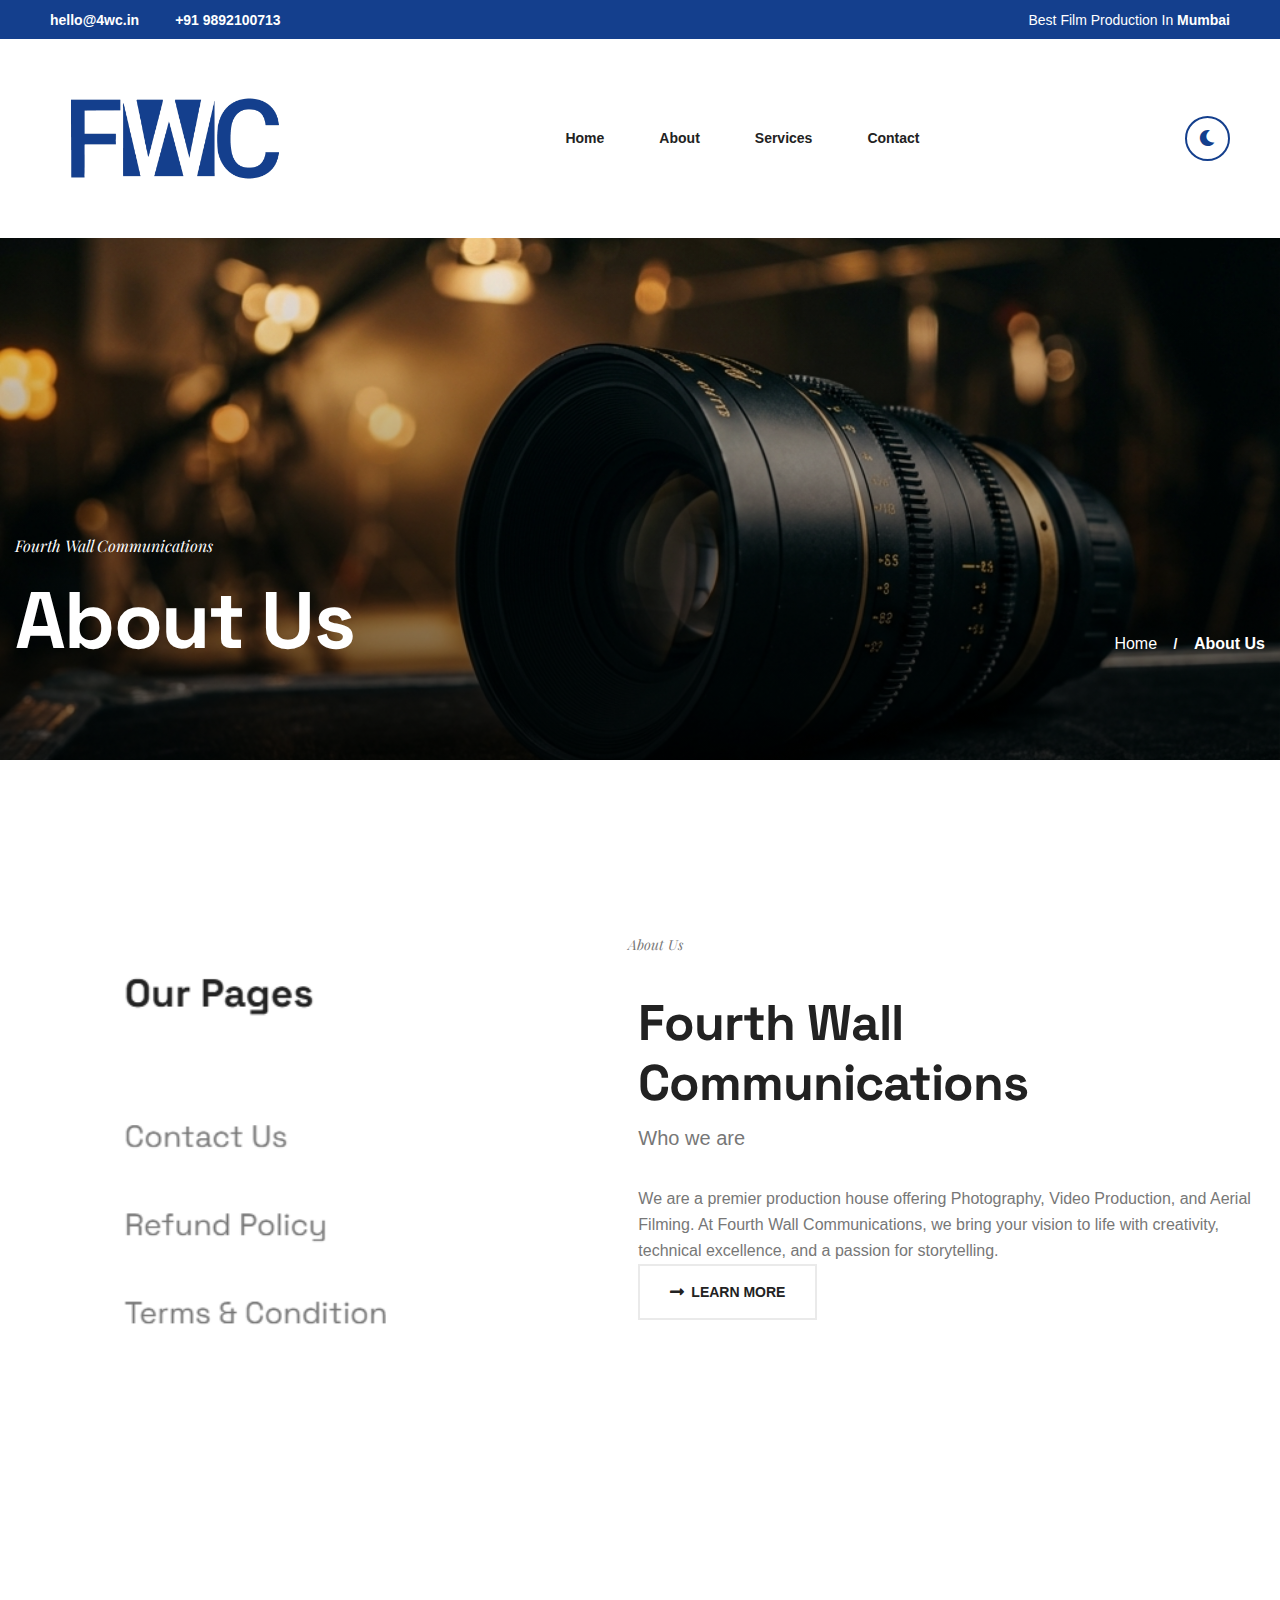
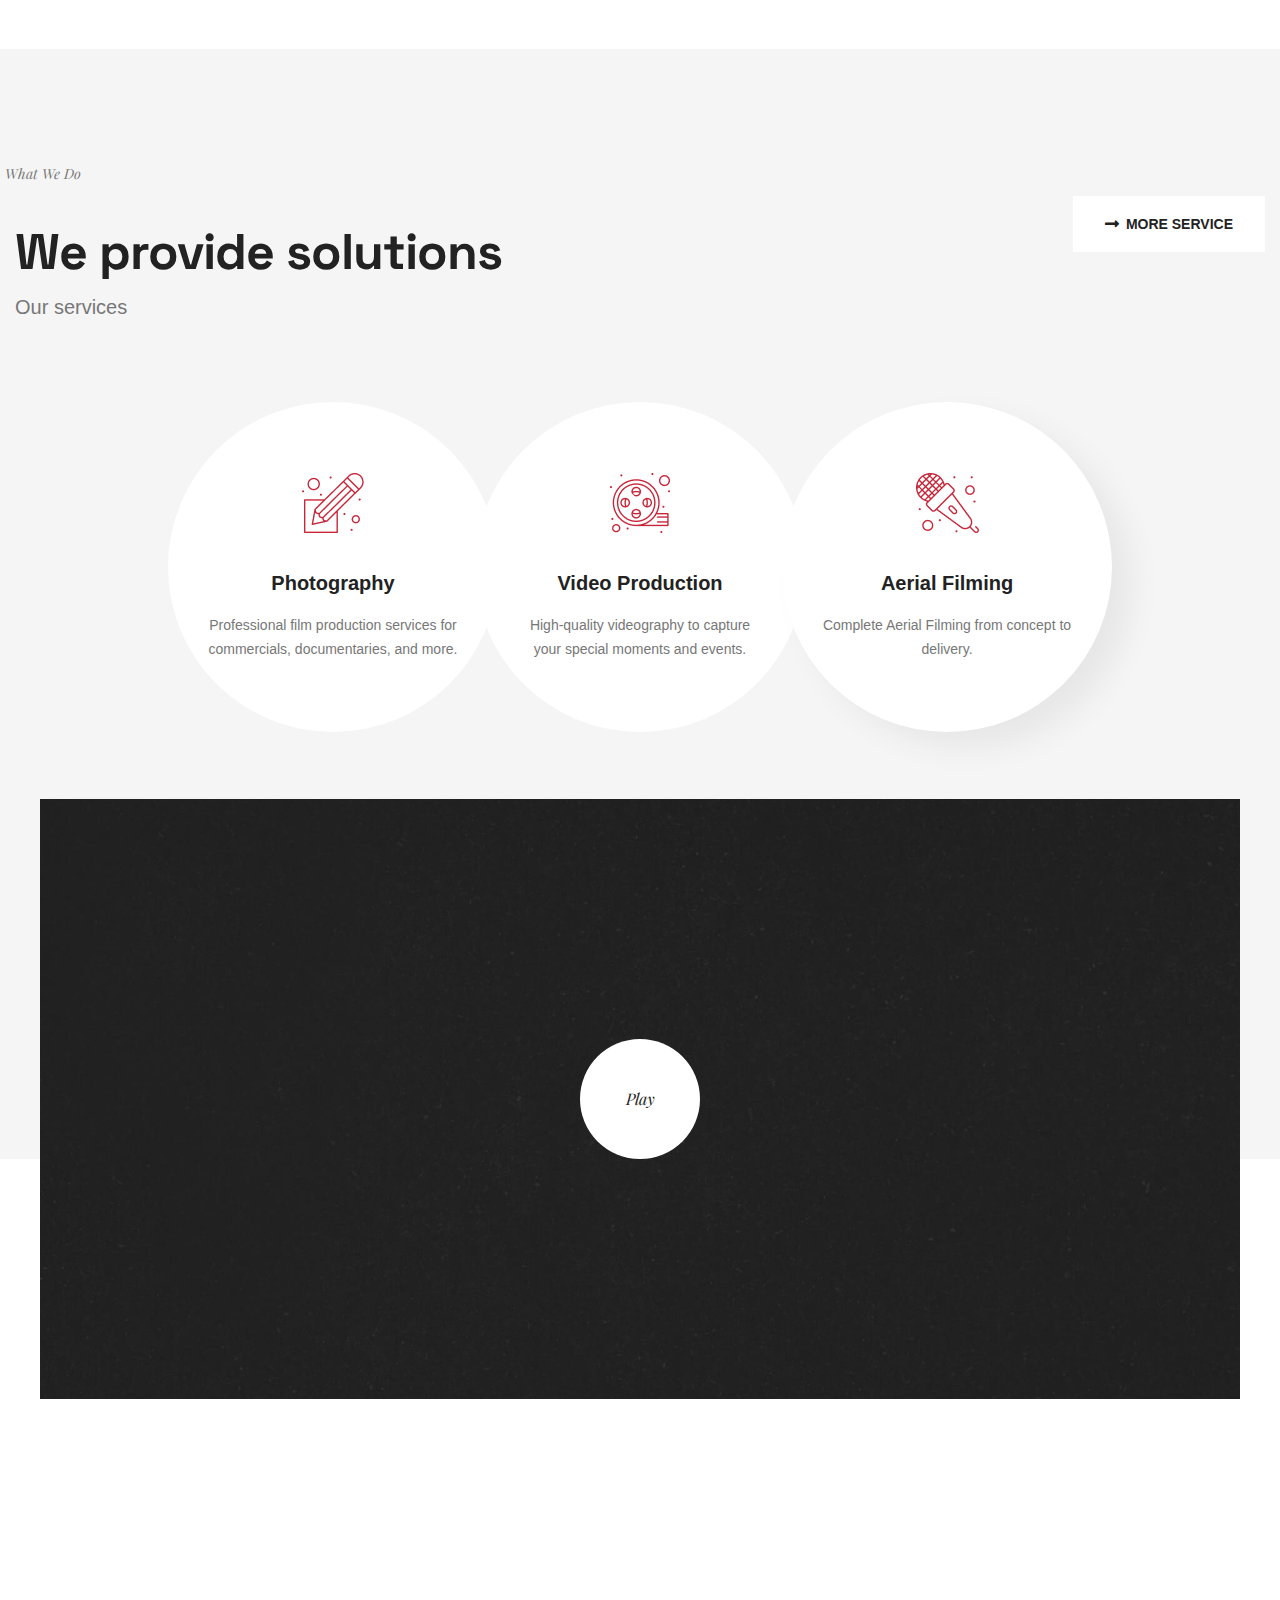
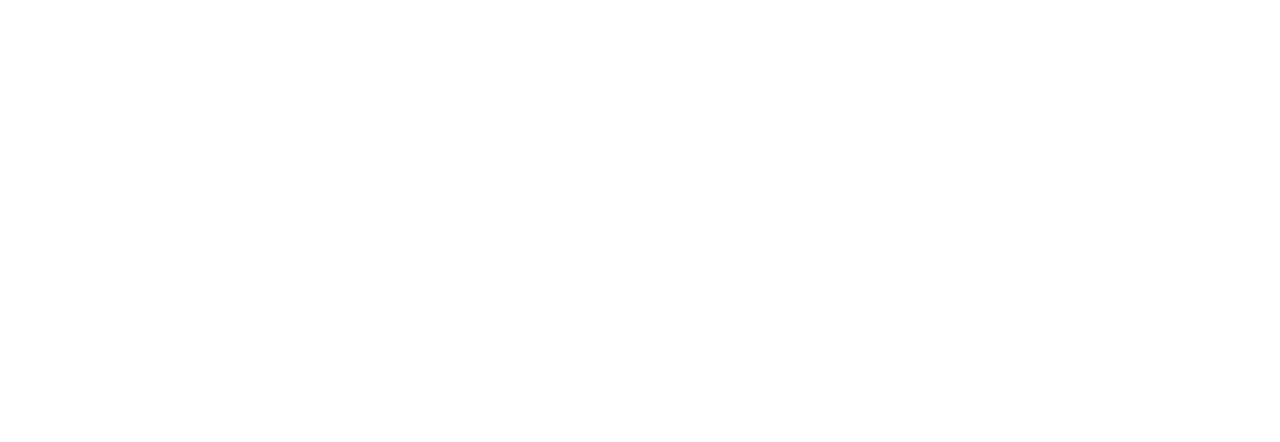
<file: about.html>
<!DOCTYPE html>
<html lang="en">

<head>
    <meta charset="UTF-8" />
    <meta name="viewport" content="width=device-width, initial-scale=1.0" />
    <title>FWC</title>
    <!-- favicons Icons -->
    <link rel="apple-touch-icon" sizes="180x180" href="assets/images/favicons/apple-touch-icon.png" />
    <link rel="icon" type="image/png" sizes="32x32" href="assets/images/favicons/favicon-32x32.png" />
    <link rel="icon" type="image/png" sizes="16x16" href="assets/images/favicons/favicon-16x16.png" />
    <link rel="manifest" href="assets/images/favicons/site.webmanifest" />
    <meta name="description" content="FWC - Fourth Wall Communications" />

    <!-- fonts -->
    <link rel="preconnect" href="https://fonts.googleapis.com">

    <link rel="preconnect" href="https://fonts.gstatic.com" crossorigin>

    <link href="https://fonts.googleapis.com/css2?family=Space+Grotesk:wght@300;400;500;600;700&display=swap"
        rel="stylesheet">

    <link
        href="https://fonts.googleapis.com/css2?family=Playfair+Display:ital,wght@0,400;0,500;0,600;0,700;0,800;0,900;1,400;1,500;1,600;1,700;1,800;1,900&display=swap"
        rel="stylesheet">

    <link rel="stylesheet" href="assets/vendors/bootstrap/css/bootstrap.min.css" />
    <link rel="stylesheet" href="assets/vendors/animate/animate.min.css" />
    <link rel="stylesheet" href="assets/vendors/animate/custom-animate.css" />
    <link rel="stylesheet" href="assets/vendors/fontawesome/css/all.min.css" />
    <link rel="stylesheet" href="assets/vendors/jarallax/jarallax.css" />
    <link rel="stylesheet" href="assets/vendors/jquery-magnific-popup/jquery.magnific-popup.css" />
    <link rel="stylesheet" href="assets/vendors/odometer/odometer.min.css" />
    <link rel="stylesheet" href="assets/vendors/swiper/swiper.min.css" />
    <link rel="stylesheet" href="assets/vendors/eston-icons/style.css">
    <link rel="stylesheet" href="assets/vendors/owl-carousel/owl.carousel.min.css" />
    <link rel="stylesheet" href="assets/vendors/owl-carousel/owl.theme.default.min.css" />
    <link rel="stylesheet" href="assets/vendors/bootstrap-select/css/bootstrap-select.min.css" />
    <link rel="stylesheet" href="assets/vendors/jquery-ui/jquery-ui.css" />

    <!-- template styles -->
    <link rel="stylesheet" href="assets/css/eston.css">
    <link rel="stylesheet" href="assets/css/eston-responsive.css">
    <link rel="stylesheet" href="assets/css/custom.css">
</head>

<body>



    <div class="preloader">
        <div class="preloader__image"></div>
    </div>
    <!-- /.preloader -->


    <!-- Start sidebar widget content -->
    <div class="xs-sidebar-group info-group info-sidebar">
        <div class="xs-overlay xs-bg-black"></div>
        <div class="xs-sidebar-widget">
            <div class="sidebar-widget-container">
                <div class="widget-heading">
                    <a href="#" class="close-side-widget">X</a>
                </div>
                <div class="sidebar-textwidget">
                    <div class="sidebar-info-contents">
                        <div class="content-inner">
                            <div class="logo">
                                <a href="index.html"><img src="assets/images/resources/logo-1.png" alt="" /></a>
                            </div>
                            <div class="content-box">
                                <h4>About Us</h4>
                                <p>Lorem ipsum dolor sit amet, consectetur elit, sed do eiusmod tempor incididunt ut
                                    labore et magna aliqua. Ut enim ad minim veniam laboris.</p>
                            </div>
                            <div class="form-inner">
                                <h4>Get a free quote</h4>
                                <form action="assets/inc/sendemail.php" class="contact-form-validated"
                                    novalidate="novalidate">
                                    <div class="form-group">
                                        <input type="text" name="name" placeholder="Name" required="">
                                    </div>
                                    <div class="form-group">
                                        <input type="email" name="email" placeholder="Email" required="">
                                    </div>
                                    <div class="form-group">
                                        <textarea name="message" placeholder="Message..."></textarea>
                                    </div>
                                    <div class="form-group message-btn">
                                        <button type="submit" class="thm-btn form-inner__btn">Submit Now</button>
                                    </div>
                                </form>
                                <div class="result"></div>
                            </div>
                        </div>
                    </div>
                </div>
            </div>
        </div>
    </div>
    <!-- End sidebar widget content -->



    <div class="page-wrapper">
        <header class="main-header-three">
            <div class="main-header-three__top">
                <div class="main-header-three__top-inner">
                    <ul class="list-unstyled main-header-three__contact-info">
                        <li><a href="mailto:hello@4wc.in">hello@4wc.in</a></li>
                        <li><a href="tel:+919892100713">+91 9892100713</a></li>
                    </ul>
                    <p class="main-header-three__top-text">Best Film Production In <span>Mumbai</span></p>
                </div>
            </div>
            <nav class="main-menu main-menu-three">
                <div class="main-menu-three__wrapper">
                    <div class="main-menu-three__wrapper-inner">
                        <div class="main-menu-three__logo">
                            <a href="index.html"><img src="assets/images/resources/fwc-logo.png" alt=""></a>
                        </div>
                        <div class="main-menu-three__main-menu-box">
                            <a href="#" class="mobile-nav__toggler"><i class="fa fa-bars"></i></a>
                            <ul class="main-menu__list">
                                <li>
                                    <a href="index.html">Home</a>
                                </li>
                                <li>
                                    <a href="about.html">About</a>
                                </li>

                                <li>
                                    <a href="services.html">Services</a>
                                </li>

                                <li>
                                    <a href="contact.html">Contact</a>
                                </li>
                            </ul>
                        </div>
                        <div class="main-menu-three__right">
                            <button class="theme-toggler" onclick="toggleTheme()" aria-label="Toggle Dark Mode">
                                <i class="fas fa-moon"></i>
                            </button>
                        </div>

                    </div>
                </div>
            </nav>
        </header>

        <div class="stricky-header stricked-menu main-menu main-menu-three">
            <div class="sticky-header__content"></div><!-- /.sticky-header__content -->
        </div><!-- /.stricky-header -->

        <!--Page Header Start-->
        <section class="page-header">
            <div class="page-header__bg" style="background-image: url(assets/images/backgrounds/about-banner-v2.png);">
            </div>
            <div class="container">
                <div class="page-header__inner">
                    <p>Fourth Wall Communications</p>
                    <h2>About Us</h2>
                    <div class="thm-breadcrumb__inner">
                        <ul class="thm-breadcrumb list-unstyled">
                            <li><a href="index.html">Home</a></li>
                            <li><span>/</span></li>
                            <li>About Us</li>
                        </ul>
                    </div>
                </div>
            </div>
        </section>
        <!--Page Header End-->

        <!--About Three Start-->
        <section class="about-three">
            <div class="container">
                <div class="row">
                    <div class="col-xl-5 col-lg-6">
                        <div class="about-three__left">
                            <div class="about-three__img-box">
                                <div class="about-three__img">
                                    <img src="assets/images/resources/about-img-1.png"
                                        alt="About Fourth Wall Communications">
                                </div>
                            </div>
                        </div>
                    </div>
                    <div class="col-xl-7 col-lg-6">
                        <div class="about-three__right">
                            <div class="section-title text-left">
                                <p class="section-title__tagline">About Us</p>
                                <div class="section-title__title-box">
                                    <h2 class="section-title__title">Fourth Wall Communications</h2>
                                    <p>Who we are</p>
                                </div>
                            </div>
                            <p class="about-two__text">We are a premier production house offering Photography,
                                Video Production, and Aerial Filming. At Fourth Wall Communications, we bring your
                                vision to life with creativity, technical excellence, and a passion for storytelling.
                            </p>
                            <div class="about-three__btn-box">
                                <a href="about.html" class="about-three__btn thm-btn"><span
                                        class="fas fa-long-arrow-alt-right"></span>learn more</a>
                            </div>
                        </div>
                    </div>
                </div>
            </div>
        </section>
        <!--About Three End-->

        <!--Services Two Start-->
        <section class="services-two services-four">
            <div class="container">
                <div class="services-two__top">
                    <div class="row">
                        <div class="col-xl-6 col-lg-8">
                            <div class="services-two__top-left">
                                <div class="section-title text-left">
                                    <p class="section-title__tagline">What We Do</p>
                                    <div class="section-title__title-box">
                                        <h2 class="section-title__title">We provide solutions</h2>
                                        <p>Our services</p>
                                    </div>
                                </div>
                            </div>
                        </div>
                        <div class="col-xl-6 col-lg-4">
                            <div class="services-two__top-right">
                                <div class="services-two__btn-box">
                                    <a href="services.html" class="services-two__btn thm-btn"><span
                                            class="fas fa-long-arrow-alt-right"></span>More Service</a>
                                </div>
                            </div>
                        </div>
                    </div>
                </div>
                <div class="services-two__bottom">
                    <ul class="services-two__list list-unstyled">
                        <li>
                            <div class="services-two__single">
                                <div class="services-two__icon">
                                    <img src="assets/images/icon/services-two-icon-1.png" alt="">
                                    <div class="services-two__hover-icon">
                                        <img src="assets/images/icon/services-two-hover-icon-1.png" alt="">
                                    </div>
                                </div>
                                <h3 class="services-two__title"><a href="creative-direction.html">Photography</a></h3>
                                <p class="services-two__text">Professional film production services for commercials,
                                    documentaries, and more.</p>
                            </div>
                        </li>
                        <li>
                            <div class="services-two__single">
                                <div class="services-two__icon">
                                    <img src="assets/images/icon/services-two-icon-2.png" alt="">
                                    <div class="services-two__hover-icon">
                                        <img src="assets/images/icon/services-two-hover-icon-2.png" alt="">
                                    </div>
                                </div>
                                <h3 class="services-two__title"><a href="film-production.html">Video Production</a></h3>
                                <p class="services-two__text">High-quality videography to capture your special moments
                                    and events.</p>
                            </div>
                        </li>
                        <li>
                            <div class="services-two__single">
                                <div class="services-two__icon">
                                    <img src="assets/images/icon/services-two-icon-3.png" alt="">
                                    <div class="services-two__hover-icon">
                                        <img src="assets/images/icon/services-two-hover-icon-3.png" alt="">
                                    </div>
                                </div>
                                <h3 class="services-two__title"><a href="voice-production.html">Aerial Filming</a></h3>
                                <p class="services-two__text">Complete Aerial Filming from concept to delivery.</p>
                            </div>
                        </li>
                    </ul>
                </div>
            </div>
        </section>
        <!--Services Two End-->

        <!--Video Three Start-->
        <section class="video-three">
            <div class="container">
                <div class="video-three__inner">
                    <div class="video-three__bg"
                        style="background-image: url(assets/images/backgrounds/project-three-bg.jpg);"></div>
                    <div class="video-three__video-link">
                        <a href="https://www.youtube.com/watch?v=Get7rqXYrbQ" class="video-popup">
                            <div class="video-three__text">
                                <p>Play</p>
                                <i class="ripple"></i>
                            </div>
                        </a>
                    </div>
                </div>
            </div>
        </section>
        <!--Video Three End-->



        <!--News Two Start-->
        <!--News Two End-->

        <!--Site Footer Start-->
        <footer class="site-footer site-footer-three">
            <div class="container">
                <div class="site-footer__top">
                    <div class="row">
                        <div class="col-xl-2 col-lg-6 col-md-6 wow fadeInUp" data-wow-delay="100ms">
                            <div class="footer-widget__column footer-widget__about">
                                <div class="footer-widget__logo">
                                    <a href="index.html"><img src="assets/images/resources/fwc-logo.png" alt=""></a>
                                </div>
                                <p class="footer-widget__about-text">10th Floor, Building 4, North Wing, NESCO IT Park,
                                    Western Express Highway, Mumbai - 400063</p>
                                <div class="footer-widget__contact">
                                    <p><a href="mailto:hello@4wc.in">hello@4wc.in</a></p>
                                    <p><a href="tel:+919892100713">+91 9892100713</a></p>
                                </div>
                                <div class="site-footer__social">
                                    <!-- Socials removed as requested -->
                                </div>
                            </div>
                        </div>
                        <div class="col-xl-2 col-lg-6 col-md-6 wow fadeInUp" data-wow-delay="200ms">
                            <div class="footer-widget__column footer-widget__services">
                                <div class="footer-widget__title-box">
                                    <h3 class="footer-widget__title">Services</h3>
                                </div>
                                <ul class="footer-widget__services-list list-unstyled">
                                    <li><a href="#">Photography</a></li>
                                    <li><a href="#">Video Production</a></li>
                                    <li><a href="#">Aerial Production</a></li>

                                    
                                </ul>
                            </div>
                        </div>
                        <div class="col-xl-4 col-lg-6 col-md-6 wow fadeInUp" data-wow-delay="300ms">
                            <div class="footer-widget__column footer-widget__pages">
                                <div class="footer-widget__title-box">
                                    <h3 class="footer-widget__title">Our Pages</h3>
                                </div>

                                <li><a href="contact.html">Contact Us</a></li>
                                <li><a href="refund-policy.html">Refund Policy</a></li>
                                <li><a href="terms-conditions.html">Terms & Condition</a></li>
                                <li><a href="privacy-policy.html">Privacy Policy</a></li>
                            </div>
                        </div>
                    </div>
                </div>
                <div class="site-footer__bottom">
                    <div class="site-footer__bottom-inner">
                        <p class="site-footer__bottom-text"></p>
                    </div>
                </div>
            </div>
        </footer>
        <!--Site Footer End-->


    </div><!-- /.page-wrapper -->


    <div class="mobile-nav__wrapper">
        <div class="mobile-nav__overlay mobile-nav__toggler"></div>
        <!-- /.mobile-nav__overlay -->
        <div class="mobile-nav__content">
            <span class="mobile-nav__close mobile-nav__toggler"><i class="fa fa-times"></i></span>

            <div class="logo-box">
                <a href="index.html" aria-label="logo image"><img src="assets/images/resources/fwc-logo.png" width="105"
                        alt="" /></a>
            </div>
            <!-- /.logo-box -->
            <div class="mobile-nav__container">
                <ul class="main-menu__list">
                    <li><a href="index.html">Home</a></li>
                    <li><a href="about.html">About</a></li>
                    <li><a href="services.html">Services</a></li>
                    <li><a href="contact.html">Contact</a></li>
                </ul>
            </div>
            <!-- /.mobile-nav__container -->

            <ul class="mobile-nav__contact list-unstyled">
                <li>
                    <i class="fa fa-envelope"></i>
                    <a href="mailto:hello@4wc.in">hello@4wc.in</a>
                </li>
                <li>
                    <i class="fa fa-phone-alt"></i>
                    <a href="tel:+919892100713">+91 9892100713</a>
                </li>
            </ul><!-- /.mobile-nav__contact -->

        </div>
        <!-- /.mobile-nav__content -->
    </div>
    <!-- /.mobile-nav__wrapper -->

    <div class="search-popup">
        <div class="search-popup__overlay search-toggler"></div>
        <!-- /.search-popup__overlay -->
        <div class="search-popup__content">
            <form action="#">
                <label for="search" class="sr-only">search here</label><!-- /.sr-only -->
                <input type="text" id="search" placeholder="Search Here..." />
                <button type="submit" aria-label="search submit" class="thm-btn">
                    <i class="fas fa-search"></i>
                </button>
            </form>
        </div>
        <!-- /.search-popup__content -->
    </div>
    <!-- /.search-popup -->

    <a href="#" data-target="html" class="scroll-to-target scroll-to-top"><i class="fas fa-arrow-up"></i></a>


    <script src="assets/vendors/jquery/jquery-3.6.0.min.js"></script>
    <script src="assets/vendors/hover-animated/imagesloaded.pkgd.min.js"></script>
    <script src="assets/vendors/bootstrap/js/bootstrap.bundle.min.js"></script>
    <script src="assets/vendors/jarallax/jarallax.min.js"></script>
    <script src="assets/vendors/jquery-ajaxchimp/jquery.ajaxchimp.min.js"></script>
    <script src="assets/vendors/jquery-appear/jquery.appear.min.js"></script>
    <script src="assets/vendors/jquery-circle-progress/jquery.circle-progress.min.js"></script>
    <script src="assets/vendors/jquery-magnific-popup/jquery.magnific-popup.min.js"></script>
    <script src="assets/vendors/jquery-validate/jquery.validate.min.js"></script>
    <script src="assets/vendors/odometer/odometer.min.js"></script>
    <script src="assets/vendors/swiper/swiper.min.js"></script>
    <script src="assets/vendors/wnumb/wNumb.min.js"></script>
    <script src="assets/vendors/wow/wow.js"></script>
    <script src="assets/vendors/isotope/isotope.js"></script>
    <script src="assets/vendors/owl-carousel/owl.carousel.min.js"></script>
    <script src="assets/vendors/bootstrap-select/js/bootstrap-select.min.js"></script>
    <script src="assets/vendors/jquery-ui/jquery-ui.js"></script>
    <script src="assets/vendors/jquery.circle-type/jquery.circleType.js"></script>
    <script src="assets/vendors/jquery.circle-type/jquery.lettering.min.js"></script>
    <script src="assets/vendors/sidebar-content/jquery-sidebar-content.js"></script>
    <script src="assets/vendors/marquee/marquee.min.js"></script>
    <script src="assets/vendors/hover-animated/charming.min.js"></script>
    <script src="assets/vendors/hover-animated/demo.js"></script>
    <script src="assets/vendors/hover-animated/tweenMax.min.js"></script>


    <!-- template js -->
    <script src="assets/js/eston.js"></script>
    <script src="assets/js/theme-toggle.js"></script>
</body>

</html>
</file>
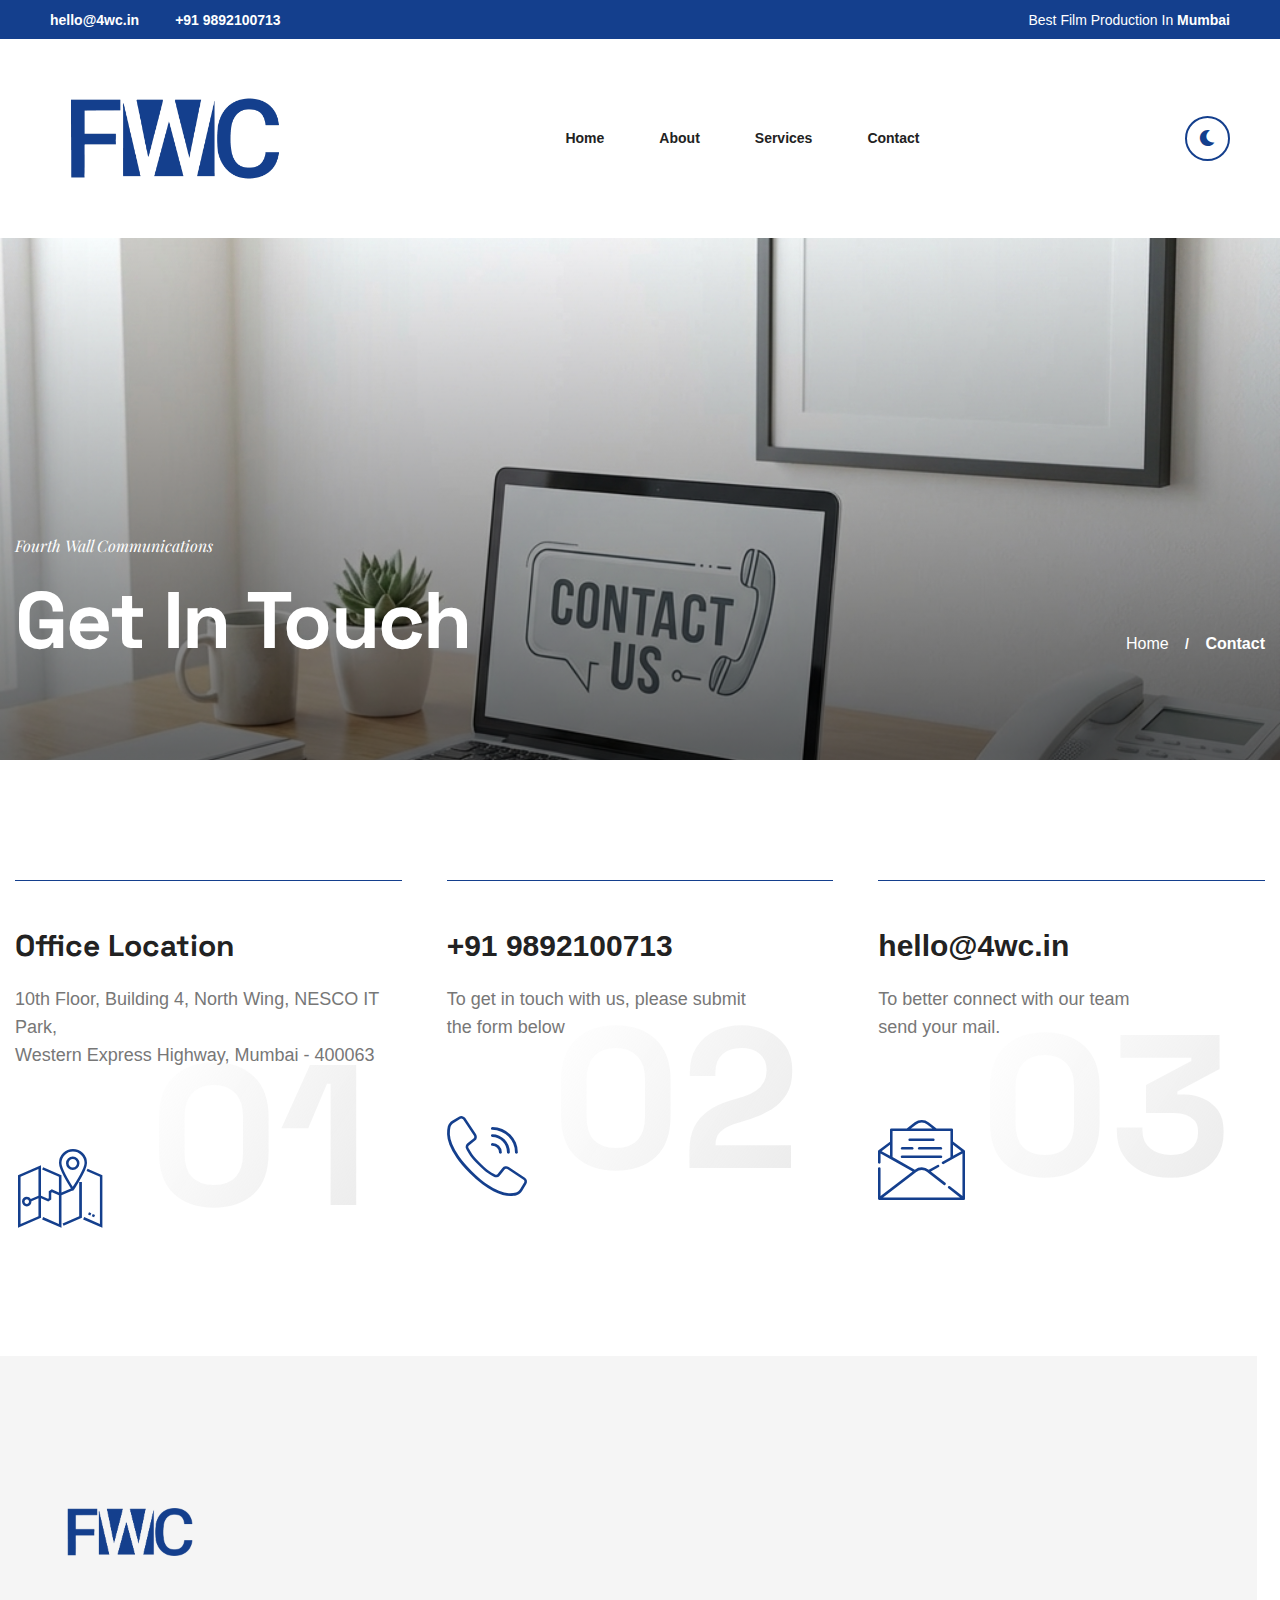
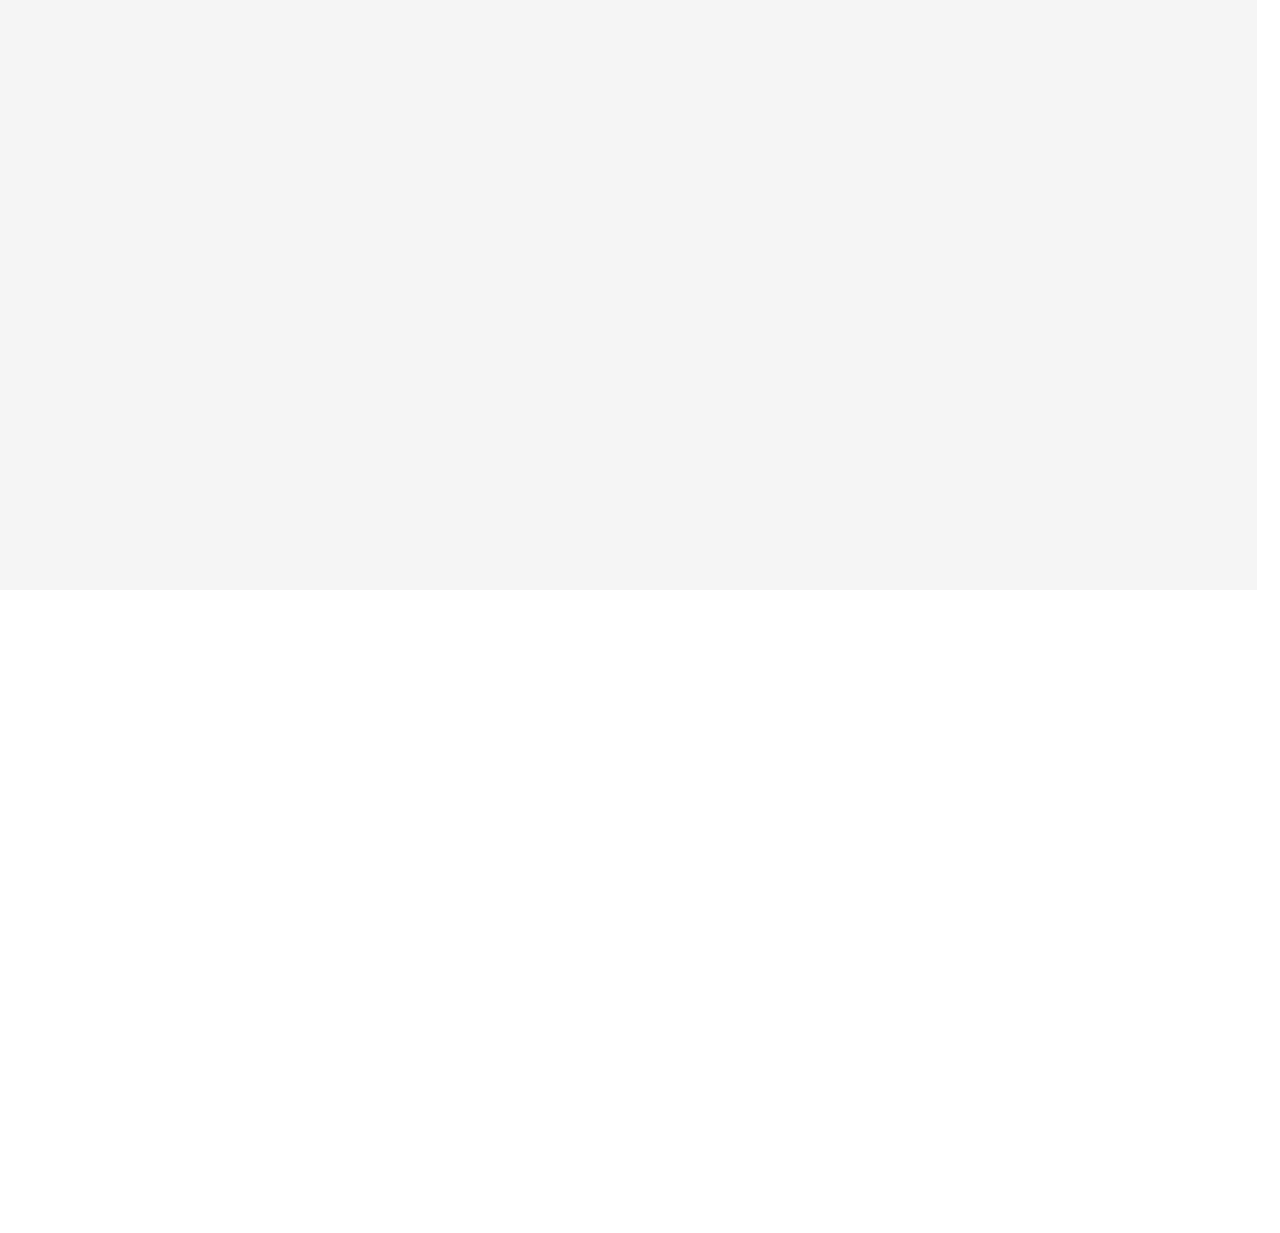
<file: contact.html>
<!DOCTYPE html>
<html lang="en">

<head>
    <meta charset="UTF-8" />
    <meta name="viewport" content="width=device-width, initial-scale=1.0" />
    <title>FWC</title>
    <!-- favicons Icons -->
    <link rel="apple-touch-icon" sizes="180x180" href="assets/images/favicons/apple-touch-icon.png" />
    <link rel="icon" type="image/png" sizes="32x32" href="assets/images/favicons/favicon-32x32.png" />
    <link rel="icon" type="image/png" sizes="16x16" href="assets/images/favicons/favicon-16x16.png" />
    <link rel="manifest" href="assets/images/favicons/site.webmanifest" />
    <meta name="description" content="FWC - Fourth Wall Communications" />

    <!-- fonts -->
    <link rel="preconnect" href="https://fonts.googleapis.com">

    <link rel="preconnect" href="https://fonts.gstatic.com" crossorigin>

    <link href="https://fonts.googleapis.com/css2?family=Space+Grotesk:wght@300;400;500;600;700&display=swap"
        rel="stylesheet">

    <link
        href="https://fonts.googleapis.com/css2?family=Playfair+Display:ital,wght@0,400;0,500;0,600;0,700;0,800;0,900;1,400;1,500;1,600;1,700;1,800;1,900&display=swap"
        rel="stylesheet">

    <link rel="stylesheet" href="assets/vendors/bootstrap/css/bootstrap.min.css" />
    <link rel="stylesheet" href="assets/vendors/animate/animate.min.css" />
    <link rel="stylesheet" href="assets/vendors/animate/custom-animate.css" />
    <link rel="stylesheet" href="assets/vendors/fontawesome/css/all.min.css" />
    <link rel="stylesheet" href="assets/vendors/jarallax/jarallax.css" />
    <link rel="stylesheet" href="assets/vendors/jquery-magnific-popup/jquery.magnific-popup.css" />
    <link rel="stylesheet" href="assets/vendors/odometer/odometer.min.css" />
    <link rel="stylesheet" href="assets/vendors/swiper/swiper.min.css" />
    <link rel="stylesheet" href="assets/vendors/eston-icons/style.css">
    <link rel="stylesheet" href="assets/vendors/owl-carousel/owl.carousel.min.css" />
    <link rel="stylesheet" href="assets/vendors/owl-carousel/owl.theme.default.min.css" />
    <link rel="stylesheet" href="assets/vendors/bootstrap-select/css/bootstrap-select.min.css" />
    <link rel="stylesheet" href="assets/vendors/jquery-ui/jquery-ui.css" />

    <!-- template styles -->
    <link rel="stylesheet" href="assets/css/eston.css" />
    <link rel="stylesheet" href="assets/css/eston-responsive.css" />
    <link rel="stylesheet" href="assets/css/custom.css" />
</head>

<body>



    <div class="preloader">
        <div class="preloader__image"></div>
    </div>
    <!-- /.preloader -->






    <div class="page-wrapper">
        <header class="main-header-three">
            <div class="main-header-three__top">
                <div class="main-header-three__top-inner">
                    <ul class="list-unstyled main-header-three__contact-info">
                        <li><a href="mailto:hello@4wc.in">hello@4wc.in</a></li>
                        <li><a href="tel:+919892100713">+91 9892100713</a></li>
                    </ul>
                    <p class="main-header-three__top-text">Best Film Production In <span>Mumbai</span></p>
                </div>
            </div>
            <nav class="main-menu main-menu-three">
                <div class="main-menu-three__wrapper">
                    <div class="main-menu-three__wrapper-inner">
                        <div class="main-menu-three__logo">
                            <a href="index.html"><img src="assets/images/resources/fwc-logo.png"
                                    alt="Fourth Wall Communications"></a>
                        </div>
                        <div class="main-menu-three__main-menu-box">
                            <a href="#" class="mobile-nav__toggler"><i class="fa fa-bars"></i></a>
                            <ul class="main-menu__list">
                                <li>
                                    <a href="index.html">Home</a>
                                </li>
                                <li>
                                    <a href="about.html">About</a>
                                </li>

                                <li>
                                    <a href="services.html">Services</a>
                                </li>

                                <li>
                                    <a href="contact.html">Contact</a>
                                </li>
                            </ul>
                        </div>
                        <div class="main-menu-three__right">
                            <button class="theme-toggler" onclick="toggleTheme()" aria-label="Toggle Dark Mode">
                                <i class="fas fa-moon"></i>
                            </button>
                        </div>

                    </div>
                </div>
            </nav>
        </header>

        <div class="stricky-header stricked-menu main-menu main-menu-three">
            <div class="sticky-header__content"></div><!-- /.sticky-header__content -->
        </div><!-- /.stricky-header -->

        <!--Page Header Start-->
        <section class="page-header">
            <div class="page-header__bg" style="background-image: url(assets/images/backgrounds/contact-banner.png);">
            </div>
            <div class="container">
                <div class="page-header__inner">
                    <p>Fourth Wall Communications</p>
                    <h2>Get In Touch</h2>
                    <div class="thm-breadcrumb__inner">
                        <ul class="thm-breadcrumb list-unstyled">
                            <li><a href="index.html">Home</a></li>
                            <li><span>/</span></li>
                            <li>Contact</li>
                        </ul>
                    </div>
                </div>
            </div>
        </section>
        <!--Page Header End-->

        <!--Contact Page Start-->
        <section class="contact-page">
            <div class="container">
                <div class="row">
                    <!--Contact Page Single Start-->
                    <div class="col-xl-4 col-lg-4">
                        <div class="contact-page__single contact-page__single-1">
                            <h3 class="contact-page__title">Office Location</h3>
                            <p class="contact-page__text">10th Floor, Building 4, North Wing, NESCO IT Park,
                                <br> Western Express Highway, Mumbai - 400063
                            </p>
                            <div class="contact-page__icon">
                                <span class="icon-tracking"></span>
                            </div>
                            <div class="contact-page__count"></div>
                        </div>
                    </div>
                    <!--Contact Page Single End-->
                    <!--Contact Page Single Start-->
                    <div class="col-xl-4 col-lg-4">
                        <div class="contact-page__single">
                            <h3 class="contact-page__title"><a href="tel:+919892100713">+91 9892100713</a></h3>
                            <p class="contact-page__text">To get in touch with us, please submit
                                <br> the form below
                            </p>
                            <div class="contact-page__icon">
                                <span class="icon-call"></span>
                            </div>
                            <div class="contact-page__count"></div>
                        </div>
                    </div>
                    <!--Contact Page Single End-->
                    <!--Contact Page Single Start-->
                    <div class="col-xl-4 col-lg-4">
                        <div class="contact-page__single contact-page__single-3">
                            <h3 class="contact-page__title"><a href="mailto:hello@4wc.in">hello@4wc.in</a></h3>
                            <p class="contact-page__text">To better connect with our team
                                <br> send your mail.
                            </p>
                            <div class="contact-page__icon">
                                <span class="icon-open"></span>
                            </div>
                            <div class="contact-page__count"></div>
                        </div>
                    </div>
                    <!--Contact Page Single End-->
                </div>
            </div>
        </section>
        <!--Contact Page End-->

        <!--Contact One Start -->
        <section class="contact-one">
            <div class="contact-one__bg"></div>
            <div class="container">
                <div class="row">
                    <div class="col-xl-7">
                        <div class="contact-one__right">
                            <a href="index.html"><img src="assets/images/resources/fwc-logo.png" alt="FWC Logo"
                                    style="max-width: 150px;"></a>
                            <div class="contact-one__google-map">
                                <iframe
                                    src="https://www.google.com/maps/embed?pb=!1m18!1m12!1m3!1d15024.18432617652!2d72.8521!3d19.1551!2m3!1f0!2f0!3f0!3m2!1i1024!2i768!4f13.1!3m3!1m2!1s0x3be7b7c3e3826019%3A0x6d11f87964726226!2sNesco%20IT%20Park!5e0!3m2!1sen!2sin!4v1709540000000!5m2!1sen!2sin"
                                    class="google-map__one" allowfullscreen></iframe>

                            </div>
                        </div>
                    </div>
                </div>
            </div>
        </section>
        <!--Contact One End -->

        <!--Site Footer Start-->
        <footer class="site-footer site-footer-three">
            <div class="container">
                <div class="site-footer__top">
                    <div class="row">
                        <div class="col-xl-2 col-lg-6 col-md-6 wow fadeInUp" data-wow-delay="100ms">
                            <div class="footer-widget__column footer-widget__about">
                                <div class="footer-widget__logo">
                                    <a href="index.html"><img src="assets/images/resources/fwc-logo.png" alt=""></a>
                                </div>
                                <p class="footer-widget__about-text">10th Floor, Building 4, North Wing, NESCO IT Park,
                                    Western Express Highway, Mumbai - 400063</p>
                                <div class="footer-widget__contact">
                                    <p><a href="mailto:hello@4wc.in">hello@4wc.in</a></p>
                                    <p><a href="tel:+919892100713">+91 9892100713</a></p>
                                </div>
                                <div class="site-footer__social">
                                    <!-- Socials removed as requested -->
                                </div>
                            </div>
                        </div>
                        <div class="col-xl-2 col-lg-6 col-md-6 wow fadeInUp" data-wow-delay="200ms">
                            <div class="footer-widget__column footer-widget__services">
                                <div class="footer-widget__title-box">
                                    <h3 class="footer-widget__title">Services</h3>
                                </div>
                                <ul class="footer-widget__services-list list-unstyled">
                                    <li><a href="#">Photography</a></li>
                                    <li><a href="#">Video Production</a></li>
                                    <li><a href="#">Aerial Filming</a></li>
                                </ul>
                            </div>
                        </div>
                        <div class="col-xl-4 col-lg-6 col-md-6 wow fadeInUp" data-wow-delay="300ms">
                            <div class="footer-widget__column footer-widget__pages">
                                <div class="footer-widget__title-box">
                                    <h3 class="footer-widget__title">Our Pages</h3>
                                </div>

                                <li><a href="contact.html">Contact Us</a></li>
                                <li><a href="refund-policy.html">Refund Policy</a></li>
                                <li><a href="terms-conditions.html">Terms & Condition</a></li>
                                <li><a href="privacy-policy.html">Privacy Policy</a></li>
                            </div>
                        </div>
                    </div>
                </div>
                <div class="site-footer__bottom">
                    <div class="site-footer__bottom-inner">
                        <p class="site-footer__bottom-text"></p>
                    </div>
                </div>
            </div>
        </footer>
        <!--Site Footer End-->


    </div><!-- /.page-wrapper -->


    <div class="mobile-nav__wrapper">
        <div class="mobile-nav__overlay mobile-nav__toggler"></div>
        <!-- /.mobile-nav__overlay -->
        <div class="mobile-nav__content">
            <span class="mobile-nav__close mobile-nav__toggler"><i class="fa fa-times"></i></span>

            <div class="logo-box">
                <a href="index.html" aria-label="logo image"><img src="assets/images/resources/fwc-logo.png" width="105"
                        alt="" /></a>
            </div>
            <!-- /.logo-box -->
            <div class="mobile-nav__container">
                <ul class="main-menu__list">
                    <li><a href="index.html">Home</a></li>
                    <li><a href="about.html">About</a></li>
                    <li><a href="services.html">Services</a></li>
                    <li><a href="contact.html">Contact</a></li>
                </ul>
            </div>
            <!-- /.mobile-nav__container -->

            <ul class="mobile-nav__contact list-unstyled">
                <li>
                    <i class="fa fa-envelope"></i>
                    <a href="mailto:hello@4wc.in">hello@4wc.in</a>
                </li>
                <li>
                    <i class="fa fa-phone-alt"></i>
                    <a href="tel:+919892100713">+91 9892100713</a>
                </li>
            </ul><!-- /.mobile-nav__contact -->

        </div>
        <!-- /.mobile-nav__content -->
    </div>
    <!-- /.mobile-nav__wrapper -->

    <div class="search-popup">
        <div class="search-popup__overlay search-toggler"></div>
        <!-- /.search-popup__overlay -->
        <div class="search-popup__content">
            <form action="#">
                <label for="search" class="sr-only">search here</label><!-- /.sr-only -->
                <input type="text" id="search" placeholder="Search Here..." />
                <button type="submit" aria-label="search submit" class="thm-btn">
                    <i class="fas fa-search"></i>
                </button>
            </form>
        </div>
        <!-- /.search-popup__content -->
    </div>
    <!-- /.search-popup -->

    <a href="#" data-target="html" class="scroll-to-target scroll-to-top"><i class="fas fa-arrow-up"></i></a>


    <script src="assets/vendors/jquery/jquery-3.6.0.min.js"></script>
    <script src="assets/vendors/hover-animated/imagesloaded.pkgd.min.js"></script>
    <script src="assets/vendors/bootstrap/js/bootstrap.bundle.min.js"></script>
    <script src="assets/vendors/jarallax/jarallax.min.js"></script>
    <script src="assets/vendors/jquery-ajaxchimp/jquery.ajaxchimp.min.js"></script>
    <script src="assets/vendors/jquery-appear/jquery.appear.min.js"></script>
    <script src="assets/vendors/jquery-circle-progress/jquery.circle-progress.min.js"></script>
    <script src="assets/vendors/jquery-magnific-popup/jquery.magnific-popup.min.js"></script>
    <script src="assets/vendors/jquery-validate/jquery.validate.min.js"></script>
    <script src="assets/vendors/odometer/odometer.min.js"></script>
    <script src="assets/vendors/swiper/swiper.min.js"></script>
    <script src="assets/vendors/wnumb/wNumb.min.js"></script>
    <script src="assets/vendors/wow/wow.js"></script>
    <script src="assets/vendors/isotope/isotope.js"></script>
    <script src="assets/vendors/owl-carousel/owl.carousel.min.js"></script>
    <script src="assets/vendors/bootstrap-select/js/bootstrap-select.min.js"></script>
    <script src="assets/vendors/jquery-ui/jquery-ui.js"></script>
    <script src="assets/vendors/jquery.circle-type/jquery.circleType.js"></script>
    <script src="assets/vendors/jquery.circle-type/jquery.lettering.min.js"></script>
    <script src="assets/vendors/sidebar-content/jquery-sidebar-content.js"></script>
    <script src="assets/vendors/marquee/marquee.min.js"></script>
    <script src="assets/vendors/hover-animated/charming.min.js"></script>
    <script src="assets/vendors/hover-animated/demo.js"></script>
    <script src="assets/vendors/hover-animated/tweenMax.min.js"></script>




    <!-- template js -->
    <script src="assets/js/eston.js"></script>
    <script src="assets/js/theme-toggle.js"></script>
</body>

</html>
</file>
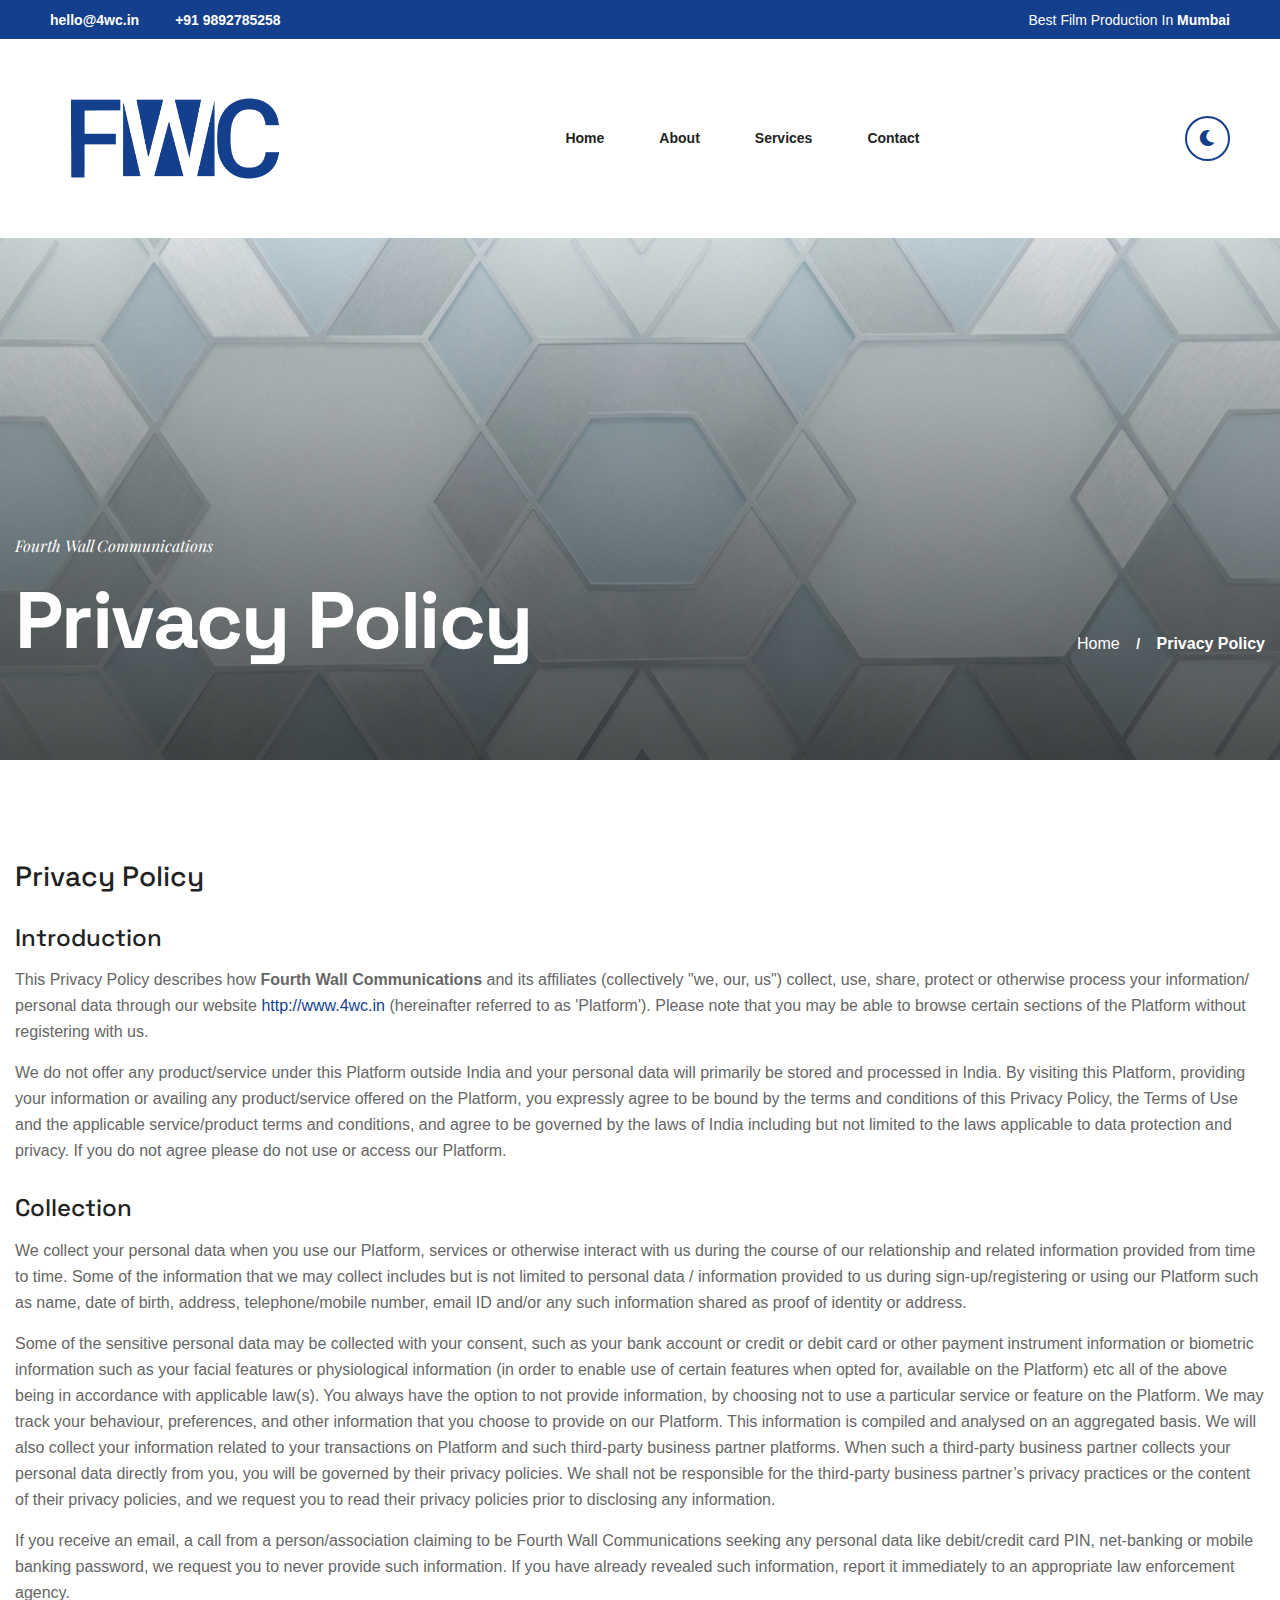
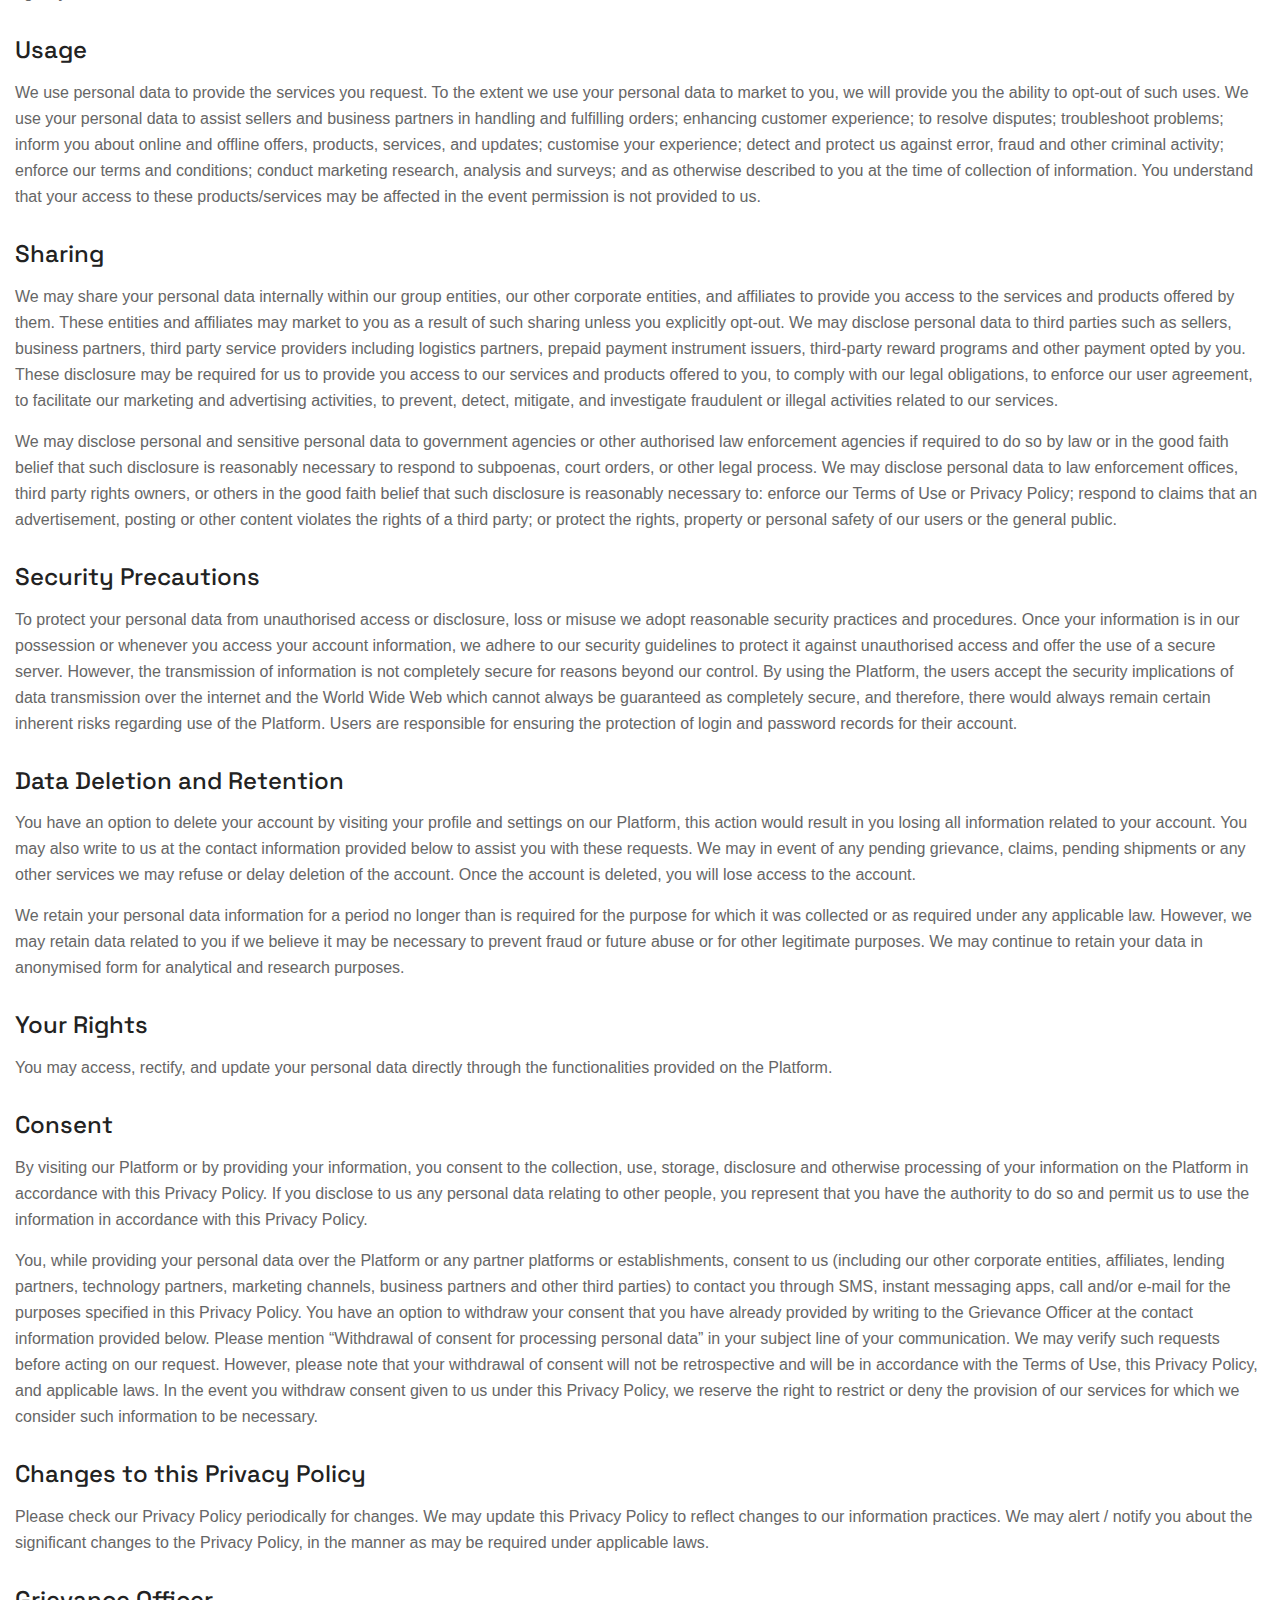
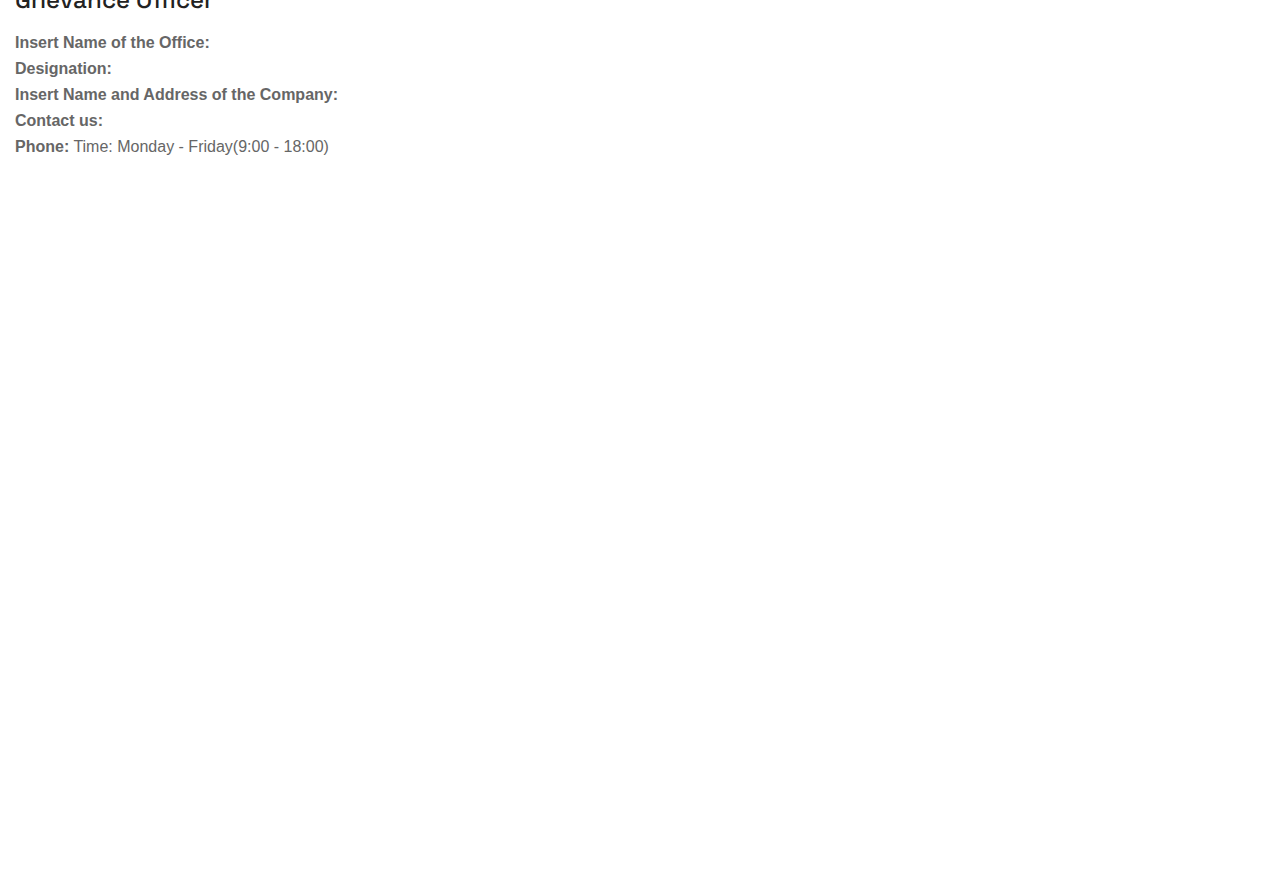
<file: privacy-policy.html>
<!DOCTYPE html>
<html lang="en">

<head>
    <meta charset="UTF-8" />
    <meta name="viewport" content="width=device-width, initial-scale=1.0" />
    <title> Privacy Policy || Fourth Wall Communications </title>
    <link rel="apple-touch-icon" sizes="180x180" href="assets/images/favicons/apple-touch-icon.png" />
    <link rel="icon" type="image/png" sizes="32x32" href="assets/images/favicons/favicon-32x32.png" />
    <link rel="icon" type="image/png" sizes="16x16" href="assets/images/favicons/favicon-16x16.png" />
    <link rel="manifest" href="assets/images/favicons/site.webmanifest" />
    <meta name="description" content="Fourth Wall Communications - Privacy Policy" />
    <link rel="preconnect" href="https://fonts.googleapis.com">
    <link rel="preconnect" href="https://fonts.gstatic.com" crossorigin>
    <link href="https://fonts.googleapis.com/css2?family=Space+Grotesk:wght@300;400;500;600;700&display=swap"
        rel="stylesheet">
    <link
        href="https://fonts.googleapis.com/css2?family=Playfair+Display:ital,wght@0,400;0,500;0,600;0,700;0,800;0,900;1,400;1,500;1,600;1,700;1,800;1,900&display=swap"
        rel="stylesheet">
    <link rel="stylesheet" href="assets/vendors/bootstrap/css/bootstrap.min.css" />
    <link rel="stylesheet" href="assets/vendors/animate/animate.min.css" />
    <link rel="stylesheet" href="assets/vendors/animate/custom-animate.css" />
    <link rel="stylesheet" href="assets/vendors/fontawesome/css/all.min.css" />
    <link rel="stylesheet" href="assets/vendors/jarallax/jarallax.css" />
    <link rel="stylesheet" href="assets/vendors/jquery-magnific-popup/jquery.magnific-popup.css" />
    <link rel="stylesheet" href="assets/vendors/odometer/odometer.min.css" />
    <link rel="stylesheet" href="assets/vendors/swiper/swiper.min.css" />
    <link rel="stylesheet" href="assets/vendors/eston-icons/style.css">
    <link rel="stylesheet" href="assets/vendors/owl-carousel/owl.carousel.min.css" />
    <link rel="stylesheet" href="assets/vendors/owl-carousel/owl.theme.default.min.css" />
    <link rel="stylesheet" href="assets/vendors/bootstrap-select/css/bootstrap-select.min.css" />
    <link rel="stylesheet" href="assets/vendors/jquery-ui/jquery-ui.css" />
    <link rel="stylesheet" href="assets/css/eston.css">
    <link rel="stylesheet" href="assets/css/eston-responsive.css">
    <link rel="stylesheet" href="assets/css/custom.css">
</head>

<body>
    <div class="preloader">
        <div class="preloader__image"></div>
    </div>

    <div class="page-wrapper">
        <header class="main-header-three">
            <div class="main-header-three__top">
                <div class="main-header-three__top-inner">
                    <ul class="list-unstyled main-header-three__contact-info">
                        <li><a href="mailto:hello@4wc.in">hello@4wc.in</a></li>
                        <li><a href="tel:+919892785258">+91 9892785258</a></li>
                    </ul>
                    <p class="main-header-three__top-text">Best Film Production In <span>Mumbai</span></p>
                </div>
            </div>
            <nav class="main-menu main-menu-three">
                <div class="main-menu-three__wrapper">
                    <div class="main-menu-three__wrapper-inner">
                        <div class="main-menu-three__logo">
                            <a href="index.html"><img src="assets/images/resources/fwc-logo.png"
                                    alt="Fourth Wall Communications"></a>
                        </div>
                        <div class="main-menu-three__main-menu-box">
                            <a href="#" class="mobile-nav__toggler"><i class="fa fa-bars"></i></a>
                            <ul class="main-menu__list">
                                <li><a href="index.html">Home</a></li>
                                <li><a href="about.html">About</a></li>

                                <li><a href="services.html">Services</a></li>

                                <li><a href="contact.html">Contact</a></li>
                            </ul>
                        </div>
                        <div class="main-menu-three__right">
                            <button class="theme-toggler" onclick="toggleTheme()" aria-label="Toggle Dark Mode">
                                <i class="fas fa-moon"></i>
                            </button>
                        </div>

                    </div>
                </div>
            </nav>
        </header>

        <div class="stricky-header stricked-menu main-menu main-menu-three">
            <div class="sticky-header__content"></div>
        </div>

        <section class="page-header">
            <div class="page-header__bg" style="background-image: url(assets/images/backgrounds/policy-banner.png);">
            </div>
            <div class="container">
                <div class="page-header__inner">
                    <p>Fourth Wall Communications</p>
                    <h2>Privacy Policy</h2>
                    <div class="thm-breadcrumb__inner">
                        <ul class="thm-breadcrumb list-unstyled">
                            <li><a href="index.html">Home</a></li>
                            <li><span>/</span></li>
                            <li>Privacy Policy</li>
                        </ul>
                    </div>
                </div>
            </div>
        </section>

        <section class="policy-content" style="padding: 100px 0;">
            <div class="container">
                <div class="row">
                    <div class="col-xl-12">
                        <h3>Privacy Policy</h3>

                        <h4 style="margin-top: 30px;">Introduction</h4>
                        <p style="color: #666; margin-top: 15px;">This Privacy Policy describes how <strong>Fourth Wall
                                Communications</strong> and its affiliates (collectively "we, our, us") collect, use,
                            share, protect or otherwise process your information/ personal data through our website <a
                                href="http://www.4wc.in">http://www.4wc.in</a> (hereinafter referred to as 'Platform').
                            Please note that you may be able to browse certain sections of the Platform without
                            registering with us.</p>

                        <p style="color: #666; margin-top: 15px;">We do not offer any product/service under this
                            Platform outside India and your personal data will primarily be stored and processed in
                            India. By visiting this Platform, providing your information or availing any product/service
                            offered on the Platform, you expressly agree to be bound by the terms and conditions of this
                            Privacy Policy, the Terms of Use and the applicable service/product terms and conditions,
                            and agree to be governed by the laws of India including but not limited to the laws
                            applicable to data protection and privacy. If you do not agree please do not use or access
                            our Platform.</p>

                        <h4 style="margin-top: 30px;">Collection</h4>
                        <p style="color: #666; margin-top: 15px;">We collect your personal data when you use our
                            Platform, services or otherwise interact with us during the course of our relationship and
                            related information provided from time to time. Some of the information that we may collect
                            includes but is not limited to personal data / information provided to us during
                            sign-up/registering or using our Platform such as name, date of birth, address,
                            telephone/mobile number, email ID and/or any such information shared as proof of identity or
                            address.</p>

                        <p style="color: #666; margin-top: 15px;">Some of the sensitive personal data may be collected
                            with your consent, such as your bank account or credit or debit card or other payment
                            instrument information or biometric information such as your facial features or
                            physiological information (in order to enable use of certain features when opted for,
                            available on the Platform) etc all of the above being in accordance with applicable law(s).
                            You always have the option to not provide information, by choosing not to use a particular
                            service or feature on the Platform. We may track your behaviour, preferences, and other
                            information that you choose to provide on our Platform. This information is compiled and
                            analysed on an aggregated basis. We will also collect your information related to your
                            transactions on Platform and such third-party business partner platforms. When such a
                            third-party business partner collects your personal data directly from you, you will be
                            governed by their privacy policies. We shall not be responsible for the third-party business
                            partner’s privacy practices or the content of their privacy policies, and we request you to
                            read their privacy policies prior to disclosing any information.</p>

                        <p style="color: #666; margin-top: 15px;">If you receive an email, a call from a
                            person/association claiming to be Fourth Wall Communications seeking any personal data like
                            debit/credit card PIN, net-banking or mobile banking password, we request you to never
                            provide such information. If you have already revealed such information, report it
                            immediately to an appropriate law enforcement agency.</p>

                        <h4 style="margin-top: 30px;">Usage</h4>
                        <p style="color: #666; margin-top: 15px;">We use personal data to provide the services you
                            request. To the extent we use your personal data to market to you, we will provide you the
                            ability to opt-out of such uses. We use your personal data to assist sellers and business
                            partners in handling and fulfilling orders; enhancing customer experience; to resolve
                            disputes; troubleshoot problems; inform you about online and offline offers, products,
                            services, and updates; customise your experience; detect and protect us against error, fraud
                            and other criminal activity; enforce our terms and conditions; conduct marketing research,
                            analysis and surveys; and as otherwise described to you at the time of collection of
                            information. You understand that your access to these products/services may be affected in
                            the event permission is not provided to us.</p>

                        <h4 style="margin-top: 30px;">Sharing</h4>
                        <p style="color: #666; margin-top: 15px;">We may share your personal data internally within our
                            group entities, our other corporate entities, and affiliates to provide you access to the
                            services and products offered by them. These entities and affiliates may market to you as a
                            result of such sharing unless you explicitly opt-out. We may disclose personal data to third
                            parties such as sellers, business partners, third party service providers including
                            logistics partners, prepaid payment instrument issuers, third-party reward programs and
                            other payment opted by you. These disclosure may be required for us to provide you access to
                            our services and products offered to you, to comply with our legal obligations, to enforce
                            our user agreement, to facilitate our marketing and advertising activities, to prevent,
                            detect, mitigate, and investigate fraudulent or illegal activities related to our services.
                        </p>

                        <p style="color: #666; margin-top: 15px;">We may disclose personal and sensitive personal data
                            to government agencies or other authorised law enforcement agencies if required to do so by
                            law or in the good faith belief that such disclosure is reasonably necessary to respond to
                            subpoenas, court orders, or other legal process. We may disclose personal data to law
                            enforcement offices, third party rights owners, or others in the good faith belief that such
                            disclosure is reasonably necessary to: enforce our Terms of Use or Privacy Policy; respond
                            to claims that an advertisement, posting or other content violates the rights of a third
                            party; or protect the rights, property or personal safety of our users or the general
                            public.</p>

                        <h4 style="margin-top: 30px;">Security Precautions</h4>
                        <p style="color: #666; margin-top: 15px;">To protect your personal data from unauthorised access
                            or disclosure, loss or misuse we adopt reasonable security practices and procedures. Once
                            your information is in our possession or whenever you access your account information, we
                            adhere to our security guidelines to protect it against unauthorised access and offer the
                            use of a secure server. However, the transmission of information is not completely secure
                            for reasons beyond our control. By using the Platform, the users accept the security
                            implications of data transmission over the internet and the World Wide Web which cannot
                            always be guaranteed as completely secure, and therefore, there would always remain certain
                            inherent risks regarding use of the Platform. Users are responsible for ensuring the
                            protection of login and password records for their account.</p>

                        <h4 style="margin-top: 30px;">Data Deletion and Retention</h4>
                        <p style="color: #666; margin-top: 15px;">You have an option to delete your account by visiting
                            your profile and settings on our Platform, this action would result in you losing all
                            information related to your account. You may also write to us at the contact information
                            provided below to assist you with these requests. We may in event of any pending grievance,
                            claims, pending shipments or any other services we may refuse or delay deletion of the
                            account. Once the account is deleted, you will lose access to the account.</p>

                        <p style="color: #666; margin-top: 15px;">We retain your personal data information for a period
                            no longer than is required for the purpose for which it was collected or as required under
                            any applicable law. However, we may retain data related to you if we believe it may be
                            necessary to prevent fraud or future abuse or for other legitimate purposes. We may continue
                            to retain your data in anonymised form for analytical and research purposes.</p>

                        <h4 style="margin-top: 30px;">Your Rights</h4>
                        <p style="color: #666; margin-top: 15px;">You may access, rectify, and update your personal data
                            directly through the functionalities provided on the Platform.</p>

                        <h4 style="margin-top: 30px;">Consent</h4>
                        <p style="color: #666; margin-top: 15px;">By visiting our Platform or by providing your
                            information, you consent to the collection, use, storage, disclosure and otherwise
                            processing of your information on the Platform in accordance with this Privacy Policy. If
                            you disclose to us any personal data relating to other people, you represent that you have
                            the authority to do so and permit us to use the information in accordance with this Privacy
                            Policy.</p>

                        <p style="color: #666; margin-top: 15px;">You, while providing your personal data over the
                            Platform or any partner platforms or establishments, consent to us (including our other
                            corporate entities, affiliates, lending partners, technology partners, marketing channels,
                            business partners and other third parties) to contact you through SMS, instant messaging
                            apps, call and/or e-mail for the purposes specified in this Privacy Policy. You have an
                            option to withdraw your consent that you have already provided by writing to the Grievance
                            Officer at the contact information provided below. Please mention “Withdrawal of consent for
                            processing personal data” in your subject line of your communication. We may verify such
                            requests before acting on our request. However, please note that your withdrawal of consent
                            will not be retrospective and will be in accordance with the Terms of Use, this Privacy
                            Policy, and applicable laws. In the event you withdraw consent given to us under this
                            Privacy Policy, we reserve the right to restrict or deny the provision of our services for
                            which we consider such information to be necessary.</p>

                        <h4 style="margin-top: 30px;">Changes to this Privacy Policy</h4>
                        <p style="color: #666; margin-top: 15px;">Please check our Privacy Policy periodically for
                            changes. We may update this Privacy Policy to reflect changes to our information practices.
                            We may alert / notify you about the significant changes to the Privacy Policy, in the manner
                            as may be required under applicable laws.</p>

                        <h4 style="margin-top: 30px;">Grievance Officer</h4>
                        <p style="color: #666; margin-top: 15px;">
                            <strong>Insert Name of the Office:</strong><br>
                            <strong>Designation:</strong><br>
                            <strong>Insert Name and Address of the Company:</strong><br>
                            <strong>Contact us:</strong><br>
                            <strong>Phone:</strong> Time: Monday - Friday(9:00 - 18:00)
                        </p>
                    </div>
                </div>
            </div>
        </section>

        <footer class="site-footer site-footer-three">
            <div class="container">
                <div class="site-footer__top">
                    <div class="row">
                        <div class="col-xl-2 col-lg-6 col-md-6 wow fadeInUp" data-wow-delay="100ms">
                            <div class="footer-widget__column footer-widget__about">
                                <div class="footer-widget__logo">
                                    <a href="index.html"><img src="assets/images/resources/fwc-logo.png" alt=""></a>
                                </div>
                                <p class="footer-widget__about-text">10th Floor, Building 4, North Wing, NESCO IT Park,
                                    Western Express Highway, Mumbai - 400063</p>
                                <div class="footer-widget__contact">
                                    <p><a href="mailto:hello@4wc.in">hello@4wc.in</a></p>
                                    <p><a href="tel:+919892785258">+91 9892785258</a></p>
                                </div>
                            </div>
                        </div>
                        <div class="col-xl-2 col-lg-6 col-md-6 wow fadeInUp" data-wow-delay="200ms">
                            <div class="footer-widget__column footer-widget__services">
                                <div class="footer-widget__title-box">
                                    <h3 class="footer-widget__title">Services</h3>
                                </div>
                                <ul class="footer-widget__services-list list-unstyled">
                                    <li><a href="#">Photography</a></li>
                                    <li><a href="#">Videography</a></li>
                                    <li><a href="#">Video Solution</a></li>
                                </ul>
                            </div>
                        </div>
                        <div class="col-xl-4 col-lg-6 col-md-6 wow fadeInUp" data-wow-delay="300ms">
                            <div class="footer-widget__column footer-widget__pages">
                                <div class="footer-widget__title-box">
                                    <h3 class="footer-widget__title">Our Pages</h3>
                                </div>

                                <li><a href="contact.html">Contact Us</a></li>
                                <li><a href="refund-policy.html">Refund Policy</a></li>
                                <li><a href="terms-conditions.html">Terms & Condition</a></li>
                                <li><a href="privacy-policy.html">Privacy Policy</a></li>
                            </div>
                        </div>
                    </div>
                </div>
                <div class="site-footer__bottom">
                    <div class="site-footer__bottom-inner">
                        <p class="site-footer__bottom-text"></p>
                    </div>
                </div>
            </div>
        </footer>
    </div>

    <div class="mobile-nav__wrapper">
        <div class="mobile-nav__overlay mobile-nav__toggler"></div>
        <div class="mobile-nav__content">
            <span class="mobile-nav__close mobile-nav__toggler"><i class="fa fa-times"></i></span>
            <div class="logo-box">
                <a href="index.html" aria-label="logo image"><img src="assets/images/resources/fwc-logo.png" width="105"
                        alt="" /></a>
            </div>
            <div class="mobile-nav__container"></div>
            <ul class="mobile-nav__contact list-unstyled">
                <li><i class="fa fa-envelope"></i><a href="mailto:hello@4wc.in">hello@4wc.in</a></li>
                <li><i class="fa fa-phone-alt"></i><a href="tel:+919892785258">+91 9892785258</a></li>
            </ul>
        </div>
    </div>

    <div class="search-popup">
        <div class="search-popup__overlay search-toggler"></div>
        <div class="search-popup__content">
            <form action="#">
                <label for="search" class="sr-only">search here</label>
                <input type="text" id="search" placeholder="Search Here..." />
                <button type="submit" aria-label="search submit" class="thm-btn"><i class="fas fa-search"></i></button>
            </form>
        </div>
    </div>

    <a href="#" data-target="html" class="scroll-to-target scroll-to-top"><i class="fas fa-arrow-up"></i></a>

    <script src="assets/vendors/jquery/jquery-3.6.0.min.js"></script>
    <script src="assets/vendors/bootstrap/js/bootstrap.bundle.min.js"></script>
    <script src="assets/vendors/jarallax/jarallax.min.js"></script>
    <script src="assets/vendors/jquery-ajaxchimp/jquery.ajaxchimp.min.js"></script>
    <script src="assets/vendors/jquery-appear/jquery.appear.min.js"></script>
    <script src="assets/vendors/jquery-circle-progress/jquery.circle-progress.min.js"></script>
    <script src="assets/vendors/jquery-magnific-popup/jquery.magnific-popup.min.js"></script>
    <script src="assets/vendors/jquery-validate/jquery.validate.min.js"></script>
    <script src="assets/vendors/odometer/odometer.min.js"></script>
    <script src="assets/vendors/swiper/swiper.min.js"></script>
    <script src="assets/vendors/wnumb/wNumb.min.js"></script>
    <script src="assets/vendors/wow/wow.js"></script>
    <script src="assets/vendors/isotope/isotope.js"></script>
    <script src="assets/vendors/owl-carousel/owl.carousel.min.js"></script>
    <script src="assets/vendors/bootstrap-select/js/bootstrap-select.min.js"></script>
    <script src="assets/vendors/jquery-ui/jquery-ui.js"></script>
    <script src="assets/js/eston.js"></script>
    <script src="assets/js/theme-toggle.js"></script>
</body>

</html>
</file>
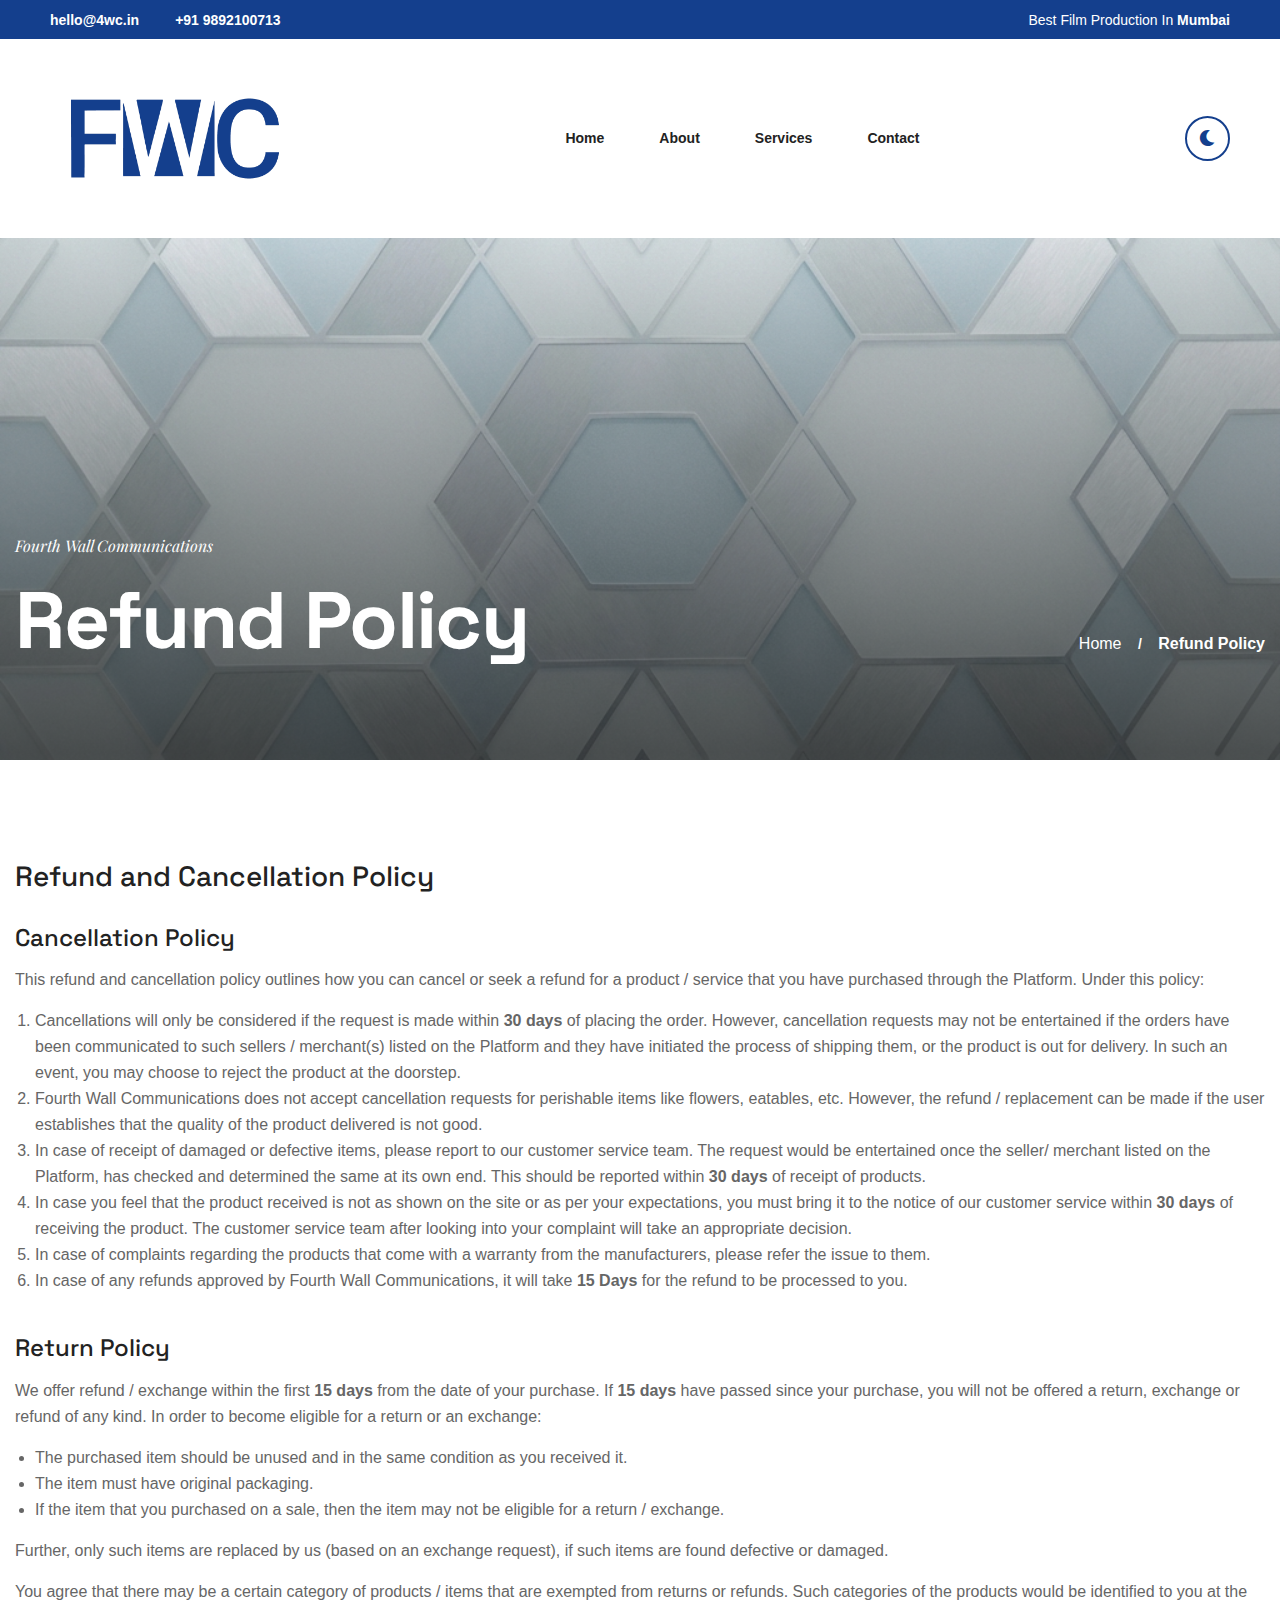
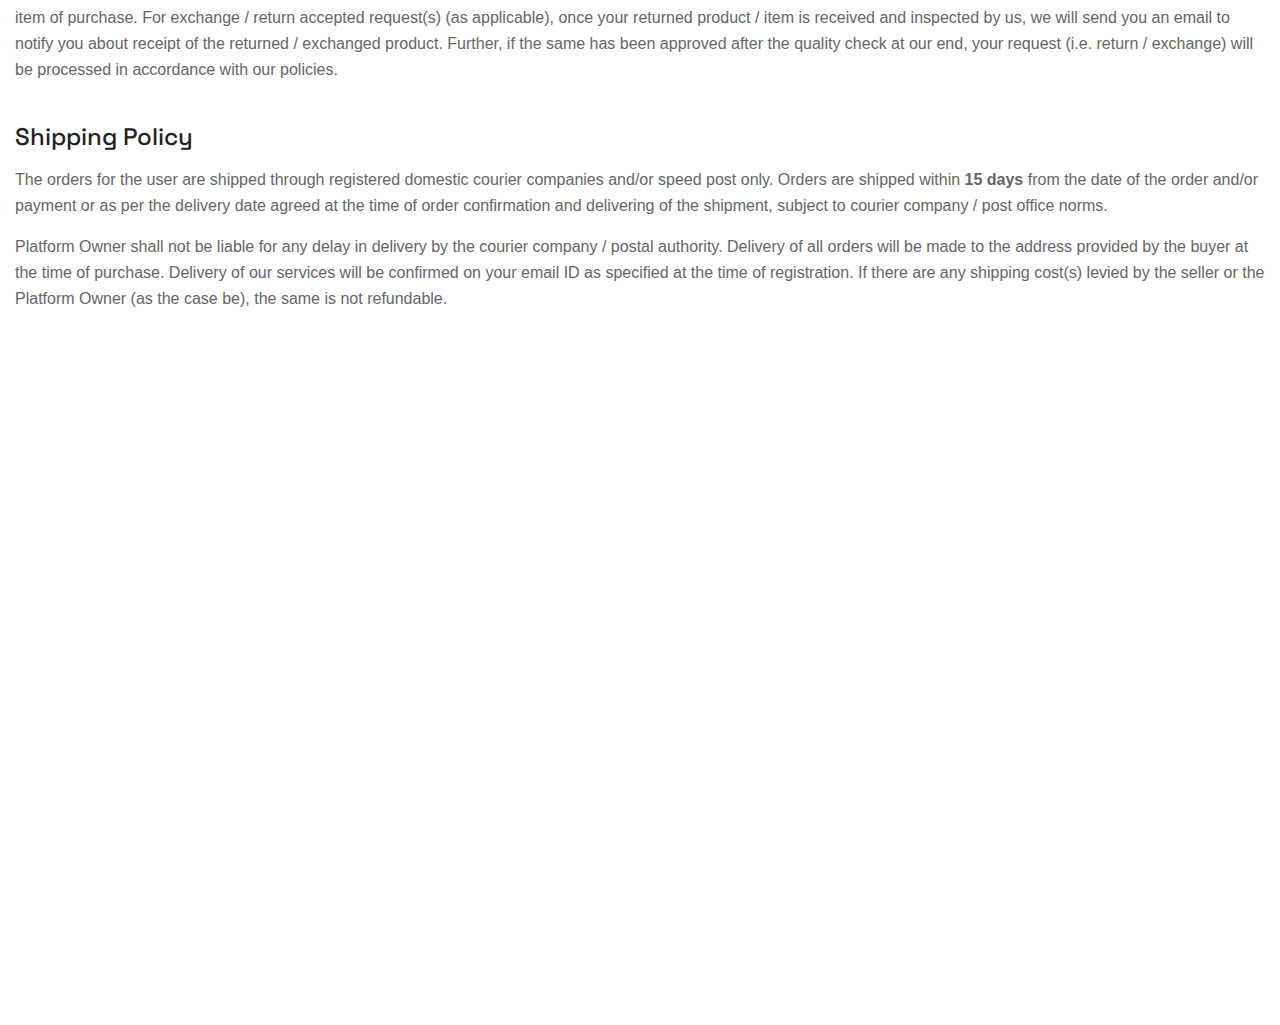
<file: refund-policy.html>
<!DOCTYPE html>
<html lang="en">

<head>
    <meta charset="UTF-8" />
    <meta name="viewport" content="width=device-width, initial-scale=1.0" />
    <title> Refund Policy || Fourth Wall Communications </title>
    <link rel="apple-touch-icon" sizes="180x180" href="assets/images/favicons/apple-touch-icon.png" />
    <link rel="icon" type="image/png" sizes="32x32" href="assets/images/favicons/favicon-32x32.png" />
    <link rel="icon" type="image/png" sizes="16x16" href="assets/images/favicons/favicon-16x16.png" />
    <link rel="manifest" href="assets/images/favicons/site.webmanifest" />
    <meta name="description" content="Fourth Wall Communications - Refund Policy" />
    <link rel="preconnect" href="https://fonts.googleapis.com">
    <link rel="preconnect" href="https://fonts.gstatic.com" crossorigin>
    <link href="https://fonts.googleapis.com/css2?family=Space+Grotesk:wght@300;400;500;600;700&display=swap"
        rel="stylesheet">
    <link
        href="https://fonts.googleapis.com/css2?family=Playfair+Display:ital,wght@0,400;0,500;0,600;0,700;0,800;0,900;1,400;1,500;1,600;1,700;1,800;1,900&display=swap"
        rel="stylesheet">
    <link rel="stylesheet" href="assets/vendors/bootstrap/css/bootstrap.min.css" />
    <link rel="stylesheet" href="assets/vendors/animate/animate.min.css" />
    <link rel="stylesheet" href="assets/vendors/animate/custom-animate.css" />
    <link rel="stylesheet" href="assets/vendors/fontawesome/css/all.min.css" />
    <link rel="stylesheet" href="assets/vendors/jarallax/jarallax.css" />
    <link rel="stylesheet" href="assets/vendors/jquery-magnific-popup/jquery.magnific-popup.css" />
    <link rel="stylesheet" href="assets/vendors/odometer/odometer.min.css" />
    <link rel="stylesheet" href="assets/vendors/swiper/swiper.min.css" />
    <link rel="stylesheet" href="assets/vendors/eston-icons/style.css">
    <link rel="stylesheet" href="assets/vendors/owl-carousel/owl.carousel.min.css" />
    <link rel="stylesheet" href="assets/vendors/owl-carousel/owl.theme.default.min.css" />
    <link rel="stylesheet" href="assets/vendors/bootstrap-select/css/bootstrap-select.min.css" />
    <link rel="stylesheet" href="assets/vendors/jquery-ui/jquery-ui.css" />
    <link rel="stylesheet" href="assets/css/eston.css">
    <link rel="stylesheet" href="assets/css/eston-responsive.css">
    <link rel="stylesheet" href="assets/css/custom.css">
</head>

<body>
    <div class="preloader">
        <div class="preloader__image"></div>
    </div>

    <div class="page-wrapper">
        <header class="main-header-three">
            <div class="main-header-three__top">
                <div class="main-header-three__top-inner">
                    <ul class="list-unstyled main-header-three__contact-info">
                        <li><a href="mailto:hello@4wc.in">hello@4wc.in</a></li>
                        <li><a href="tel:+919892100713">+91 9892100713</a></li>
                    </ul>
                    <p class="main-header-three__top-text">Best Film Production In <span>Mumbai</span></p>
                </div>
            </div>
            <nav class="main-menu main-menu-three">
                <div class="main-menu-three__wrapper">
                    <div class="main-menu-three__wrapper-inner">
                        <div class="main-menu-three__logo">
                            <a href="index.html"><img src="assets/images/resources/fwc-logo.png"
                                    alt="Fourth Wall Communications"></a>
                        </div>
                        <div class="main-menu-three__main-menu-box">
                            <a href="#" class="mobile-nav__toggler"><i class="fa fa-bars"></i></a>
                            <ul class="main-menu__list">
                                <li><a href="index.html">Home</a></li>
                                <li><a href="about.html">About</a></li>

                                <li><a href="services.html">Services</a></li>

                                <li><a href="contact.html">Contact</a></li>
                            </ul>
                        </div>

                        <div class="main-menu-three__right">
                            <button class="theme-toggler" onclick="toggleTheme()" aria-label="Toggle Dark Mode">
                                <i class="fas fa-moon"></i>
                            </button>
                        </div>
                    </div>
                </div>
            </nav>
        </header>

        <div class="stricky-header stricked-menu main-menu main-menu-three">
            <div class="sticky-header__content"></div>
        </div>

        <section class="page-header">
            <div class="page-header__bg" style="background-image: url(assets/images/backgrounds/policy-banner.png);">
            </div>
            <div class="container">
                <div class="page-header__inner">
                    <p>Fourth Wall Communications</p>
                    <h2>Refund Policy</h2>
                    <div class="thm-breadcrumb__inner">
                        <ul class="thm-breadcrumb list-unstyled">
                            <li><a href="index.html">Home</a></li>
                            <li><span>/</span></li>
                            <li>Refund Policy</li>
                        </ul>
                    </div>
                </div>
            </div>
        </section>

        <section class="policy-content" style="padding: 100px 0;">
            <div class="container">
                <div class="row">
                    <div class="col-xl-12">
                        <h3>Refund and Cancellation Policy</h3>

                        <h4 style="margin-top: 30px;">Cancellation Policy</h4>
                        <p style="color: #666; margin-top: 15px;">This refund and cancellation policy outlines how you
                            can cancel or seek a refund for a product / service that you have purchased through the
                            Platform. Under this policy:</p>
                        <ul style="list-style-type: decimal; padding-left: 20px; color: #666; margin-top: 15px;">
                            <li>Cancellations will only be considered if the request is made within <strong>30
                                    days</strong> of placing the order. However, cancellation requests may not be
                                entertained if the orders have been communicated to such sellers / merchant(s) listed on
                                the Platform and they have initiated the process of shipping them, or the product is out
                                for delivery. In such an event, you may choose to reject the product at the doorstep.
                            </li>
                            <li>Fourth Wall Communications does not accept cancellation requests for perishable items
                                like flowers, eatables, etc. However, the refund / replacement can be made if the user
                                establishes that the quality of the product delivered is not good.</li>
                            <li>In case of receipt of damaged or defective items, please report to our customer service
                                team. The request would be entertained once the seller/ merchant listed on the Platform,
                                has checked and determined the same at its own end. This should be reported within
                                <strong>30 days</strong> of receipt of products.
                            </li>
                            <li>In case you feel that the product received is not as shown on the site or as per your
                                expectations, you must bring it to the notice of our customer service within <strong>30
                                    days</strong> of receiving the product. The customer service team after looking into
                                your complaint will take an appropriate decision.</li>
                            <li>In case of complaints regarding the products that come with a warranty from the
                                manufacturers, please refer the issue to them.</li>
                            <li>In case of any refunds approved by Fourth Wall Communications, it will take <strong>15
                                    Days</strong> for the refund to be processed to you.</li>
                        </ul>

                        <h4 style="margin-top: 40px;">Return Policy</h4>
                        <p style="color: #666; margin-top: 15px;">We offer refund / exchange within the first <strong>15
                                days</strong> from the date of your purchase. If <strong>15 days</strong> have passed
                            since your purchase, you will not be offered a return, exchange or refund of any kind. In
                            order to become eligible for a return or an exchange:</p>
                        <ul style="list-style-type: disc; padding-left: 20px; color: #666; margin-top: 15px;">
                            <li>The purchased item should be unused and in the same condition as you received it.</li>
                            <li>The item must have original packaging.</li>
                            <li>If the item that you purchased on a sale, then the item may not be eligible for a return
                                / exchange.</li>
                        </ul>
                        <p style="color: #666; margin-top: 15px;">Further, only such items are replaced by us (based on
                            an exchange request), if such items are found defective or damaged.</p>
                        <p style="color: #666; margin-top: 15px;">You agree that there may be a certain category of
                            products / items that are exempted from returns or refunds. Such categories of the products
                            would be identified to you at the item of purchase. For exchange / return accepted
                            request(s) (as applicable), once your returned product / item is received and inspected by
                            us, we will send you an email to notify you about receipt of the returned / exchanged
                            product. Further, if the same has been approved after the quality check at our end, your
                            request (i.e. return / exchange) will be processed in accordance with our policies.</p>

                        <h4 style="margin-top: 40px;">Shipping Policy</h4>
                        <p style="color: #666; margin-top: 15px;">The orders for the user are shipped through registered
                            domestic courier companies and/or speed post only. Orders are shipped within <strong>15
                                days</strong> from the date of the order and/or payment or as per the delivery date
                            agreed at the time of order confirmation and delivering of the shipment, subject to courier
                            company / post office norms.</p>
                        <p style="color: #666; margin-top: 15px;">Platform Owner shall not be liable for any delay in
                            delivery by the courier company / postal authority. Delivery of all orders will be made to
                            the address provided by the buyer at the time of purchase. Delivery of our services will be
                            confirmed on your email ID as specified at the time of registration. If there are any
                            shipping cost(s) levied by the seller or the Platform Owner (as the case be), the same is
                            not refundable.</p>
                    </div>
                </div>
            </div>
        </section>

        <footer class="site-footer site-footer-three">
            <div class="container">
                <div class="site-footer__top">
                    <div class="row">
                        <div class="col-xl-2 col-lg-6 col-md-6 wow fadeInUp" data-wow-delay="100ms">
                            <div class="footer-widget__column footer-widget__about">
                                <div class="footer-widget__logo">
                                    <a href="index.html"><img src="assets/images/resources/fwc-logo.png" alt=""></a>
                                </div>
                                <p class="footer-widget__about-text">10th Floor, Building 4, North Wing, NESCO IT Park,
                                    Western Express Highway, Mumbai - 400063</p>
                                <div class="footer-widget__contact">
                                    <p><a href="mailto:hello@4wc.in">hello@4wc.in</a></p>
                                    <p><a href="tel:+919892100713">+91 9892100713</a></p>
                                </div>
                            </div>
                        </div>
                        <div class="col-xl-2 col-lg-6 col-md-6 wow fadeInUp" data-wow-delay="200ms">
                            <div class="footer-widget__column footer-widget__services">
                                <div class="footer-widget__title-box">
                                    <h3 class="footer-widget__title">Services</h3>
                                </div>
                                <ul class="footer-widget__services-list list-unstyled">
                                    <li><a href="#">Photography</a></li>
                                    <li><a href="#">Videography</a></li>
                                    <li><a href="#">Video Solution</a></li>
                                </ul>
                            </div>
                        </div>
                        <div class="col-xl-4 col-lg-6 col-md-6 wow fadeInUp" data-wow-delay="300ms">
                            <div class="footer-widget__column footer-widget__pages">
                                <div class="footer-widget__title-box">
                                    <h3 class="footer-widget__title">Our Pages</h3>
                                </div>

                                <li><a href="contact.html">Contact Us</a></li>
                                <li><a href="refund-policy.html">Refund Policy</a></li>
                                <li><a href="terms-conditions.html">Terms & Condition</a></li>
                                <li><a href="privacy-policy.html">Privacy Policy</a></li>
                            </div>
                        </div>
                    </div>
                </div>
                <div class="site-footer__bottom">
                    <div class="site-footer__bottom-inner">
                        <p class="site-footer__bottom-text"></p>
                    </div>
                </div>
            </div>
        </footer>
    </div>

    <div class="mobile-nav__wrapper">
        <div class="mobile-nav__overlay mobile-nav__toggler"></div>
        <div class="mobile-nav__content">
            <span class="mobile-nav__close mobile-nav__toggler"><i class="fa fa-times"></i></span>
            <div class="logo-box">
                <a href="index.html" aria-label="logo image"><img src="assets/images/resources/fwc-logo.png" width="105"
                        alt="" /></a>
            </div>
            <div class="mobile-nav__container"></div>
            <ul class="mobile-nav__contact list-unstyled">
                <li><i class="fa fa-envelope"></i><a href="mailto:hello@4wc.in">hello@4wc.in</a></li>
                <li><i class="fa fa-phone-alt"></i><a href="tel:+919892100713">+91 9892100713</a></li>
            </ul>
        </div>
    </div>

    <div class="search-popup">
        <div class="search-popup__overlay search-toggler"></div>
        <div class="search-popup__content">
            <form action="#">
                <label for="search" class="sr-only">search here</label>
                <input type="text" id="search" placeholder="Search Here..." />
                <button type="submit" aria-label="search submit" class="thm-btn"><i class="fas fa-search"></i></button>
            </form>
        </div>
    </div>

    <a href="#" data-target="html" class="scroll-to-target scroll-to-top"><i class="fas fa-arrow-up"></i></a>

    <script src="assets/vendors/jquery/jquery-3.6.0.min.js"></script>
    <script src="assets/vendors/bootstrap/js/bootstrap.bundle.min.js"></script>
    <script src="assets/vendors/jarallax/jarallax.min.js"></script>
    <script src="assets/vendors/jquery-ajaxchimp/jquery.ajaxchimp.min.js"></script>
    <script src="assets/vendors/jquery-appear/jquery.appear.min.js"></script>
    <script src="assets/vendors/jquery-circle-progress/jquery.circle-progress.min.js"></script>
    <script src="assets/vendors/jquery-magnific-popup/jquery.magnific-popup.min.js"></script>
    <script src="assets/vendors/jquery-validate/jquery.validate.min.js"></script>
    <script src="assets/vendors/odometer/odometer.min.js"></script>
    <script src="assets/vendors/swiper/swiper.min.js"></script>
    <script src="assets/vendors/wnumb/wNumb.min.js"></script>
    <script src="assets/vendors/wow/wow.js"></script>
    <script src="assets/vendors/isotope/isotope.js"></script>
    <script src="assets/vendors/owl-carousel/owl.carousel.min.js"></script>
    <script src="assets/vendors/bootstrap-select/js/bootstrap-select.min.js"></script>
    <script src="assets/vendors/jquery-ui/jquery-ui.js"></script>
    <script src="assets/js/eston.js"></script>
    <script src="assets/js/theme-toggle.js"></script>
</body>

</html>
</file>
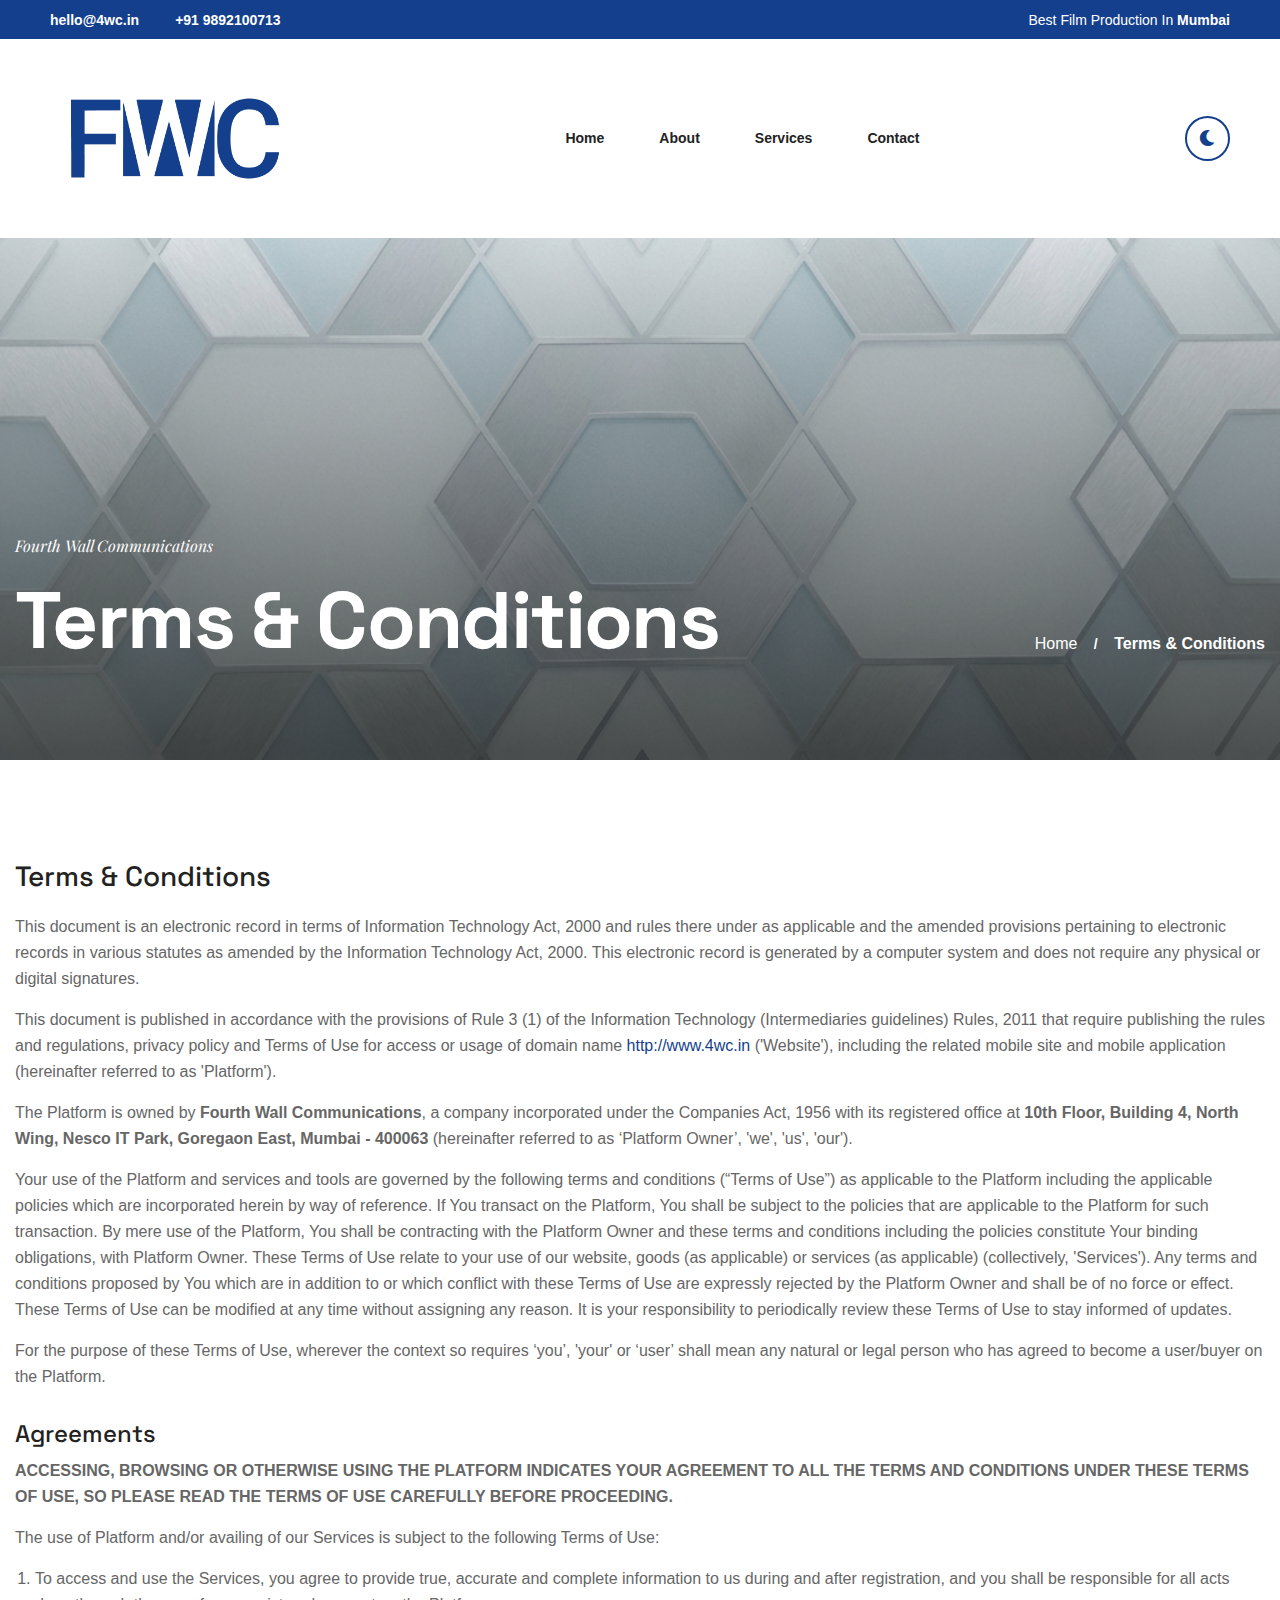
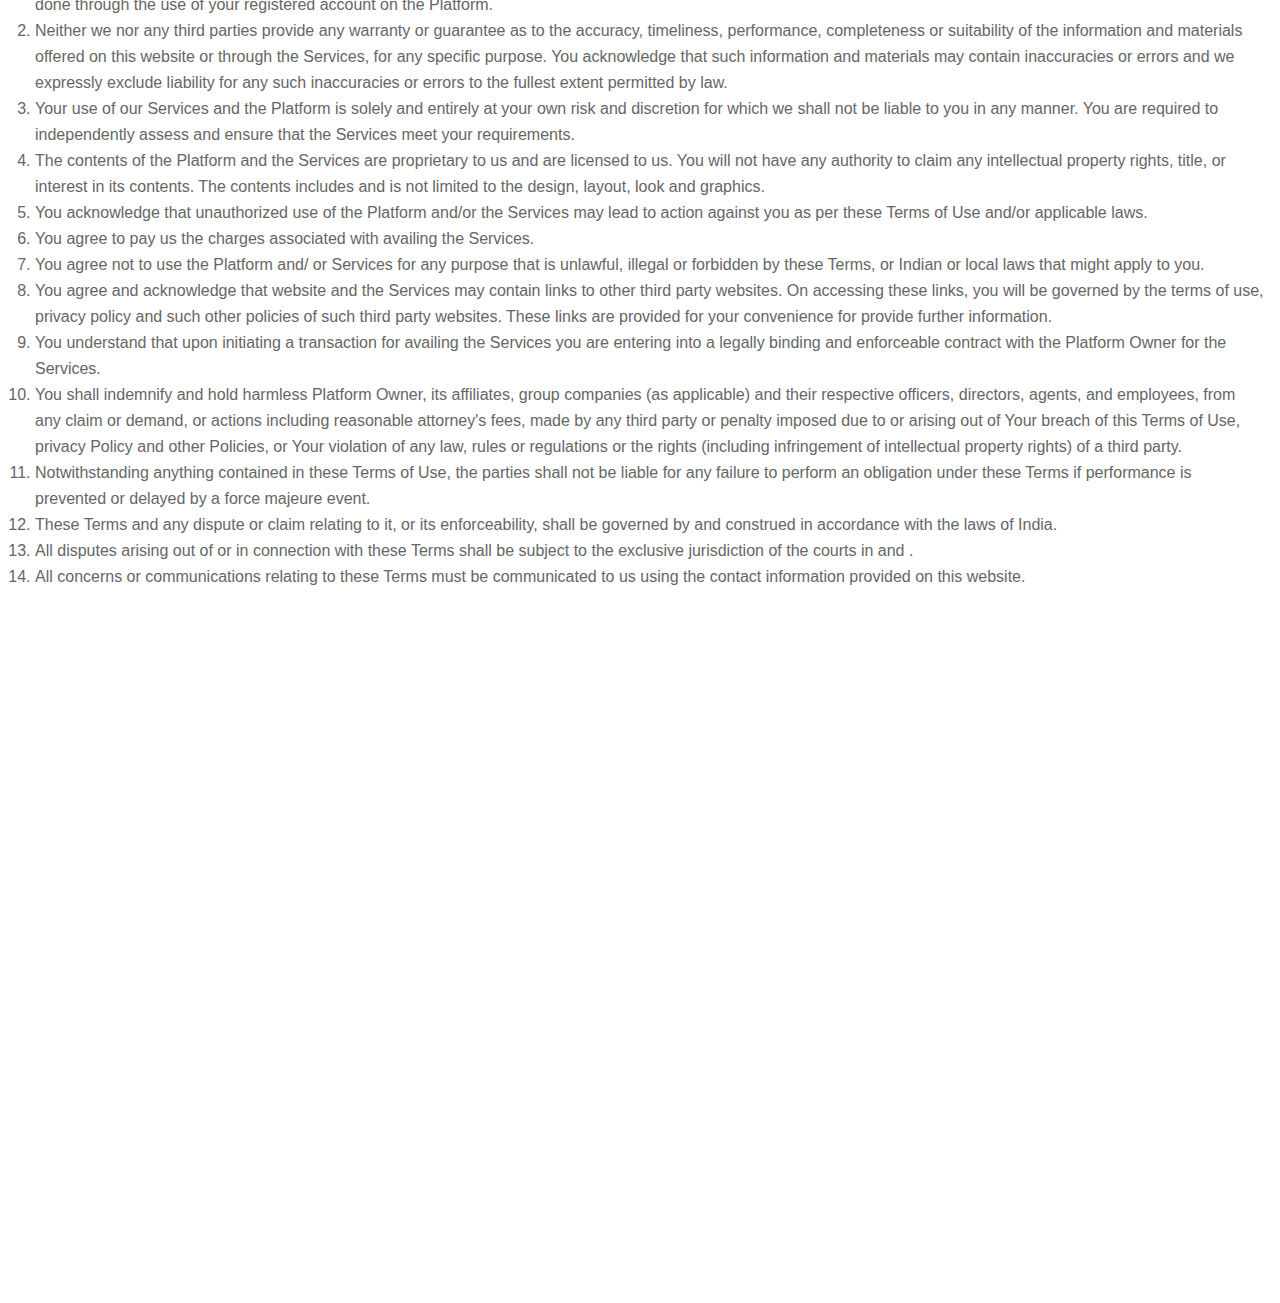
<file: terms-conditions.html>
<!DOCTYPE html>
<html lang="en">

<head>
    <meta charset="UTF-8" />
    <meta name="viewport" content="width=device-width, initial-scale=1.0" />
    <title> Terms & Conditions || Fourth Wall Communications </title>
    <link rel="apple-touch-icon" sizes="180x180" href="assets/images/favicons/apple-touch-icon.png" />
    <link rel="icon" type="image/png" sizes="32x32" href="assets/images/favicons/favicon-32x32.png" />
    <link rel="icon" type="image/png" sizes="16x16" href="assets/images/favicons/favicon-16x16.png" />
    <link rel="manifest" href="assets/images/favicons/site.webmanifest" />
    <meta name="description" content="Fourth Wall Communications - Terms & Conditions" />
    <link rel="preconnect" href="https://fonts.googleapis.com">
    <link rel="preconnect" href="https://fonts.gstatic.com" crossorigin>
    <link href="https://fonts.googleapis.com/css2?family=Space+Grotesk:wght@300;400;500;600;700&display=swap"
        rel="stylesheet">
    <link
        href="https://fonts.googleapis.com/css2?family=Playfair+Display:ital,wght@0,400;0,500;0,600;0,700;0,800;0,900;1,400;1,500;1,600;1,700;1,800;1,900&display=swap"
        rel="stylesheet">
    <link rel="stylesheet" href="assets/vendors/bootstrap/css/bootstrap.min.css" />
    <link rel="stylesheet" href="assets/vendors/animate/animate.min.css" />
    <link rel="stylesheet" href="assets/vendors/animate/custom-animate.css" />
    <link rel="stylesheet" href="assets/vendors/fontawesome/css/all.min.css" />
    <link rel="stylesheet" href="assets/vendors/jarallax/jarallax.css" />
    <link rel="stylesheet" href="assets/vendors/jquery-magnific-popup/jquery.magnific-popup.css" />
    <link rel="stylesheet" href="assets/vendors/odometer/odometer.min.css" />
    <link rel="stylesheet" href="assets/vendors/swiper/swiper.min.css" />
    <link rel="stylesheet" href="assets/vendors/eston-icons/style.css">
    <link rel="stylesheet" href="assets/vendors/owl-carousel/owl.carousel.min.css" />
    <link rel="stylesheet" href="assets/vendors/owl-carousel/owl.theme.default.min.css" />
    <link rel="stylesheet" href="assets/vendors/bootstrap-select/css/bootstrap-select.min.css" />
    <link rel="stylesheet" href="assets/vendors/jquery-ui/jquery-ui.css" />
    <link rel="stylesheet" href="assets/css/eston.css">
    <link rel="stylesheet" href="assets/css/eston-responsive.css">
    <link rel="stylesheet" href="assets/css/custom.css">
</head>

<body>
    <div class="preloader">
        <div class="preloader__image"></div>
    </div>

    <div class="page-wrapper">
        <header class="main-header-three">
            <div class="main-header-three__top">
                <div class="main-header-three__top-inner">
                    <ul class="list-unstyled main-header-three__contact-info">
                        <li><a href="mailto:hello@4wc.in">hello@4wc.in</a></li>
                        <li><a href="tel:+919892100713">+91 9892100713</a></li>
                    </ul>
                    <p class="main-header-three__top-text">Best Film Production In <span>Mumbai</span></p>
                </div>
            </div>
            <nav class="main-menu main-menu-three">
                <div class="main-menu-three__wrapper">
                    <div class="main-menu-three__wrapper-inner">
                        <div class="main-menu-three__logo">
                            <a href="index.html"><img src="assets/images/resources/fwc-logo.png"
                                    alt="Fourth Wall Communications"></a>
                        </div>
                        <div class="main-menu-three__main-menu-box">
                            <a href="#" class="mobile-nav__toggler"><i class="fa fa-bars"></i></a>
                            <ul class="main-menu__list">
                                <li><a href="index.html">Home</a></li>
                                <li><a href="about.html">About</a></li>

                                <li><a href="services.html">Services</a></li>

                                <li><a href="contact.html">Contact</a></li>
                            </ul>
                        </div>
                        <div class="main-menu-three__right">
                            <button class="theme-toggler" onclick="toggleTheme()" aria-label="Toggle Dark Mode">
                                <i class="fas fa-moon"></i>
                            </button>
                        </div>

                    </div>
                </div>
            </nav>
        </header>

        <div class="stricky-header stricked-menu main-menu main-menu-three">
            <div class="sticky-header__content"></div>
        </div>

        <section class="page-header">
            <div class="page-header__bg" style="background-image: url(assets/images/backgrounds/policy-banner.png);">
            </div>
            <div class="container">
                <div class="page-header__inner">
                    <p>Fourth Wall Communications</p>
                    <h2>Terms & Conditions</h2>
                    <div class="thm-breadcrumb__inner">
                        <ul class="thm-breadcrumb list-unstyled">
                            <li><a href="index.html">Home</a></li>
                            <li><span>/</span></li>
                            <li>Terms & Conditions</li>
                        </ul>
                    </div>
                </div>
            </div>
        </section>

        <section class="policy-content" style="padding: 100px 0;">
            <div class="container">
                <div class="row">
                    <div class="col-xl-12">
                        <h3>Terms & Conditions</h3>

                        <p style="color: #666; margin-top: 20px;">This document is an electronic record in terms of
                            Information Technology Act, 2000 and rules there under as applicable and the amended
                            provisions pertaining to electronic records in various statutes as amended by the
                            Information Technology Act, 2000. This electronic record is generated by a computer system
                            and does not require any physical or digital signatures.</p>

                        <p style="color: #666; margin-top: 15px;">This document is published in accordance with the
                            provisions of Rule 3 (1) of the Information Technology (Intermediaries guidelines) Rules,
                            2011 that require publishing the rules and regulations, privacy policy and Terms of Use for
                            access or usage of domain name <a href="http://www.4wc.in">http://www.4wc.in</a>
                            ('Website'), including the related mobile site and mobile application (hereinafter referred
                            to as 'Platform').</p>

                        <p style="color: #666; margin-top: 15px;">The Platform is owned by <strong>Fourth Wall
                                Communications</strong>, a company incorporated under the Companies Act, 1956 with its
                            registered office at <strong>10th Floor, Building 4, North Wing, Nesco IT Park, Goregaon
                                East, Mumbai - 400063</strong> (hereinafter referred to as ‘Platform Owner’, 'we', 'us',
                            'our').</p>

                        <p style="color: #666; margin-top: 15px;">Your use of the Platform and services and tools are
                            governed by the following terms and conditions (“Terms of Use”) as applicable to the
                            Platform including the applicable policies which are incorporated herein by way of
                            reference. If You transact on the Platform, You shall be subject to the policies that are
                            applicable to the Platform for such transaction. By mere use of the Platform, You shall be
                            contracting with the Platform Owner and these terms and conditions including the policies
                            constitute Your binding obligations, with Platform Owner. These Terms of Use relate to your
                            use of our website, goods (as applicable) or services (as applicable) (collectively,
                            'Services'). Any terms and conditions proposed by You which are in addition to or which
                            conflict with these Terms of Use are expressly rejected by the Platform Owner and shall be
                            of no force or effect. These Terms of Use can be modified at any time without assigning any
                            reason. It is your responsibility to periodically review these Terms of Use to stay informed
                            of updates.</p>

                        <p style="color: #666; margin-top: 15px;">For the purpose of these Terms of Use, wherever the
                            context so requires ‘you’, 'your' or ‘user’ shall mean any natural or legal person who has
                            agreed to become a user/buyer on the Platform.</p>

                        <h4 style="margin-top: 30px;">Agreements</h4>
                        <p style="color: #666; margin-top: 10px;"><strong>ACCESSING, BROWSING OR OTHERWISE USING THE
                                PLATFORM INDICATES YOUR AGREEMENT TO ALL THE TERMS AND CONDITIONS UNDER THESE TERMS OF
                                USE, SO PLEASE READ THE TERMS OF USE CAREFULLY BEFORE PROCEEDING.</strong></p>

                        <p style="color: #666; margin-top: 15px;">The use of Platform and/or availing of our Services is
                            subject to the following Terms of Use:</p>

                        <ol style="padding-left: 20px; color: #666; margin-top: 15px;">
                            <li>To access and use the Services, you agree to provide true, accurate and complete
                                information to us during and after registration, and you shall be responsible for all
                                acts done through the use of your registered account on the Platform.</li>

                            <li>Neither we nor any third parties provide any warranty or guarantee as to the accuracy,
                                timeliness, performance, completeness or suitability of the information and materials
                                offered on this website or through the Services, for any specific purpose. You
                                acknowledge that such information and materials may contain inaccuracies or errors and
                                we expressly exclude liability for any such inaccuracies or errors to the fullest extent
                                permitted by law.</li>

                            <li>Your use of our Services and the Platform is solely and entirely at your own risk and
                                discretion for which we shall not be liable to you in any manner. You are required to
                                independently assess and ensure that the Services meet your requirements.</li>

                            <li>The contents of the Platform and the Services are proprietary to us and are licensed to
                                us. You will not have any authority to claim any intellectual property rights, title, or
                                interest in its contents. The contents includes and is not limited to the design,
                                layout, look and graphics.</li>

                            <li>You acknowledge that unauthorized use of the Platform and/or the Services may lead to
                                action against you as per these Terms of Use and/or applicable laws.</li>

                            <li>You agree to pay us the charges associated with availing the Services.</li>

                            <li>You agree not to use the Platform and/ or Services for any purpose that is unlawful,
                                illegal or forbidden by these Terms, or Indian or local laws that might apply to you.
                            </li>

                            <li>You agree and acknowledge that website and the Services may contain links to other third
                                party websites. On accessing these links, you will be governed by the terms of use,
                                privacy policy and such other policies of such third party websites. These links are
                                provided for your convenience for provide further information.</li>

                            <li>You understand that upon initiating a transaction for availing the Services you are
                                entering into a legally binding and enforceable contract with the Platform Owner for the
                                Services.</li>

                            <li>You shall indemnify and hold harmless Platform Owner, its affiliates, group companies
                                (as applicable) and their respective officers, directors, agents, and employees, from
                                any claim or demand, or actions including reasonable attorney's fees, made by any third
                                party or penalty imposed due to or arising out of Your breach of this Terms of Use,
                                privacy Policy and other Policies, or Your violation of any law, rules or regulations or
                                the rights (including infringement of intellectual property rights) of a third party.
                            </li>

                            <li>Notwithstanding anything contained in these Terms of Use, the parties shall not be
                                liable for any failure to perform an obligation under these Terms if performance is
                                prevented or delayed by a force majeure event.</li>

                            <li>These Terms and any dispute or claim relating to it, or its enforceability, shall be
                                governed by and construed in accordance with the laws of India.</li>

                            <li>All disputes arising out of or in connection with these Terms shall be subject to the
                                exclusive jurisdiction of the courts in and .</li>

                            <li>All concerns or communications relating to these Terms must be communicated to us using
                                the contact information provided on this website.</li>
                        </ol>
                    </div>
                </div>
            </div>
        </section>

        <footer class="site-footer site-footer-three">
            <div class="container">
                <div class="site-footer__top">
                    <div class="row">
                        <div class="col-xl-2 col-lg-6 col-md-6 wow fadeInUp" data-wow-delay="100ms">
                            <div class="footer-widget__column footer-widget__about">
                                <div class="footer-widget__logo">
                                    <a href="index.html"><img src="assets/images/resources/fwc-logo.png" alt=""></a>
                                </div>
                                <p class="footer-widget__about-text">10th Floor, Building 4, North Wing, NESCO IT Park,
                                    Western Express Highway, Mumbai - 400063</p>
                                <div class="footer-widget__contact">
                                    <p><a href="mailto:hello@4wc.in">hello@4wc.in</a></p>
                                    <p><a href="tel:+919892100713">+91 9892100713</a></p>
                                </div>
                            </div>
                        </div>
                        <div class="col-xl-2 col-lg-6 col-md-6 wow fadeInUp" data-wow-delay="200ms">
                            <div class="footer-widget__column footer-widget__services">
                                <div class="footer-widget__title-box">
                                    <h3 class="footer-widget__title">Services</h3>
                                </div>
                                <ul class="footer-widget__services-list list-unstyled">
                                    <li><a href="#">Photography</a></li>
                                    <li><a href="#">Videography</a></li>
                                    <li><a href="#">Video Solution</a></li>
                                </ul>
                            </div>
                        </div>
                        <div class="col-xl-4 col-lg-6 col-md-6 wow fadeInUp" data-wow-delay="300ms">
                            <div class="footer-widget__column footer-widget__pages">
                                <div class="footer-widget__title-box">
                                    <h3 class="footer-widget__title">Our Pages</h3>
                                </div>

                                <li><a href="contact.html">Contact Us</a></li>
                                <li><a href="refund-policy.html">Refund Policy</a></li>
                                <li><a href="terms-conditions.html">Terms & Condition</a></li>
                                <li><a href="privacy-policy.html">Privacy Policy</a></li>
                            </div>
                        </div>
                    </div>
                </div>
                <div class="site-footer__bottom">
                    <div class="site-footer__bottom-inner">
                        <p class="site-footer__bottom-text"></p>
                    </div>
                </div>
            </div>
        </footer>
    </div>

    <div class="mobile-nav__wrapper">
        <div class="mobile-nav__overlay mobile-nav__toggler"></div>
        <div class="mobile-nav__content">
            <span class="mobile-nav__close mobile-nav__toggler"><i class="fa fa-times"></i></span>
            <div class="logo-box">
                <a href="index.html" aria-label="logo image"><img src="assets/images/resources/fwc-logo.png" width="105"
                        alt="" /></a>
            </div>
            <div class="mobile-nav__container"></div>
            <ul class="mobile-nav__contact list-unstyled">
                <li><i class="fa fa-envelope"></i><a href="mailto:hello@4wc.in">hello@4wc.in</a></li>
                <li><i class="fa fa-phone-alt"></i><a href="tel:+919892100713">+91 9892100713</a></li>
            </ul>
        </div>
    </div>

    <div class="search-popup">
        <div class="search-popup__overlay search-toggler"></div>
        <div class="search-popup__content">
            <form action="#">
                <label for="search" class="sr-only">search here</label>
                <input type="text" id="search" placeholder="Search Here..." />
                <button type="submit" aria-label="search submit" class="thm-btn"><i class="fas fa-search"></i></button>
            </form>
        </div>
    </div>

    <a href="#" data-target="html" class="scroll-to-target scroll-to-top"><i class="fas fa-arrow-up"></i></a>

    <script src="assets/vendors/jquery/jquery-3.6.0.min.js"></script>
    <script src="assets/vendors/bootstrap/js/bootstrap.bundle.min.js"></script>
    <script src="assets/vendors/jarallax/jarallax.min.js"></script>
    <script src="assets/vendors/jquery-ajaxchimp/jquery.ajaxchimp.min.js"></script>
    <script src="assets/vendors/jquery-appear/jquery.appear.min.js"></script>
    <script src="assets/vendors/jquery-circle-progress/jquery.circle-progress.min.js"></script>
    <script src="assets/vendors/jquery-magnific-popup/jquery.magnific-popup.min.js"></script>
    <script src="assets/vendors/jquery-validate/jquery.validate.min.js"></script>
    <script src="assets/vendors/odometer/odometer.min.js"></script>
    <script src="assets/vendors/swiper/swiper.min.js"></script>
    <script src="assets/vendors/wnumb/wNumb.min.js"></script>
    <script src="assets/vendors/wow/wow.js"></script>
    <script src="assets/vendors/isotope/isotope.js"></script>
    <script src="assets/vendors/owl-carousel/owl.carousel.min.js"></script>
    <script src="assets/vendors/bootstrap-select/js/bootstrap-select.min.js"></script>
    <script src="assets/vendors/jquery-ui/jquery-ui.js"></script>
    <script src="assets/js/eston.js"></script>
    <script src="assets/js/theme-toggle.js"></script>
</body>

</html>
</file>
<file: assets/vendors/jarallax/jarallax.css>
.jarallax {
    position: relative;
    z-index: 0;
}
.jarallax > .jarallax-img {
    position: absolute;
    object-fit: cover;
    /* support for plugin https://github.com/bfred-it/object-fit-images */
    font-family: 'object-fit: cover;';
    top: 0;
    left: 0;
    width: 100%;
    height: 100%;
    z-index: -1;
}
</file>
<file: assets/vendors/eston-icons/style.css>
@font-face {
  font-family: 'icomoon';
  src: url('fonts/icomoon.eot?orkqwr');
  src: url('fonts/icomoon.eot?orkqwr#iefix') format('embedded-opentype'),
    url('fonts/icomoon.ttf?orkqwr') format('truetype'),
    url('fonts/icomoon.woff?orkqwr') format('woff'),
    url('fonts/icomoon.svg?orkqwr#icomoon') format('svg');
  font-weight: normal;
  font-style: normal;
  font-display: block;
}

[class^="icon-"],
[class*=" icon-"] {
  /* use !important to prevent issues with browser extensions that change fonts */
  font-family: 'icomoon' !important;
  speak: never;
  font-style: normal;
  font-weight: normal;
  font-variant: normal;
  text-transform: none;
  line-height: 1;

  /* Better Font Rendering =========== */
  -webkit-font-smoothing: antialiased;
  -moz-osx-font-smoothing: grayscale;
}







.icon-plus:before {
  content: "\e900";
}

.icon-minus:before {
  content: "\e901";
}

.icon-up:before {
  content: "\e902";
}

.icon-facebook:before {
  content: "\e903";
}

.icon-twitter:before {
  content: "\e904";
}

.icon-whatsapp:before {
  content: "\e905";
}

.icon-telegram:before {
  content: "\e906";
}

.icon-linkedin:before {
  content: "\e907";
}

.icon-old-video-camera:before {
  content: "\e908";
}

.icon-spotlight:before {
  content: "\e909";
}

.icon-led-tv:before {
  content: "\e90a";
}

.icon-musical-note:before {
  content: "\e90b";
}

.icon-movie-reel:before {
  content: "\e90c";
}

.icon-cinema-camera:before {
  content: "\e90d";
}

.icon-clapperboard:before {
  content: "\e90e";
}

.icon-cinema:before {
  content: "\e90f";
}

.icon-television:before {
  content: "\e910";
}

.icon-microphone:before {
  content: "\e911";
}

.icon-megaphone:before {
  content: "\e912";
}

.icon-video-player:before {
  content: "\e913";
}

.icon-right-quote:before {
  content: "\e914";
}

.icon-quotation:before {
  content: "\e915";
}

.icon-video-camera:before {
  content: "\e916";
}

.icon-3d-glasses:before {
  content: "\e917";
}

.icon-theater:before {
  content: "\e918";
}

.icon-spotlight-1:before {
  content: "\e919";
}

.icon-theater-1:before {
  content: "\e91a";
}

.icon-film-roll:before {
  content: "\e91b";
}

.icon-movie-director:before {
  content: "\e91c";
}

.icon-red-carpet:before {
  content: "\e91d";
}

.icon-dots-menu:before {
  content: "\e91e";
}

.icon-star:before {
  content: "\e91f";
}

.icon-star-1:before {
  content: "\e920";
}

.icon-search-interface-symbol:before {
  content: "\e921";
}

.icon-user:before {
  content: "\e922";
}

.icon-open-mail:before {
  content: "\e923";
}

.icon-phone-call:before {
  content: "\e924";
}

.icon-pen:before {
  content: "\e925";
}

.icon-check:before {
  content: "\e926";
}

.icon-tracking:before {
  content: "\e927";
}

.icon-call:before {
  content: "\e928";
}

.icon-open:before {
  content: "\e929";
}

.icon-calendar:before {
  content: "\e92a";
}

.icon-like:before {
  content: "\e92b";
}

.icon-dislike:before {
  content: "\e92c";
}

.icon-share:before {
  content: "\e92d";
}

.icon-reply:before {
  content: "\e92e";
}
</file>
<file: assets/css/eston.css>
/*--------------------------------------------------------------
>>> TABLE OF CONTENTS:
----------------------------------------------------------------
# Utility
# Cards
# Common
# Form
# Navigations
# Animations
# Mobile Nav
# Search Popup
# Page Header
# Google Map
# Client Carousel
--------------------------------------------------------------*/

/*--------------------------------------------------------------
# Common
--------------------------------------------------------------*/
:root {
  --eston-font: 'Space Grotesk', sans-serif;
  --eston-font-two: 'Playfair Display', serif;
  --eston-gray: #777777;
  --eston-gray-rgb: 119, 119, 119;
  --eston-white: #ffffff;
  --eston-white-rgb: 255, 255, 255;
  --eston-base: #143f8d;
  --eston-base-rgb: 199, 37, 56;
  --eston-black: #222222;
  --eston-black-rgb: 34, 34, 34;
  --eston-primary: #F5F5F5;
  --eston-primary-rgb: 245, 245, 245;
}

.row {
  --bs-gutter-x: 30px;
}

.gutter-y-30 {
  --bs-gutter-y: 30px;
}

body {
  font-family: var(--eston-font);
  font-size: 16px;
  line-height: 26px;
  font-weight: 400;
  color: var(--eston-gray);
}

body.locked {
  overflow: hidden;
}

a {
  color: var(--eston-base);
}

a,
a:hover,
a:focus,
a:visited {
  text-decoration: none;
}

::-webkit-input-placeholder {
  color: inherit;
  opacity: 1;
}

:-ms-input-placeholder {
  color: inherit;
  opacity: 1;
}

::-ms-input-placeholder {
  color: inherit;
  opacity: 1;
}

::placeholder {
  color: inherit;
  opacity: 1;
}

h1,
h2,
h3,
h4,
h5,
h6 {
  color: var(--eston-black);
  margin: 0;
  font-family: var(--eston-font);
}

p {
  margin: 0;
}

dl,
ol,
ul {
  margin-top: 0;
  margin-bottom: 0;
}

::-webkit-input-placeholder {
  color: inherit;
  opacity: 1;
}

:-ms-input-placeholder {
  color: inherit;
  opacity: 1;
}

::-ms-input-placeholder {
  color: inherit;
  opacity: 1;
}

::placeholder {
  color: inherit;
  opacity: 1;
}

.page-wrapper {
  position: relative;
  margin: 0 auto;
  width: 100%;
  min-width: 300px;
  overflow: hidden;
}

.container {
  padding-left: 15px;
  padding-right: 15px;
}

.list-unstyled {
  padding-left: 0;
}

@media (min-width: 1200px) {
  .container {
    max-width: 1320px;
  }
}

::-webkit-input-placeholder {
  color: inherit;
  opacity: 1;
}

:-ms-input-placeholder {
  color: inherit;
  opacity: 1;
}

::-ms-input-placeholder {
  color: inherit;
  opacity: 1;
}

::placeholder {
  color: inherit;
  opacity: 1;
}

.section-separator {
  border-color: var(--eston-border);
  border-width: 1px;
  margin-top: 0;
  margin-bottom: 0;
}

#particles-js {
  position: absolute;
  top: 0;
  left: 0;
  right: 0;
  bottom: 0;
  width: 100%;
  height: 100%;
  background-position: 50% 50%;
  opacity: 0.4;
  z-index: -1;
}

.section-title {
  position: relative;
  display: block;
  margin-top: -8px;
  margin-bottom: 47px;
}

.section-title__tagline {
  position: relative;
  display: inline-block;
  font-weight: 400;
  font-size: 14px;
  line-height: 16px;
  color: var(--eston-gray);
  font-family: var(--eston-font-two);
  font-style: italic;
  margin-left: -20px;
}

.section-title__title-box {
  position: relative;
  display: block;
  margin-top: 35px;
}

.section-title__title {
  margin: 0;
  color: var(--eston-black);
  font-weight: 700;
  font-size: 50px;
  line-height: 60px;
  letter-spacing: -0.02em;
}

.section-title__title-box p {
  font-weight: 500;
  font-size: 20px;
  line-height: 30px;
  letter-spacing: 0;
  color: var(--eston-gray);
  position: relative;
  top: auto;
  left: auto;
  z-index: 1;
  margin-top: 10px;
}

.thm-btn {
  position: relative;
  display: inline-block;
  vertical-align: middle;
  -webkit-appearance: none;
  appearance: none;
  outline: none !important;
  font-weight: 700;
  font-size: 14px;
  color: var(--eston-black);
  padding: 13px 30px 13px;
  text-transform: uppercase;
  background-color: var(--eston-white);
  border: 2px solid #EAEAEA;
  -webkit-transition: all 0.5s linear;
  transition: all 0.5s linear;
  overflow: hidden;
  z-index: 1;
}

.thm-btn:after {
  position: absolute;
  top: 0;
  left: 0;
  bottom: 0;
  right: -1px;
  background: var(--eston-black);
  content: "";
  transform: scaleX(0.1) rotateX(90deg);
  -webkit-transition: all 0.4s linear;
  -o-transition: all 0.4s linear;
  transition: all 0.4s linear;
  z-index: -1;
}

.thm-btn:hover:after {
  transform: scaleX(1.0) rotateX(0deg);
  -webkit-transition: all 0.4s linear;
  -o-transition: all 0.4s linear;
  transition: all 0.4s linear;
}

.thm-btn span {
  margin-right: 7px;
  position: relative;
  font-size: 16px;
  top: 1px;
}

.thm-btn:hover {
  color: var(--eston-white);
}

.bootstrap-select .btn-light:not(:disabled):not(.disabled).active,
.bootstrap-select .btn-light:not(:disabled):not(.disabled):active,
.bootstrap-select .show>.btn-light.dropdown-toggle {
  -webkit-box-shadow: none !important;
  box-shadow: none !important;
  outline: none !important;
}

.bootstrap-select>.dropdown-toggle {
  -webkit-box-shadow: none !important;
  box-shadow: none !important;
}

.bootstrap-select .dropdown-toggle:focus,
.bootstrap-select>select.mobile-device:focus+.dropdown-toggle {
  outline: none !important;
}

.bootstrap-select .dropdown-menu {
  border: 0;
  padding-top: 0;
  padding-bottom: 0;
  margin-top: 0;
  z-index: 991;
  border-radius: 0;
}

.bootstrap-select .dropdown-menu>li+li>a {
  border-top: 1px solid rgba(255, 255, 255, 0.2);
}

.bootstrap-select .dropdown-menu>li.selected>a {
  background: var(--eston-base);
  color: var(--eston-white);
}

.bootstrap-select .dropdown-menu>li>a {
  font-size: 16px;
  font-weight: 500;
  padding: 4px 12px;
  color: #ffffff;
  text-transform: uppercase;
  background: var(--eston-black);
  -webkit-transition: all 0.4s ease;
  transition: all 0.4s ease;
}

.bootstrap-select .dropdown-menu>li>a:hover {
  background: var(--eston-base);
  color: var(--eston-white);
  cursor: pointer;
}

.preloader {
  position: fixed;
  background-color: #fff;
  background-position: center center;
  background-repeat: no-repeat;
  top: 0;
  left: 0;
  right: 0;
  bottom: 0;
  z-index: 99999;
  display: -webkit-box;
  display: -ms-flexbox;
  display: flex;
  -webkit-box-pack: center;
  -ms-flex-pack: center;
  justify-content: center;
  -webkit-box-align: center;
  -ms-flex-align: center;
  align-items: center;
  text-align: center;
}

.preloader__image {
  -webkit-animation-fill-mode: both;
  animation-fill-mode: both;
  -webkit-animation-name: flipInY;
  animation-name: flipInY;
  -webkit-animation-duration: 2s;
  animation-duration: 2s;
  -webkit-animation-iteration-count: infinite;
  animation-iteration-count: infinite;
  background-image: url(../images/loader.png);
  background-repeat: no-repeat;
  background-position: center center;
  background-size: 60px auto;
  width: 100%;
  height: 100%;
}

/* scroll to top */
.scroll-to-top {
  display: inline-block;
  width: 60px;
  height: 60px;
  background: var(--eston-white);
  position: fixed;
  bottom: 50px;
  right: 50px;
  z-index: 99;
  text-align: center;
  -webkit-transition: all 0.4s ease;
  transition: all 0.4s ease;
  display: none;
  border-radius: 0;
}

.scroll-to-top i {
  color: var(--eston-black);
  font-size: 18px;
  line-height: 60px;
  -webkit-transition: all 0.4s ease;
  transition: all 0.4s ease;
}

.scroll-to-top:hover {
  background-color: var(--eston-base);
}

.scroll-to-top:hover i {
  color: var(--eston-white);
}



/** xs sidebar **/
.xs-sidebar-group .xs-overlay {
  left: 0%;
  top: 0;
  position: fixed;
  height: 100%;
  opacity: 0;
  width: 100%;
  visibility: hidden;
  -webkit-transition: all .4s ease-in .8s;
  -o-transition: all .4s ease-in .8s;
  transition: all .4s ease-in .8s;
  cursor: url(../images/icon/cross-out.png),
    pointer;
  z-index: 999;
}

.xs-sidebar-group.isActive .xs-overlay {
  opacity: .8;
  visibility: visible;
  -webkit-transition: all .8s ease-out 0s;
  -o-transition: all .8s ease-out 0s;
  transition: all .8s ease-out 0s;
  right: 100%;
}

.xs-sidebar-group .widget-heading {
  position: absolute;
  top: 0;
  right: 0;
  padding: 25px;
}

.xs-sidebar-group .widget-heading a {
  position: relative;
  display: flex;
  align-items: center;
  justify-content: center;
  width: 30px;
  height: 30px;
  line-height: 30px;
  text-align: center;
  border: 2px solid #fff;
  border-radius: 50%;
  color: #fff;
  font-size: 16px;
  font-weight: 400;
  -webkit-transition: all 500ms ease;
  transition: all 500ms ease;
}

.xs-sidebar-group .widget-heading a:hover {
  color: var(--eston-base);
  border-color: var(--eston-base);
}

.xs-sidebar-widget {
  position: fixed;
  left: -100%;
  top: 0;
  bottom: 0;
  width: 100%;
  max-width: 360px;
  z-index: 999999;
  overflow: hidden;
  overflow-y: auto;
  -webkit-overflow-scrolling: touch;
  -webkit-transition: all 0.5s cubic-bezier(0.9, 0.03, 0, 0.96) 0.6s;
  -o-transition: all 0.5s cubic-bezier(0.9, 0.03, 0, 0.96) 0.6s;
  transition: all 0.5s cubic-bezier(0.9, 0.03, 0, 0.96) 0.6s;
  visibility: hidden;
  opacity: 0;
}

.xs-sidebar-widget::-webkit-scrollbar {
  width: 0;
}

.xs-sidebar-group.isActive .xs-sidebar-widget {
  opacity: 1;
  visibility: visible;
  left: 0;
  background-color: var(--eston-black);
  -webkit-transition: all 0.7s cubic-bezier(0.9, 0.03, 0, 0.96) 0.4s;
  -o-transition: all 0.7s cubic-bezier(0.9, 0.03, 0, 0.96) 0.4s;
  transition: all 0.7s cubic-bezier(0.9, 0.03, 0, 0.96) 0.4s;
}

.sidebar-textwidget {
  padding: 70px 30px;
}

.sidebar-widget-container {
  position: relative;
  top: 150px;
  opacity: 0;
  visibility: hidden;
  -webkit-transition: all .3s ease-in .3s;
  -o-transition: all .3s ease-in .3s;
  transition: all .3s ease-in .3s;
  -webkit-backface-visibility: hidden;
  backface-visibility: hidden;
}

.xs-sidebar-group.isActive .sidebar-widget-container {
  top: 0px;
  opacity: 1;
  visibility: visible;
  -webkit-transition: all 1s ease-out 1.2s;
  -o-transition: all 1s ease-out 1.2s;
  transition: all 1s ease-out 1.2s;
  -webkit-backface-visibility: hidden;
  backface-visibility: hidden;
}

.xs-overlay {
  position: absolute;
  top: 0;
  left: 0;
  height: 100%;
  width: 100%;
  opacity: .8;
  z-index: 0;
}

.xs-bg-black {
  background-color: #000000;
}

.xs-sidebar-group .content-inner .logo {
  position: relative;
  max-width: 172px;
  width: 100%;
  margin-bottom: 30px;
}

.xs-sidebar-group .content-inner h4 {
  position: relative;
  display: block;
  font-size: 20px;
  line-height: 30px;
  color: #fff;
  font-weight: 600;
  text-transform: uppercase;
  margin-bottom: 15px;
}

.xs-sidebar-group .content-inner .content-box {
  margin-bottom: 30px;
  padding-right: 15px;
}

.xs-sidebar-group .content-inner .content-box p {
  color: #ffffff;
}

.xs-sidebar-group .content-inner .form-inner .form-group {
  position: relative;
  margin-bottom: 20px;
}

.xs-sidebar-group .content-inner .form-inner .form-group:last-child {
  margin-bottom: 0px;
}

.xs-sidebar-group .content-inner .form-inner .form-group input[type='text'],
.xs-sidebar-group .content-inner .form-inner .form-group input[type='email'],
.xs-sidebar-group .content-inner .form-inner .form-group textarea {
  position: relative;
  display: block;
  width: 100%;
  height: 50px;
  font-size: 15px;
  padding: 10px 20px;
  color: #848484;
  border: none;
  outline: none;
  transition: all 500ms ease;
}

.xs-sidebar-group .content-inner .form-inner .form-group .form-inner__btn {
  border: none;
  outline: none;
  background-color: var(--eston-white);
  color: var(--eston-black);
  display: inline-block;
  font-size: 16px;
  font-weight: 600;
  padding: 13px 45px;
  -webkit-transition: all 500ms ease;
  transition: all 500ms ease;
}

.xs-sidebar-group .content-inner .form-inner .form-group .form-inner__btn:hover {
  color: var(--eston-white);
}

.xs-sidebar-group .content-inner .form-inner .form-group .form-inner__btn:after {
  background-color: var(--eston-base);
}

.xs-sidebar-group .content-inner .form-inner .form-group textarea {
  resize: none;
  height: 120px;
}

.xs-sidebar-group .content-inner .form-inner .form-group input:focus,
.xs-sidebar-group .content-inner .form-inner .form-group textarea:focus {
  border-color: #00224f;
}


/*--------------------------------------------------------------
# Navigations One
--------------------------------------------------------------*/
.main-header {
  background: transparent;
  position: absolute;
  left: 0px;
  top: 15px;
  right: 0;
  width: 100%;
  transition: all 500ms ease;
  z-index: 999;
}

.main-menu {
  position: relative;
  display: block;
  z-index: 1;
}

.main-menu__wrapper {
  position: relative;
  display: block;
  padding: 0px 200px 0px;
  z-index: 1;
}

.main-menu__wrapper-inner {
  position: relative;
  display: flex;
  align-items: center;
  justify-content: space-between;
  flex-wrap: wrap;
  z-index: 1;
}

.main-menu__logo {
  position: relative;
  display: block;
  padding: 36px 0;
}

.main-menu__main-menu-box {
  position: relative;
  display: block;
}

.main-menu__right {
  position: relative;
  display: flex;
  align-items: center;
  flex-wrap: wrap;
  padding: 25px 0;
}

.main-menu__nav-sidebar-icon {
  position: relative;
  display: block;
}

.main-menu__nav-sidebar-icon .navSidebar-button {
  position: relative;
  display: flex;
  align-items: center;
  font-size: 20px;
  color: var(--eston-white);
  border-radius: 0;
  -webkit-transition: all 500ms ease;
  transition: all 500ms ease;
}

.main-menu__nav-sidebar-icon .navSidebar-button:hover {
  color: var(--eston-base);
}

.main-menu__btn-box {
  position: relative;
  display: block;
  margin-left: 30px;
}

.main-menu__btn {
  padding: 12px 26px 12px;
  border: none;
}

.stricky-header.main-menu {
  background-color: var(--eston-black);
}

.main-menu .main-menu__list,
.main-menu .main-menu__list>li>ul,
.main-menu .main-menu__list>li>ul>li>ul,
.stricky-header .main-menu__list,
.stricky-header .main-menu__list>li>ul,
.stricky-header .main-menu__list>li>ul>li>ul {
  margin: 0;
  padding: 0;
  list-style-type: none;
  -webkit-box-align: center;
  -ms-flex-align: center;
  align-items: center;
  display: none;
}



@media (min-width: 1200px) {

  .main-menu .main-menu__list,
  .main-menu .main-menu__list>li>ul,
  .main-menu .main-menu__list>li>ul>li>ul,
  .stricky-header .main-menu__list,
  .stricky-header .main-menu__list>li>ul,
  .stricky-header .main-menu__list>li>ul>li>ul {
    display: -webkit-box;
    display: -ms-flexbox;
    display: flex;
  }
}

.main-menu .main-menu__list>li,
.stricky-header .main-menu__list>li {
  padding-top: 37px;
  padding-bottom: 37px;
  position: relative;
}

.main-menu .main-menu__list>li+li,
.stricky-header .main-menu__list>li+li {
  margin-left: 55px;
}

.main-menu .main-menu__list>li>a,
.stricky-header .main-menu__list>li>a {
  font-size: 14px;
  display: -webkit-box;
  display: -ms-flexbox;
  display: flex;
  -webkit-box-align: center;
  -ms-flex-align: center;
  align-items: center;
  color: var(--eston-white);
  font-weight: 700;
  position: relative;
  -webkit-transition: all 500ms ease;
  transition: all 500ms ease;
}

.main-menu .main-menu__list>li.dropdown>a {
  padding-right: 16px;
}

.main-menu .main-menu__list>li.dropdown>a:after {
  position: absolute;
  top: 59%;
  right: 0;
  font-family: "Font Awesome 5 Free";
  content: "\f067";
  font-size: 11px;
  color: var(--eston-white);
  transform: translateY(-50%);
  font-weight: 700;
  z-index: 1;
}

.main-menu .main-menu__list>li.current>a::after,
.main-menu .main-menu__list>li:hover>a::after,
.stricky-header .main-menu__list>li.current>a::after,
.stricky-header .main-menu__list>li:hover>a::after {
  color: var(--eston-base);
}

.main-menu .main-menu__list>li.current>a,
.main-menu .main-menu__list>li:hover>a,
.stricky-header .main-menu__list>li.current>a,
.stricky-header .main-menu__list>li:hover>a {
  color: var(--eston-base);
}

.main-menu .main-menu__list>li>ul,
.main-menu .main-menu__list>li>ul>li>ul,
.stricky-header .main-menu__list>li>ul,
.stricky-header .main-menu__list>li>ul>li>ul {
  position: absolute;
  top: 100%;
  left: 0;
  min-width: 250px;
  -webkit-box-orient: vertical;
  -webkit-box-direction: normal;
  -ms-flex-direction: column;
  flex-direction: column;
  -webkit-box-pack: start;
  -ms-flex-pack: start;
  justify-content: flex-start;
  -webkit-box-align: start;
  -ms-flex-align: start;
  align-items: flex-start;
  opacity: 0;
  visibility: hidden;
  -webkit-transform-origin: top center;
  transform-origin: top center;
  -webkit-transform: scaleY(0) translateZ(100px);
  transform: scaleY(0) translateZ(100px);
  -webkit-transition: all 0.3s ease-in-out;
  -moz-transition: all 0.3s ease-in-out;
  -ms-transition: all 0.3s ease-in-out;
  -o-transition: all 0.3s ease-in-out;
  transition: all 0.3s ease-in-out;
  background-color: #fff;
  border: 1px solid #f5f5f5;
  box-shadow: 0px 30px 70px 0px rgba(137, 139, 142, 0.15);
  border-radius: 5px;
  padding: 18px 0;
  z-index: 99;
}

.main-menu .main-menu__list>li>ul>li>ul>li>ul,
.stricky-header .main-menu__list>li>ul>li>ul>li>ul {
  display: none;
}

.main-menu .main-menu__list>li:hover>ul,
.main-menu .main-menu__list>li>ul>li:hover>ul,
.stricky-header .main-menu__list>li:hover>ul,
.stricky-header .main-menu__list>li>ul>li:hover>ul {
  opacity: 1;
  visibility: visible;
  -webkit-transform: scaleY(1) translateZ(0px);
  transform: scaleY(1) translateZ(0px);
}

.main-menu .main-menu__list>li>ul>li,
.main-menu .main-menu__list>li>ul>li>ul>li,
.stricky-header .main-menu__list>li>ul>li,
.stricky-header .main-menu__list>li>ul>li>ul>li {
  -webkit-box-flex: 1;
  -ms-flex: 1 1 100%;
  flex: 1 1 100%;
  width: 100%;
  position: relative;
}

.main-menu .main-menu__list>li>ul>li+li,
.main-menu .main-menu__list>li>ul>li>ul>li+li,
.stricky-header .main-menu__list>li>ul>li+li,
.stricky-header .main-menu__list>li>ul>li>ul>li+li {
  border-top: none;
}

.main-menu .main-menu__list>li>ul>li>a,
.main-menu .main-menu__list>li>ul>li>ul>li>a,
.stricky-header .main-menu__list>li>ul>li>a,
.stricky-header .main-menu__list>li>ul>li>ul>li>a {
  position: relative;
  color: var(--eston-black);
  font-size: 16px;
  line-height: 30px;
  font-weight: 500;
  display: -webkit-box;
  display: -ms-flexbox;
  display: flex;
  padding: 5px 20px 5px;
  -webkit-transition: 500ms;
  transition: 500ms;
}

.main-menu .main-menu__list>li>ul>li:hover>a,
.main-menu .main-menu__list>li>ul>li>ul>li:hover>a,
.stricky-header .main-menu__list>li>ul>li:hover>a,
.stricky-header .main-menu__list>li>ul>li>ul>li:hover>a {
  color: var(--eston-base);
}

.main-menu .main-menu__list>li>ul>li>ul,
.stricky-header .main-menu__list>li>ul>li>ul {
  top: 0;
  left: 100%;
}

.main-menu .main-menu__list li ul li>ul.right-align,
.stricky-header .main-menu__list li ul li>ul.right-align {
  top: 0;
  left: auto;
  right: 100%;
}


.stricky-header {
  position: fixed;
  z-index: 991;
  top: 0;
  left: 0;
  background-color: #fff;
  width: 100%;
  visibility: hidden;
  -webkit-transform: translateY(-120%);
  transform: translateY(-120%);
  -webkit-transition: visibility 500ms ease, -webkit-transform 500ms ease;
  transition: visibility 500ms ease, -webkit-transform 500ms ease;
  transition: transform 500ms ease, visibility 500ms ease;
  transition: transform 500ms ease, visibility 500ms ease, -webkit-transform 500ms ease;
  -webkit-box-shadow: 0px 10px 60px 0px rgba(0, 0, 0, 0.05);
  box-shadow: 0px 10px 60px 0px rgba(0, 0, 0, 0.05);
}

@media (max-width: 1199px) {
  .stricky-header {
    display: none !important;
  }
}

.stricky-header.stricky-fixed {
  -webkit-transform: translateY(0);
  transform: translateY(0);
  visibility: visible;
}

.stricky-header .main-menu__inner {
  -webkit-box-shadow: none;
  box-shadow: none;
  padding-right: 0;
  max-width: 1170px;
  width: 100%;
  margin: 0 auto;
}

.mobile-nav__buttons {
  display: -webkit-box;
  display: -ms-flexbox;
  display: flex;
  margin-left: auto;
  margin-right: 10px;
}

@media (min-width: 1200px) {
  .mobile-nav__buttons {
    display: none;
  }
}

.mobile-nav__buttons a {
  font-size: 20px;
  color: var(--eston-base);
  cursor: pointer;
}

.mobile-nav__buttons a+a {
  margin-left: 10px;
}

.mobile-nav__buttons a:hover {
  color: var(--eston-base);
}

.main-menu .mobile-nav__toggler {
  position: relative;
  display: inline-block;
  font-size: 20px;
  color: var(--eston-white);
  cursor: pointer;
  -webkit-transition: 500ms;
  transition: 500ms;
}

.main-menu .mobile-nav__toggler:hover {
  color: var(--eston-base);
}

@media (min-width: 1200px) {
  .main-menu .mobile-nav__toggler {
    display: none;
  }
}

/*--------------------------------------------------------------
# Mobile Nav
--------------------------------------------------------------*/
.mobile-nav__wrapper {
  position: fixed;
  top: 0;
  left: 0;
  width: 100vw;
  height: 100vh;
  z-index: 999;
  -webkit-transform: translateX(-100%);
  transform: translateX(-100%);
  -webkit-transform-origin: left center;
  transform-origin: left center;
  -webkit-transition: visibility 500ms ease 500ms, -webkit-transform 500ms ease 500ms;
  transition: visibility 500ms ease 500ms, -webkit-transform 500ms ease 500ms;
  transition: transform 500ms ease 500ms, visibility 500ms ease 500ms;
  transition: transform 500ms ease 500ms, visibility 500ms ease 500ms, -webkit-transform 500ms ease 500ms;
  visibility: hidden;
}

.mobile-nav__wrapper .container {
  padding-left: 0;
  padding-right: 0;
}

.mobile-nav__wrapper.expanded {
  opacity: 1;
  -webkit-transform: translateX(0%);
  transform: translateX(0%);
  visibility: visible;
  -webkit-transition: visibility 500ms ease 0ms, -webkit-transform 500ms ease 0ms;
  transition: visibility 500ms ease 0ms, -webkit-transform 500ms ease 0ms;
  transition: transform 500ms ease 0ms, visibility 500ms ease 0ms;
  transition: transform 500ms ease 0ms, visibility 500ms ease 0ms, -webkit-transform 500ms ease 0ms;
}

.mobile-nav__overlay {
  position: absolute;
  top: 0;
  left: 0;
  right: 0;
  bottom: 0;
  background-color: #000000;
  opacity: 0.5;
  cursor: pointer;
}

.mobile-nav__content {
  width: 300px;
  background-color: var(--eston-black);
  z-index: 10;
  position: relative;
  height: 100%;
  overflow-y: auto;
  padding-top: 30px;
  padding-bottom: 30px;
  padding-left: 15px;
  padding-right: 15px;
  opacity: 0;
  visibility: hidden;
  -webkit-transform: translateX(-100%);
  transform: translateX(-100%);
  -webkit-transition: opacity 500ms ease 0ms, visibility 500ms ease 0ms, -webkit-transform 500ms ease 0ms;
  transition: opacity 500ms ease 0ms, visibility 500ms ease 0ms, -webkit-transform 500ms ease 0ms;
  transition: opacity 500ms ease 0ms, visibility 500ms ease 0ms, transform 500ms ease 0ms;
  transition: opacity 500ms ease 0ms, visibility 500ms ease 0ms, transform 500ms ease 0ms, -webkit-transform 500ms ease 0ms;
}

.mobile-nav__content::-webkit-scrollbar {
  width: 0;
}

.mobile-nav__wrapper.expanded .mobile-nav__content {
  opacity: 1;
  visibility: visible;
  -webkit-transform: translateX(0);
  transform: translateX(0);
  -webkit-transition: opacity 500ms ease 500ms, visibility 500ms ease 500ms, -webkit-transform 500ms ease 500ms;
  transition: opacity 500ms ease 500ms, visibility 500ms ease 500ms, -webkit-transform 500ms ease 500ms;
  transition: opacity 500ms ease 500ms, visibility 500ms ease 500ms, transform 500ms ease 500ms;
  transition: opacity 500ms ease 500ms, visibility 500ms ease 500ms, transform 500ms ease 500ms, -webkit-transform 500ms ease 500ms;
}

.mobile-nav__content .logo-box {
  margin-bottom: 40px;
  display: -webkit-box;
  display: -ms-flexbox;
  display: flex;
}

.mobile-nav__close {
  position: absolute;
  top: 20px;
  right: 15px;
  font-size: 18px;
  color: var(--eston-white);
  cursor: pointer;
}

.mobile-nav__content .main-menu__list,
.mobile-nav__content .main-menu__list>li>ul,
.mobile-nav__content .main-menu__list>li>ul>li>ul {
  margin: 0;
  padding: 0;
  list-style-type: none;
}

.mobile-nav__content .main-menu__list>li>ul,
.mobile-nav__content .main-menu__list>li>ul>li>ul {
  display: none;
  border-top: 1px solid rgba(255, 255, 255, 0.1);
  margin-left: 0.5em;
}

.mobile-nav__content .main-menu__list>li:not(:last-child),
.mobile-nav__content .main-menu__list>li>ul>li:not(:last-child),
.mobile-nav__content .main-menu__list>li>ul>li>ul>li:not(:last-child) {
  border-bottom: 1px solid rgba(255, 255, 255, 0.1);
}

.mobile-nav__content .main-menu__list>li>a>.main-menu-border {
  display: none !important;
}

.mobile-nav__content .main-menu__list>li>a,
.mobile-nav__content .main-menu__list>li>ul>li>a,
.mobile-nav__content .main-menu__list>li>ul>li>ul>li>a {
  display: -webkit-box;
  display: -ms-flexbox;
  display: flex;
  -webkit-box-pack: justify;
  -ms-flex-pack: justify;
  justify-content: space-between;
  line-height: 30px;
  color: #ffffff;
  font-size: 14px;
  font-family: var(--eston-font);
  font-weight: 500;
  height: 46px;
  -webkit-box-align: center;
  -ms-flex-align: center;
  align-items: center;
  -webkit-transition: 500ms;
  transition: 500ms;
}

.mobile-nav__content .main-menu__list>li>a.expanded .mobile-nav__content .main-menu__list>li>ul>li>a.expanded .mobile-nav__content .main-menu__list>li>ul>li>ul>li>a.expanded {
  color: var(--eston-base);
}

.mobile-nav__content .main-menu__list li a.expanded {
  color: var(--eston-base);
}

.mobile-nav__content .main-menu__list>li>a>button,
.mobile-nav__content .main-menu__list>li>ul>li>a>button,
.mobile-nav__content .main-menu__list>li>ul>li>ul>li>a>button {
  width: 30px;
  height: 30px;
  background-color: var(--eston-base);
  border: none;
  outline: none;
  color: #fff;
  display: -webkit-box;
  display: -ms-flexbox;
  display: flex;
  -webkit-box-align: center;
  -ms-flex-align: center;
  align-items: center;
  -webkit-box-pack: center;
  -ms-flex-pack: center;
  justify-content: center;
  text-align: center;
  -webkit-transform: rotate(-90deg);
  transform: rotate(-90deg);
  -webkit-transition: -webkit-transform 500ms ease;
  transition: -webkit-transform 500ms ease;
  transition: transform 500ms ease;
  transition: transform 500ms ease, -webkit-transform 500ms ease;
  padding: 0;
}

.mobile-nav__content .main-menu__list>li>a>button.expanded,
.mobile-nav__content .main-menu__list>li>ul>li>a>button.expanded,
.mobile-nav__content .main-menu__list>li>ul>li>ul>li>a>button.expanded {
  -webkit-transform: rotate(0deg);
  transform: rotate(0deg);
  background-color: #fff;
  color: var(--eston-base);
}

/* no menu after 2rd level dropdown */
.mobile-nav__content .main-menu__list>li>ul>li>ul>li>a>button,
.mobile-nav__content .main-menu__list>li>ul>li>ul>li>ul {
  display: none !important;
}

.mobile-nav__content .main-menu__list li.cart-btn span {
  position: relative;
  top: auto;
  right: auto;
  -webkit-transform: translate(0, 0);
  transform: translate(0, 0);
}

.mobile-nav__content .main-menu__list li.cart-btn i {
  font-size: 16px;
}

.mobile-nav__top {
  display: -webkit-box;
  display: -ms-flexbox;
  display: flex;
  -webkit-box-align: center;
  -ms-flex-align: center;
  align-items: center;
  -webkit-box-pack: justify;
  -ms-flex-pack: justify;
  justify-content: space-between;
  margin-bottom: 30px;
}

.mobile-nav__top .main-menu__login a {
  color: var(--eston-text-dark);
}

.mobile-nav__container {
  border-top: 1px solid rgba(255, 255, 255, 0.1);
  border-bottom: 1px solid rgba(255, 255, 255, 0.1);
}

.mobile-nav__social {
  display: -webkit-box;
  display: -ms-flexbox;
  display: flex;
  -webkit-box-align: center;
  -ms-flex-align: center;
  align-items: center;
}

.mobile-nav__social a {
  font-size: 16px;
  color: var(--eston-white);
  -webkit-transition: 500ms;
  transition: 500ms;
}

.mobile-nav__social a+a {
  margin-left: 30px;
}

.mobile-nav__social a:hover {
  color: var(--eston-base);
}

.mobile-nav__contact {
  margin-bottom: 0;
  margin-top: 20px;
  margin-bottom: 20px;
}

.mobile-nav__contact li {
  color: var(--eston-text-dark);
  font-size: 14px;
  font-weight: 500;
  position: relative;
  display: -webkit-box;
  display: -ms-flexbox;
  display: flex;
  -webkit-box-align: center;
  -ms-flex-align: center;
  align-items: center;
}

.mobile-nav__contact li+li {
  margin-top: 15px;
}

.mobile-nav__contact li a {
  color: #ffffff;
  -webkit-transition: 500ms;
  transition: 500ms;
}

.mobile-nav__contact li a:hover {
  color: var(--eston-base);
}

.mobile-nav__contact li>i {
  width: 30px;
  height: 30px;
  border-radius: 50%;
  background-color: var(--eston-base);
  display: -webkit-box;
  display: -ms-flexbox;
  display: flex;
  -webkit-box-pack: center;
  -ms-flex-pack: center;
  justify-content: center;
  -webkit-box-align: center;
  -ms-flex-align: center;
  align-items: center;
  text-align: center;
  font-size: 11px;
  margin-right: 10px;
  color: #fff;
}

.mobile-nav__container .main-logo,
.mobile-nav__container .topbar__buttons,
.mobile-nav__container .main-menu__language,
.mobile-nav__container .main-menu__login {
  display: none;
}

/*--------------------------------------------------------------
# Navigations Two
--------------------------------------------------------------*/
.main-header-two {
  position: relative;
  display: block;
  -webkit-transition: all 500ms ease;
  transition: all 500ms ease;
  z-index: 999;
}

.main-menu-two__wrapper {
  position: relative;
  display: block;
  padding: 0px 100px 0px;
  z-index: 1;
}

.main-menu-two__wrapper-inner {
  position: relative;
  display: flex;
  align-items: center;
  justify-content: space-between;
  flex-wrap: wrap;
  z-index: 1;
}

.main-menu-two__logo {
  position: relative;
  display: block;
  padding: 36px 0;
}

.main-menu-two__main-menu-box {
  position: relative;
  display: block;
}

.main-menu-two__right {
  position: relative;
  display: flex;
  align-items: center;
  flex-wrap: wrap;
  padding: 25px 0;
}

.main-menu-two__btn-box {
  position: relative;
  display: block;
}

.main-menu-two__btn {
  padding: 12px 26px 12px;
  border: none;
  background-color: var(--eston-base);
  color: var(--eston-white);
}

.stricky-header.main-menu-two {
  background-color: var(--eston-white);
}

.main-menu-two .main-menu__list>li>a,
.stricky-header.main-menu-two .main-menu__list>li>a {
  color: var(--eston-black);
}

.main-menu-two .main-menu__list>li.dropdown>a:after {
  color: var(--eston-black);
}

.main-menu-two .main-menu__list>li.current>a,
.main-menu-two .main-menu__list>li:hover>a,
.stricky-header.main-menu-two .main-menu__list>li.current>a,
.stricky-header.main-menu-two .main-menu__list>li:hover>a {
  color: var(--eston-base);
}

.main-menu-two .main-menu__list>li.current>a::after,
.main-menu-two .main-menu__list>li:hover>a::after,
.stricky-header.main-menu-two .main-menu__list>li.current>a::after,
.stricky-header.main-menu-two .main-menu__list>li:hover>a::after {
  color: var(--eston-base);
}

/*--------------------------------------------------------------
# Navigations Three
--------------------------------------------------------------*/
.main-header-three {
  position: relative;
  display: block;
  -webkit-transition: all 500ms ease;
  transition: all 500ms ease;
  z-index: 999;
}

.main-header-three__top {
  position: relative;
  display: block;
}

.main-header-three__top-inner {
  position: relative;
  display: flex;
  align-items: center;
  justify-content: space-between;
  flex-wrap: wrap;
  background-color: var(--eston-base);
  padding: 12.5px 50px 12.5px;
}

.main-header-three__contact-info {
  position: relative;
  display: flex;
  align-items: center;
  flex-wrap: wrap;
  z-index: 2;
}

.main-header-three__contact-info li {
  position: relative;
  display: block;
}

.main-header-three__contact-info li+li {
  margin-left: 36px;
}

.main-header-three__contact-info li a {
  font-weight: 700;
  font-size: 14px;
  line-height: 14px;
  color: var(--eston-white);
  position: relative;
  display: flex;
  align-items: center;
  -webkit-transition: all 500ms ease;
  transition: all 500ms ease;
}

.main-header-three__contact-info li a:hover {
  color: var(--eston-black);
}

.main-header-three__top-text {
  font-size: 14px;
  line-height: 14px;
  color: var(--eston-white);
  font-weight: 400;
}

.main-header-three__top-text span {
  font-weight: 700;
}

.main-header-three__social-box {
  position: relative;
  display: flex;
  text-align: center;
  justify-content: center;
  z-index: 2;
}

.main-header-three__social-title {
  font-size: 14px;
  line-height: 14px;
  color: var(--eston-white);
  position: relative;
  display: inline-block;
}

.main-header-three__social-title:before {
  content: "";
  position: absolute;
  top: 8px;
  right: -37px;
  height: 1px;
  width: 23px;
  background-color: rgba(var(--eston-white-rgb), .20);
}

.main-header-three__social {
  position: relative;
  display: flex;
  align-items: center;
  margin-left: 50px;
}

.main-header-three__social a {
  position: relative;
  display: flex;
  align-items: center;
  font-size: 15px;
  color: var(--eston-white);
  -webkit-transition: all 500ms ease;
  transition: all 500ms ease;
}

.main-header-three__social a:hover {
  color: var(--eston-black);
}

.main-header-three__social a+a {
  margin-left: 18px;
}

.main-menu-three__wrapper {
  position: relative;
  display: block;
  padding: 0px 50px 0px;
  background-color: var(--eston-black);
  z-index: 1;
}

.main-menu-three__wrapper-inner {
  position: relative;
  display: flex;
  align-items: center;
  justify-content: space-between;
  flex-wrap: wrap;
  z-index: 1;
}

.main-menu-three__logo {
  position: relative;
  display: block;
  padding: 36px 0;
}

.main-menu-three__main-menu-box {
  position: relative;
  display: block;
}

.main-menu-three__right {
  position: relative;
  display: flex;
  align-items: center;
  flex-wrap: wrap;
  padding: 25px 0;
}

.main-menu-three__nav-sidebar-icon {
  position: relative;
  display: block;
}

.main-menu-three__nav-sidebar-icon .navSidebar-button {
  position: relative;
  display: flex;
  align-items: center;
  font-size: 20px;
  color: var(--eston-white);
  border-radius: 0;
  -webkit-transition: all 500ms ease;
  transition: all 500ms ease;
}

.main-menu-three__nav-sidebar-icon .navSidebar-button:hover {
  color: var(--eston-base);
}

.main-menu-three__btn-box {
  position: relative;
  display: block;
  margin-left: 30px;
}

.main-menu-three__btn {
  padding: 12px 26px 12px;
  border: none;
}

.main-menu-three__btn:after {
  background: var(--eston-base);
}

/*--------------------------------------------------------------
# Search Popup
--------------------------------------------------------------*/
.search-popup {
  position: fixed;
  top: 0;
  left: 0;
  width: 100vw;
  height: 100vh;
  z-index: 9999;
  padding-left: 20px;
  padding-right: 20px;
  display: -webkit-box;
  display: -ms-flexbox;
  display: flex;
  -webkit-box-pack: center;
  -ms-flex-pack: center;
  justify-content: center;
  -webkit-box-align: center;
  -ms-flex-align: center;
  align-items: center;
  -webkit-transform: translateY(-110%);
  transform: translateY(-110%);
  -webkit-transition: opacity 500ms ease, -webkit-transform 500ms ease;
  transition: opacity 500ms ease, -webkit-transform 500ms ease;
  transition: transform 500ms ease, opacity 500ms ease;
  transition: transform 500ms ease, opacity 500ms ease, -webkit-transform 500ms ease;
}

.search-popup.active {
  -webkit-transform: translateY(0%);
  transform: translateY(0%);
}

.search-popup__overlay {
  position: absolute;
  top: 0;
  left: 0;
  right: 0;
  bottom: 0;
  background-color: var(--eston-black);
  opacity: 0.75;
  cursor: pointer;
}

.search-popup__content {
  width: 100%;
  max-width: 560px;
}

.search-popup__content form {
  display: -webkit-box;
  display: -ms-flexbox;
  display: flex;
  -ms-flex-wrap: wrap;
  flex-wrap: wrap;
  position: relative;
  background-color: #fff;
  border-radius: 0;
  overflow: hidden;
}

.search-popup__content form input[type="search"],
.search-popup__content form input[type="text"] {
  width: 100%;
  background-color: #fff;
  font-size: 16px;
  border: none;
  outline: none;
  height: 66px;
  padding-left: 30px;
}

.search-popup__content .thm-btn {
  padding: 0;
  width: 68px;
  height: 68px;
  display: -webkit-box;
  display: -ms-flexbox;
  display: flex;
  -webkit-box-pack: center;
  -ms-flex-pack: center;
  justify-content: center;
  -webkit-box-align: center;
  -ms-flex-align: center;
  align-items: center;
  text-align: center;
  position: absolute;
  top: 0;
  right: -1px;
  border-radius: 0;
  background-color: var(--eston-base);
  border: 0;
  -webkit-transition: all 500ms ease;
  transition: all 500ms ease;
}

.search-popup__content .thm-btn:after {
  background-color: var(--eston-black);
}

.search-popup__content .thm-btn i {
  height: auto;
  width: auto;
  background-color: transparent;
  border-radius: 50%;
  color: var(--eston-white);
  font-size: 22px;
  line-height: inherit;
  text-align: center;
  top: 0;
  margin-right: 0;
  padding-left: 0;
  -webkit-transition: all 500ms ease;
  transition: all 500ms ease;
}

.search-popup__content .thm-btn:hover i {
  color: var(--eston-white);
}


/*--------------------------------------------------------------
# Main Slider
--------------------------------------------------------------*/
.main-slider {
  position: relative;
  background: #000000;
  z-index: 10;
}

.main-slider .item {
  background: #000000;
  position: relative;
  padding-top: 389px;
  padding-bottom: 295px;
  z-index: 10;
}

.main-slider__bg {
  position: absolute;
  top: 0;
  left: 0;
  right: 0;
  bottom: 0;
  background-size: cover;
  background-repeat: no-repeat;
  background-position: center;
  z-index: 1;
}

.main-slider__bg:before {
  content: "";
  position: absolute;
  top: 0;
  bottom: 0;
  left: 0;
  right: 0;
  background-color: rgba(0, 0, 0, .44);
  z-index: -1;
}

.main-slider__bg::after {
  content: "";
  position: absolute;
  top: 0;
  left: 0;
  right: 0;
  height: 260px;
  background: linear-gradient(180deg, rgba(0, 0, 0, 0.5) 0%, rgba(0, 0, 0, 0) 100%);
  z-index: -1;
}

.main-slider__social-box {
  position: absolute;
  display: flex;
  text-align: center;
  justify-content: center;
  bottom: 50px;
  left: 0;
  right: 0;
  z-index: 2;
}

.main-slider__social-title {
  font-size: 14px;
  line-height: 14px;
  color: var(--eston-white);
  position: relative;
  display: inline-block;
}

.main-slider__social-title:before {
  content: "";
  position: absolute;
  top: 8px;
  right: -37px;
  height: 1px;
  width: 23px;
  background-color: rgba(var(--eston-white-rgb), .20);
}

.main-slider__social {
  position: relative;
  display: flex;
  align-items: center;
  margin-left: 50px;
}

.main-slider__social a {
  position: relative;
  display: flex;
  align-items: center;
  font-size: 15px;
  color: var(--eston-white);
  -webkit-transition: all 500ms ease;
  transition: all 500ms ease;
}

.main-slider__social a:hover {
  color: var(--eston-base);
}

.main-slider__social a+a {
  margin-left: 18px;
}

.main-slider__shape-1 {
  position: absolute;
  top: 426px;
  right: 370px;
  z-index: 1;
}

.main-slider__shape-1 img {
  width: auto !important;
}

.main-slider__shape-2 {
  position: absolute;
  top: 426px;
  right: 200px;
  z-index: 1;
}

.main-slider__shape-2 img {
  width: auto !important;
}

.main-slider__shape-3 {
  position: absolute;
  top: 536px;
  right: 285px;
  z-index: 1;
}

.main-slider__shape-3 img {
  width: auto !important;
}

.main-slider__content {
  position: relative;
  display: block;
  text-align: center;
  z-index: 10;
}

.main-slider__sub-title {
  position: relative;
  display: inline-block;
  font-size: 16px;
  line-height: 16px;
  font-weight: 400;
  color: var(--eston-white);
  font-family: var(--eston-font-two);
  font-style: italic;
  opacity: 0;
  visibility: hidden;
  -webkit-transform: translateY(-120px);
  transform: translateY(-120px);
  -webkit-transition-delay: 1000ms;
  transition-delay: 1000ms;
  -webkit-transition: opacity 2000ms ease, -webkit-transform 2000ms ease;
  transition: opacity 2000ms ease, -webkit-transform 2000ms ease;
  transition: transform 2000ms ease, opacity 2000ms ease;
  transition: transform 2000ms ease, opacity 2000ms ease, -webkit-transform 2000ms ease;
}

.main-slider__title {
  position: relative;
  font-size: 70px;
  color: var(--eston-white);
  font-weight: 700;
  line-height: 80px;
  letter-spacing: -0.02em;
  margin-top: 17px;
  margin-bottom: 60px;
  opacity: 0;
  visibility: hidden;
  -webkit-transform: translateY(-120px);
  transform: translateY(-120px);
  -webkit-transition-delay: 1000ms;
  transition-delay: 1000ms;
  -webkit-transition: opacity 2000ms ease, -webkit-transform 2000ms ease;
  transition: opacity 2000ms ease, -webkit-transform 2000ms ease;
  transition: transform 2000ms ease, opacity 2000ms ease;
  transition: transform 2000ms ease, opacity 2000ms ease, -webkit-transform 2000ms ease;
}

.main-slider__btn-box {
  position: relative;
  display: flex;
  align-items: center;
  justify-content: center;
  opacity: 0;
  visibility: hidden;
  -webkit-transform: translateY(120px);
  transform: translateY(120px);
  -webkit-transition-delay: 1000ms;
  transition-delay: 1000ms;
  -webkit-transition: opacity 2000ms ease, -webkit-transform 2000ms ease;
  transition: opacity 2000ms ease, -webkit-transform 2000ms ease;
  transition: transform 2000ms ease, opacity 2000ms ease;
  transition: transform 2000ms ease, opacity 2000ms ease, -webkit-transform 2000ms ease;
}

.main-slider__btn {
  border: none;
  background-color: var(--eston-base);
  color: var(--eston-white);
}

.main-slider__btn:hover {
  color: var(--eston-black);
}

.main-slider__btn:after {
  background-color: var(--eston-white);
}

.active .main-slider__title,
.active .main-slider__btn-box,
.active .main-slider__sub-title {
  visibility: visible;
  opacity: 1;
  -webkit-transform: translateY(0) translateX(0);
  transform: translateY(0) translateX(0);
}


.main-slider .owl-theme .owl-dots {
  display: flex;
  align-items: flex-start;
  flex-direction: column;
  width: 100%;
  position: absolute;
  top: 48%;
  left: 0;
  right: 0;
  padding: 0 200px;
  height: 0;
  line-height: 0;
  margin: 0;
  transform: translateY(-50%);
}

.main-slider .owl-theme .owl-dots .owl-dot+.owl-dot {
  margin-top: 25px;
}

.main-slider .owl-theme .owl-nav.disabled+.owl-dots {
  margin-top: 0;
}

.main-slider .owl-theme .owl-dots .owl-dot button {
  font-weight: 700;
  font-size: 14px;
  line-height: 14px;
  color: rgba(var(--eston-white-rgb), .20);
  background-color: transparent;
  border: none;
  padding: 0;
  margin: 0;
  cursor: pointer;
  -webkit-transition: all 300ms ease;
  transition: all 300ms ease;
}

.main-slider .owl-theme .owl-dots .owl-dot:hover button,
.main-slider .owl-theme .owl-dots .owl-dot.active button {
  color: rgba(var(--eston-white-rgb), 1);
}

.main-slider .owl-theme .owl-dots .owl-dot:hover button:focus {
  outline: none;
}


/*--------------------------------------------------------------
# Main Slider Two
--------------------------------------------------------------*/
.main-slider-two {
  position: relative;
  background: #fff;
  padding-right: 100px;
  z-index: 10;
}

.main-slider-two__social-box {
  position: absolute;
  display: flex;
  text-align: center;
  justify-content: center;
  top: 287px;
  right: -70px;
  transform: rotate(-90deg);
  z-index: 2;
}

.main-slider-two__social-title {
  font-size: 14px;
  line-height: 14px;
  color: var(--eston-gray);
  position: relative;
  display: inline-block;
}

.main-slider-two__social-title:before {
  content: "";
  position: absolute;
  top: 8px;
  right: -37px;
  height: 1px;
  width: 23px;
  background-color: rgba(var(--eston-black-rgb), .20);
}

.main-slider-two__social {
  position: relative;
  display: flex;
  align-items: center;
  margin-left: 50px;
}

.main-slider-two__social a {
  position: relative;
  display: flex;
  align-items: center;
  font-size: 15px;
  color: var(--eston-black);
  -webkit-transition: all 500ms ease;
  transition: all 500ms ease;
}

.main-slider-two__social a:hover {
  color: var(--eston-base);
}

.main-slider-two__social a+a {
  margin-left: 18px;
}

.main-slider-two__contact-info {
  display: flex;
  align-items: center;
  flex-wrap: wrap;
  position: absolute;
  bottom: 307px;
  right: -94px;
  transform: rotate(-90deg);
  z-index: 2;
}

.main-slider-two__contact-info li {
  position: relative;
  display: block;
}

.main-slider-two__contact-info li+li {
  margin-left: 36px;
}

.main-slider-two__contact-info li a {
  font-weight: 700;
  font-size: 14px;
  line-height: 14px;
  color: var(--eston-black);
  position: relative;
  display: flex;
  align-items: center;
  -webkit-transition: all 500ms ease;
  transition: all 500ms ease;
}

.main-slider-two__contact-info li a:hover {
  color: var(--eston-base);
}

.main-slider-two .item {
  background: #000000;
  position: relative;
  padding-top: 221px;
  padding-bottom: 51px;
  z-index: 10;
}

.main-slider-two__bg {
  position: absolute;
  top: 0;
  left: 0;
  right: 0;
  bottom: 0;
  background-size: cover;
  background-repeat: no-repeat;
  background-position: center;
  z-index: 1;
}

.main-slider-two__bg:before {
  content: "";
  position: absolute;
  top: 0;
  bottom: 0;
  left: 0;
  right: 0;
  background: linear-gradient(90deg, #000000 0%, rgba(0, 0, 0, 0) 100%);
  opacity: 0.5;
  z-index: -1;
}

.main-slider-two__content {
  position: relative;
  display: block;
  z-index: 10;
}

.main-slider-two__title {
  position: relative;
  font-size: 70px;
  color: var(--eston-white);
  font-weight: 700;
  line-height: 80px;
  letter-spacing: -0.02em;
  margin-bottom: 60px;
  opacity: 0;
  visibility: hidden;
  -webkit-transform: translateY(-120px);
  transform: translateY(-120px);
  -webkit-transition-delay: 1000ms;
  transition-delay: 1000ms;
  -webkit-transition: opacity 2000ms ease, -webkit-transform 2000ms ease;
  transition: opacity 2000ms ease, -webkit-transform 2000ms ease;
  transition: transform 2000ms ease, opacity 2000ms ease;
  transition: transform 2000ms ease, opacity 2000ms ease, -webkit-transform 2000ms ease;
}

.main-slider-two__title span {
  position: relative;
  display: inline-block;
  font-style: italic;
  font-weight: 400;
  font-size: 16px;
  line-height: 16px;
  color: #FFFFFF;
  opacity: 0.6;
  top: -18px;
  margin-right: 10px;
}

.main-slider-two__btn-box {
  position: relative;
  display: flex;
  align-items: center;
  opacity: 0;
  visibility: hidden;
  -webkit-transform: translateY(120px);
  transform: translateY(120px);
  -webkit-transition-delay: 1000ms;
  transition-delay: 1000ms;
  -webkit-transition: opacity 2000ms ease, -webkit-transform 2000ms ease;
  transition: opacity 2000ms ease, -webkit-transform 2000ms ease;
  transition: transform 2000ms ease, opacity 2000ms ease;
  transition: transform 2000ms ease, opacity 2000ms ease, -webkit-transform 2000ms ease;
}

.main-slider-two__btn {
  border: none;
  background-color: var(--eston-base);
  color: var(--eston-white);
  padding: 15px 30px 15px;
}

.main-slider-two__btn:hover {
  color: var(--eston-black);
}

.main-slider-two__btn:after {
  background-color: var(--eston-white);
}

.main-slider-two__btn-two {
  background-color: transparent;
  color: var(--eston-white);
  margin-left: 30px;
}

.main-slider-two__btn-two:hover {
  color: var(--eston-black);
}

.main-slider-two__btn-two:after {
  background-color: var(--eston-white);
}

.main-slider-two__shape-box {
  position: relative;
  display: flex;
  align-items: center;
  flex-wrap: wrap;
  margin-left: -36px;
  margin-top: 165px;
}

.main-slider-two__shape-1 {
  position: relative;
  display: block;
}

.main-slider-two__shape-1 img {
  width: auto !important;
}

.main-slider-two__shape-2 {
  position: relative;
  display: block;
  margin-left: 28px;
  margin-right: 34px;
}

.main-slider-two__shape-2 img {
  width: auto !important;
}

.main-slider-two__shape-3 {
  position: relative;
  display: block;
}

.main-slider-two__shape-3 img {
  width: auto !important;
}

.active .main-slider-two__title,
.active .main-slider-two__btn-box {
  visibility: visible;
  opacity: 1;
  -webkit-transform: translateY(0) translateX(0);
  transform: translateY(0) translateX(0);
}

.main-slider-two .owl-theme .owl-nav {
  position: absolute;
  bottom: 60px;
  right: 0;
  left: 0;
  z-index: 100;
  display: flex;
  align-items: flex-end;
  flex-direction: column;
  width: 100%;
  padding: 0;
  margin: 0 auto;
  height: 0;
  line-height: 0;
}

.main-slider-two .owl-theme .owl-nav [class*=owl-] {
  position: relative;
  top: auto;
  left: auto;
  right: auto;
  bottom: auto;
  z-index: 100;
  width: 60px;
  height: 60px;
  display: flex;
  justify-content: center;
  align-items: center;
  font-size: 18px;
  color: rgba(var(--eston-black-rgb), 1);
  background-color: rgba(var(--eston-white-rgb), 1);
  border: none;
  border-radius: 0;
  margin: 0;
  text-align: center;
  transition: all 500ms ease;
  padding: 21px 0px !important;
}

.main-slider-two .owl-theme .owl-nav [class*=owl-]:hover {
  color: rgba(var(--eston-white-rgb), 1);
  background-color: rgba(var(--eston-base-rgb), 1);
}

.main-slider-two .owl-theme .owl-nav [class*=owl-]+[class*=owl-] {
  left: -60px;
}


/*--------------------------------------------------------------
# Banner One
--------------------------------------------------------------*/
.banner-one {
  position: relative;
  display: block;
  background-color: var(--eston-black);
  padding: 464px 0 0;
  z-index: 1;
}

.banner-one__bg {
  position: absolute;
  top: 0;
  left: 0;
  right: 0;
  height: 610px;
  background-repeat: no-repeat;
  background-position: center;
  background-size: cover;
  z-index: -1;
}

.banner-one__bg:before {
  content: "";
  position: absolute;
  top: 0;
  left: 0;
  right: 0;
  bottom: 0;
  background: linear-gradient(180deg, rgba(0, 0, 0, 0) 0%, #000000 98.36%);
  opacity: 0.6;
}

.banner-one__inner {
  position: relative;
  display: block;
}

.banner-one__sub-title {
  font-style: italic;
  font-weight: 400;
  font-size: 16px;
  line-height: 16px;
  color: #FFFFFF;
  font-family: var(--eston-font-two);
}

.banner-one__title-one {
  font-weight: 700;
  font-size: 100px;
  line-height: 110px;
  letter-spacing: -0.02em;
  color: #FFFFFF;
  margin-top: 24px;
  margin-bottom: 54px;
}

.banner-one__title-one span {
  font-family: var(--eston-font-two);
  font-weight: 400;
  font-style: italic;
  position: relative;
  display: inline-block;
  line-height: 98px;
}

.banner-one__btn-box {
  position: relative;
  display: block;
}

.banner-one__btn {
  border: none;
  background-color: var(--eston-base);
  color: var(--eston-white);
  padding: 15px 30px 15px;
}

.banner-one__btn:hover {
  color: var(--eston-black);
}

.banner-one__btn:after {
  background-color: var(--eston-white);
}

.banner-one__curved-circle {
  position: absolute;
  bottom: 185px;
  right: 0;
  height: 140px;
  width: 140px;
}


@keyframes textRotate {
  0% {
    transform: rotate(0deg);
  }

  100% {
    transform: rotate(360deg);
  }
}

.banner-one__curved-circle .curved-circle {
  position: absolute;
  font-size: 15px;
  font-weight: 400;
  color: #fff;
  text-transform: uppercase;
  letter-spacing: .1em;
  top: 0;
  left: 0;
  right: 0;
  bottom: 0;
  animation: textRotate 10s linear 0s forwards infinite alternate;
}

/*--------------------------------------------------------------
# About One
--------------------------------------------------------------*/
.about-one {
  position: relative;
  display: block;
  padding: 120px 0 200px;
  z-index: 1;
}

.about-one__shape-2 {
  position: absolute;
  top: 0;
  left: 0;
  z-index: -1;
}

.about-one__shape-2 img {
  width: auto;
}

.about-one__shape-3 {
  position: absolute;
  top: 0;
  right: 0;
  z-index: -1;
}

.about-one__shape-3 img {
  width: auto;
}

.about-one__left {
  position: relative;
  display: block;
  margin-right: 230px;
}

.about-one__img-box {
  position: relative;
  display: block;
}

.about-one__img {
  position: relative;
  display: block;
}

.about-one__img>img {
  width: 100%;
}

.about-one__img-2 {
  position: absolute;
  top: 180px;
  left: 200px;
  z-index: 1;
}

.about-one__img-2>img {
  width: auto;
}

.about-one__img-2::before {
  content: "";
  position: absolute;
  top: -8px;
  left: -8px;
  right: 8px;
  bottom: 8px;
  background-color: var(--eston-white);
  z-index: -1;
}

.about-one__shape-1 {
  position: absolute;
  bottom: -56px;
  left: -56px;
}

.about-one__shape-1 img {
  width: auto;
}

.about-one__right {
  position: relative;
  display: block;
  margin-left: 100px;
  margin-right: 80px;
  margin-top: 85px;
}

.about-one__right .section-title {
  margin-bottom: 24px;
}

.about-one__btn-box {
  position: relative;
  display: block;
  margin-top: 59px;
}

/*--------------------------------------------------------------
# Awards One
--------------------------------------------------------------*/
.awards-one {
  position: relative;
  display: block;
  background-color: #F5F5F5;
  padding: 120px 0 112px;
  z-index: 1;
}

.awards-one .section-title__title>span {
  color: var(--eston-base);
}

.awards-one .section-title {
  margin-bottom: 77px;
}

.awards-one__bottom {
  position: relative;
  display: block;
  margin-right: -375px;
}

.awards-one__carousel {
  position: relative;
  display: block;
}

.awards-one__single {
  position: relative;
  display: block;
  text-align: center;
}

.awards-one__img {
  position: relative;
  display: flex;
  width: 200px;
  height: 200px;
  background-color: var(--eston-white);
  border-radius: 50%;
  align-items: center;
  justify-content: center;
}

.awards-one__img>img {
  width: auto !important;
}

.awards-one__content {
  position: relative;
  display: block;
}


.awards-one__content h3 {
  font-weight: 700;
  font-size: 16px;
  line-height: 26px;
  text-transform: uppercase;
  margin-top: 41px;
}

.awards-one__content h3>span {
  color: var(--eston-base);
}

.awards-one__carousel.owl-carousel .owl-stage-outer {
  overflow: hidden;
}

.awards-one__carousel.owl-carousel .owl-item {
  opacity: 0;
  visibility: hidden;
  transition: opacity 500ms ease, visibility 500ms ease;
}

.awards-one__carousel.owl-carousel .owl-item.active {
  opacity: 1;
  visibility: visible;
}







/*--------------------------------------------------------------
# Feature one
--------------------------------------------------------------*/
.feature-one {
  position: relative;
  display: block;
  padding: 120px 0 120px;
  overflow-x: hidden;
}

.feature-one:before {
  content: "";
  position: absolute;
  top: 0;
  left: 0;
  bottom: 0;
  width: 30%;
  background: rgb(255, 255, 255);
  background: linear-gradient(90deg, rgba(255, 255, 255, 1) 0%, rgba(255, 255, 255, 0) 100%, rgba(255, 255, 255, 0) 100%, rgba(255, 255, 255, 1) 100%);
  z-index: 1;
}

.feature-one:after {
  content: "";
  position: absolute;
  top: 0;
  right: 0;
  bottom: 0;
  width: 30%;
  background: rgb(255, 255, 255);
  background: linear-gradient(280deg, rgba(255, 255, 255, 1) 0%, rgba(255, 255, 255, 0) 100%, rgba(255, 255, 255, 0) 100%, rgba(255, 255, 255, 1) 100%);
  z-index: 1;
}

.feature-one__wrap {
  display: -webkit-box;
  display: -ms-flexbox;
  display: flex;
  -ms-flex-wrap: nowrap;
  flex-wrap: nowrap;
  white-space: nowrap;
  min-width: 100%;
}

.feature-one__wrap:hover .feature-one__title-box {
  -webkit-animation-play-state: paused;
  animation-play-state: paused;
}


.feature-one__title-box {
  display: -webkit-box;
  display: -ms-flexbox;
  display: flex;
  -ms-flex-negative: 0;
  flex-shrink: 0;
  -webkit-box-align: center;
  -ms-flex-align: center;
  align-items: center;
  padding: 0 6px;
  -webkit-animation: slide-left 20s linear infinite;
  animation: slide-left 20s linear infinite;
}

.feature-one__wrap .feature-one__title-box {
  padding: 0;
  -webkit-animation: slide-left 40s linear infinite;
  animation: slide-left 40s linear infinite;
}

.feature-one__title-box>* {
  margin: 0 20px;
}

.feature-one__title {
  font-weight: 700;
  font-size: 140px;
  line-height: 140px;
  text-align: center;
  letter-spacing: -0.02em;
}


@keyframes slide-left {
  from {
    transform: translateX(0);
  }

  to {
    transform: translateX(-100%);
  }
}



/*--------------------------------------------------------------
# Services One
--------------------------------------------------------------*/
.services-one {
  position: relative;
  display: block;
  padding: 0 0 90px;
  z-index: 1;
}

.services-one__single {
  position: relative;
  display: block;
  text-align: center;
  border: 2px solid #EAEAEA;
  padding: 58px 40px 52px;
  margin-bottom: 30px;
  -webkit-transition: all 500ms ease;
  transition: all 500ms ease;
}

.services-one__single:hover {
  border: 2px solid var(--eston-base);
  box-shadow: 0px 16px 32px rgba(0, 0, 0, 0.1);
}

.services-one__icon {
  position: relative;
  display: block;
}

.services-one__icon img {
  width: auto;
  transition: all 500ms linear;
  transition-delay: 0.1s;
  transform: scale(1);
}

.services-one__single:hover .services-one__icon img {
  transform: scale(0.9);
}

.services-one__title {
  font-weight: 700;
  font-size: 20px;
  line-height: 20px;
  margin-top: 50px;
  margin-bottom: 20px;
  position: relative;
  display: inline-block;
}

.services-one__title::before {
  content: "";
  position: absolute;
  bottom: -1px;
  left: 0;
  right: 0;
  height: 2px;
  background-color: var(--eston-black);
  transform: scaleX(0.0);
  transform-origin: center;
  transform-style: preserve-3d;
  -webkit-transition: all 0.4s linear;
  -o-transition: all 0.4s linear;
  transition: all 0.4s linear;
  transform-origin: left center;
}

.services-one__single:hover .services-one__title::before {
  transform: scaleX(1.0);
  transform-origin: bottom center;
  transition-delay: 300ms;
}

.services-one__title a {
  color: var(--eston-black);
  -webkit-transition: all 500ms ease;
  transition: all 500ms ease;
}

.services-one__title a:hover {
  color: var(--eston-base);
}

.services-one__title:hover::before {
  background-color: var(--eston-base);
}

.services-one__text {
  font-weight: 400;
  font-size: 14px;
  line-height: 24px;
  margin-bottom: 18px;
}

.services-one__read-more {
  font-weight: 700;
  font-size: 14px;
  line-height: 14px;
  text-transform: uppercase;
  color: #BFBFBF;
  -webkit-transition: all 500ms ease;
  transition: all 500ms ease;
}

.services-one__single:hover .services-one__read-more {
  color: var(--eston-base);
}

/*--------------------------------------------------------------
# Project One
--------------------------------------------------------------*/
.project-one {
  position: relative;
  display: block;
  background-color: #C72538;
  padding: 120px 0 120px;
  z-index: 1;
}

.project-one__top {
  position: relative;
  display: block;
  margin-bottom: 47px;
}

.project-one__left {
  position: relative;
  display: block;
}

.project-one__left .section-title {
  margin-bottom: 0px;
}

.project-one__left .section-title__tagline {
  color: var(--eston-white);
}

.project-one__left .section-title__title {
  color: var(--eston-white);
}

.project-one__left .section-title__title-box p {
  color: rgba(241, 138, 150, 0.2);
}

.project-one__right {
  position: relative;
  display: block;
}

.project-one__btn-box {
  position: relative;
  display: block;
  text-align: right;
  margin-top: 27px;
}

.project-one__btn {
  color: var(--eston-white);
  background-color: var(--eston-base);
  border: 2px solid #DB495A;
}

.project-one__bottom {
  position: relative;
  display: block;
}

.project-one__list {
  position: relative;
  display: block;
  overflow: hidden;
}

.project-one__list li {
  position: relative;
  display: flex;
  align-items: center;
  justify-content: space-between;
  border-top: 1px solid rgba(var(--eston-white-rgb), 0.2);
  padding: 48px 0 48px;
}

.project-one__list li:last-child {
  border-bottom: 1px solid rgba(var(--eston-white-rgb), 0.2);
}

.project-one__list-left {
  position: relative;
  display: flex;
  align-items: center;
  max-width: 630px;
  width: 100%;
  -webkit-transition: all 0.6s cubic-bezier(0.38, 0.005, 0.215, 1);
  transition: all 0.6s cubic-bezier(0.38, 0.005, 0.215, 1);
}

.project-one__list li:hover .project-one__list-left {
  transform: translateX(220px);
  -webkit-transform: translateX(220px);
}

.project-one__list-year {
  position: relative;
  display: block;
}

.project-one__list-year p {
  font-weight: 700;
  font-size: 14px;
  line-height: 14px;
  color: rgba(var(--eston-white-rgb), 0.5);
  -webkit-transition: all 500ms ease;
  transition: all 500ms ease;
}

.project-one__list li:hover .project-one__list-year p {
  color: var(--eston-white);
}

.project-one__list-title {
  position: relative;
  display: block;
  margin-left: 80px;
}

.project-one__list-title h5 {
  font-weight: 700;
  font-size: 24px;
  line-height: 24px;
  color: var(--eston-white);
}

.project-one__img {
  position: absolute;
  left: -180px;
  top: 50%;
  transform: translateY(-50%);
  -webkit-transition: all 0.6s cubic-bezier(0.38, 0.005, 0.215, 1);
  transition: all 0.6s cubic-bezier(0.38, 0.005, 0.215, 1);
}

.project-one__list li:hover .project-one__img {
  transform: translateX(180px) translateY(-50%);
  -webkit-transform: translateX(180px) translateY(-50%);
}

.project-one__img img {
  width: auto;
}

.project-one__list-right {
  position: relative;
  display: flex;
  align-items: center;
  justify-content: space-between;
  max-width: 530px;
  width: 100%;
}

.project-one__director-and-budget {
  position: relative;
  display: flex;
  align-items: center;
}

.project-one__director {
  position: relative;
  display: block;
}

.project-one__director p {
  font-weight: 400;
  font-size: 14px;
  line-height: 14px;
  text-align: right;
  color: #FFB8C0;
}

.project-one__director p span {
  font-weight: 700;
  color: var(--eston-white);
}

.project-one__budget {
  position: relative;
  display: block;
  margin-left: 42px;
}

.project-one__budget p {
  font-weight: 400;
  font-size: 14px;
  line-height: 14px;
  text-align: right;
  color: #FFB8C0;
}

.project-one__budget p span {
  font-weight: 700;
  color: var(--eston-white);
}

.project-one__read-more {
  position: relative;
  display: block;
}

.project-one__read-more a {
  color: var(--eston-white);
  font-weight: 700;
  font-size: 14px;
  line-height: 14px;
  -webkit-transition: all 500ms ease;
  transition: all 500ms ease;
}

.project-one__read-more a:hover {
  color: var(--eston-black);
}



/*--------------------------------------------------------------
# Team One
--------------------------------------------------------------*/
.team-one {
  position: relative;
  display: block;
  padding: 120px 0 56px;
  z-index: 1;
}

.team-one__bg {
  position: absolute;
  top: 0;
  left: 0;
  right: 0;
  height: 851px;
  background-repeat: no-repeat;
  background-size: cover;
  background-position: center;
  z-index: -1;
}

.team-one__left {
  position: relative;
  display: block;
}

.team-one__btn {
  border: 2px solid transparent;
}

.team-one__right {
  position: relative;
  display: block;
  margin-left: 100px;
}

.team-one__right .row {
  --bs-gutter-x: 50px;
}

.team-one__single {
  position: relative;
  display: block;
  margin-bottom: 55px;
}

.team-one__img-box {
  position: relative;
  display: block;
}

.team-one__img {
  position: relative;
  display: block;
  overflow: hidden;
  z-index: 3;
}

.team-one__img::before {
  position: absolute;
  content: '';
  top: 0;
  left: 0;
  right: 0;
  bottom: 0;
  background-color: var(--eston-base);
  opacity: 0;
  -webkit-transition: .5s;
  -o-transition: .5s;
  transition: .5s;
  -webkit-transform: perspective(400px) rotateX(-90deg);
  -ms-transform: perspective(400px) rotateX(-90deg);
  transform: perspective(400px) rotateX(-90deg);
  -webkit-transform-origin: top;
  -ms-transform-origin: top;
  transform-origin: top;
  z-index: 2;
}

.team-one__single:hover .team-one__img:before {
  opacity: 0.4;
  -webkit-transform: perspective(400px) rotateX(0deg);
  -ms-transform: perspective(400px) rotateX(0deg);
  transform: perspective(400px) rotateX(0deg);
}

.team-one__img img {
  width: 100%;
  transform: scale(1);
  transition: all 0.7s ease 0s;
}

.team-one__single:hover .team-one__img img {
  transform: scale(1.1);
}

.team-one__content {
  position: relative;
  display: block;
  margin-top: 41px;
}

.team-one__content p {
  font-style: italic;
  font-weight: 400;
  font-size: 14px;
  line-height: 14px;
  font-family: var(--eston-font-two);
}

.team-one__content h3 {
  font-weight: 700;
  font-size: 24px;
  line-height: 34px;
  margin-top: 10px;
}

.team-one__content h3 a {
  color: var(--eston-black);
  -webkit-transition: all 500ms ease;
  transition: all 500ms ease;
}

.team-one__content h3 a:hover {
  color: var(--eston-base);
}




/*--------------------------------------------------------------
# Sliding Text
--------------------------------------------------------------*/
.sliding-text {
  position: relative;
  display: block;
  transform: rotate(-3deg);
  overflow-x: hidden;
  z-index: 3;
  margin-left: -5px;
}

.sliding-text:before {
  content: "";
  position: absolute;
  top: 0;
  left: 0;
  bottom: 0;
  right: 0;
  background-color: var(--eston-black);
  z-index: -1;
}

.sliding-text__wrap {
  position: relative;
  display: -webkit-box;
  display: -ms-flexbox;
  display: flex;
  padding: 18px 0 18px;
  -ms-flex-wrap: nowrap;
  flex-wrap: nowrap;
  white-space: nowrap;
  min-width: 100%;
}

.sliding-text__wrap:hover .sliding-text__list {
  -webkit-animation-play-state: paused;
  animation-play-state: paused;
}

.sliding-text__list {
  display: -webkit-box;
  display: -ms-flexbox;
  display: flex;
  -ms-flex-negative: 0;
  flex-shrink: 0;
  -webkit-box-align: center;
  -ms-flex-align: center;
  align-items: center;
  padding: 0 6px;
  -webkit-animation: slide-left 20s linear infinite;
  animation: slide-left 20s linear infinite;
}

.sliding-text__list>* {
  margin: 0 72.5px;
}


.sliding-text__list li {
  position: relative;
  display: flex;
  align-items: center;
  font-size: 50px;
  line-height: 60px;
  font-weight: 700;
  text-align: center;
  letter-spacing: -0.02em;
  -webkit-transition: all 0.3s ease;
  transition: all 0.3s ease;
}

.sliding-text__list li a {
  color: var(--eston-white);
  -webkit-transition: all 0.3s ease;
  transition: all 0.3s ease;
}

.sliding-text__list li:hover a {
  color: transparent;
  -webkit-text-stroke: 1px var(--eston-base);
}

.sliding-text__list li::before {
  content: "";
  position: absolute;
  top: 10px;
  right: -75px;
  height: 45px;
  width: 5px;
  background-color: #474747;
  transform: rotate(21deg);
}

.sliding-text__list li:last-child {}

.sliding-text__list li:last-child::before {
  display: block;
}




/*--------------------------------------------------------------
# Video One
--------------------------------------------------------------*/
.video-one {
  position: relative;
  display: block;
  z-index: 2;
}

.video-one__inner {
  position: relative;
  display: block;
  text-align: center;
}

.video-one__img {
  position: relative;
  display: block;
  max-width: 1000px;
  margin: 0 auto;
}

.video-one__img img {
  width: 100%;
}

.video-one__video-link {
  position: absolute;
  top: 50%;
  left: 50%;
  transform: translateX(-50%) translateY(-50%);
}

.video-one__text {
  position: relative;
  display: -webkit-box;
  display: -ms-flexbox;
  display: flex;
  -webkit-box-align: center;
  -ms-flex-align: center;
  align-items: center;
  -webkit-box-pack: center;
  -ms-flex-pack: center;
  justify-content: center;
  width: 120px;
  height: 120px;
  line-height: 120px;
  text-align: center;
  background-color: var(--eston-white);
  border-radius: 50%;
  transition: all 0.5s ease;
  -moz-transition: all 0.5s ease;
  -webkit-transition: all 0.5s ease;
  -ms-transition: all 0.5s ease;
  -o-transition: all 0.5s ease;
}

.video-one__text:hover {
  background-color: var(--eston-base);
}

.video-one__text p {
  font-size: 16px;
  font-weight: 400;
  color: var(--eston-black);
  font-family: var(--eston-font-two);
  font-style: italic;
}

.video-one__text:hover p {
  color: var(--eston-white);
}

.video-one__video-link .ripple,
.video-one__text .ripple:before,
.video-one__text .ripple:after {
  position: absolute;
  top: 50%;
  left: 50%;
  width: 120px;
  height: 120px;
  border-radius: 50%;
  -webkit-transform: translate(-50%, -50%);
  transform: translate(-50%, -50%);
  -ms-box-shadow: 0 0 0 0 rgba(var(--eston-white-rgb), 0.6);
  -o-box-shadow: 0 0 0 0 rgba(var(--eston-white-rgb), 0.6);
  -webkit-box-shadow: 0 0 0 0 rgba(var(--eston-white-rgb), 0.6);
  box-shadow: 0 0 0 0 rgba(var(--eston-white-rgb), 0.6);
  -webkit-animation: ripple 3s infinite;
  animation: ripple 3s infinite;
}

.video-one__text .ripple:before {
  -webkit-animation-delay: 0.9s;
  animation-delay: 0.9s;
  content: "";
  position: absolute;
}

.video-one__text .ripple:after {
  -webkit-animation-delay: 0.6s;
  animation-delay: 0.6s;
  content: "";
  position: absolute;
}

/*--------------------------------------------------------------
# Site Footer
--------------------------------------------------------------*/

.sliding-text-two {
  margin-right: -5px;
}

.sliding-text-two:before {
  background-color: var(--eston-base);
}

.sliding-text-two .sliding-text__list li::before {
  background-color: #d74a5b;
}

.sliding-text-two .sliding-text__list li:hover a {
  color: transparent;
  -webkit-text-stroke: 1px #000000;
}



.cs-reverse_animation {
  animation-direction: reverse !important;
}


/*--------------------------------------------------------------
# News One
--------------------------------------------------------------*/
.news-one {
  position: relative;
  display: block;
  padding: 162px 0 90px;
}

.news-one__top {
  position: relative;
  display: block;
  margin-bottom: 82px;
}

.news-one__top .section-title {
  margin-bottom: 0px;
}

.news-one__left {
  position: relative;
  display: block;
}

.news-one__right {
  position: relative;
  display: block;
  margin-top: 20px;
}

.news-one__btn-box {
  position: relative;
  display: block;
  text-align: right;
}

.news-one__bottom {
  position: relative;
  display: block;
}

.news-one__bottom .row {
  --bs-gutter-x: 95px;
}

.news-one__single {
  position: relative;
  display: block;
  margin-bottom: 22px;
}

.news-one__img-box {
  position: relative;
  display: block;
}

.news-one__img {
  position: relative;
  display: block;
  overflow: hidden;
}

.news-one__img::after {
  position: absolute;
  content: "";
  bottom: 0;
  left: 0;
  right: 0;
  height: 100%;
  background: var(--eston-base);
  transition-delay: .1s;
  transition-timing-function: ease-in-out;
  transition-duration: .5s;
  transition-property: all;
  opacity: 1;
  transform-origin: bottom;
  transform-style: preserve-3d;
  transform: scaleY(0);
  z-index: 1;
}

.news-one__single:hover .news-one__img::after {
  opacity: 0.8;
  transform: scaleY(1.0);
}

.news-one__img img {
  width: 100%;
  transform: scale(1.0);
  transition-delay: .1s;
  transition-timing-function: ease-in-out;
  transition-duration: .7s;
}

.blog-one__single:hover .news-one__img img {
  transform: scale(1.2) rotate(1deg);
}

.news-one__img .overlay-icon {
  position: absolute;
  top: 0;
  left: 0;
  bottom: 0;
  right: 0;
  z-index: 3;
  display: flex;
  justify-content: center;
  align-items: center;
  flex-wrap: wrap;
  -webkit-transition: .9s;
  -o-transition: .9s;
  transition: .9s;
  transform: perspective(400px) scaleY(0);
  transform-origin: bottom;
}

.news-one__single:hover .news-one__img .overlay-icon {
  transform: perspective(400px) scaleY(1.0);
}

.news-one__single .news-one__img .overlay-icon a {
  position: relative;
  display: inline-block;
}

.news-one__single .news-one__img .overlay-icon span {
  color: #ffffff;
  font-size: 40px;
  line-height: 40px;
}

.news-one__content {
  position: relative;
  display: block;
  margin-top: 41px;
}

.news-one__sub-titlt-and-date {
  position: relative;
  display: flex;
  align-items: center;
}

.news-one__sub-title {
  position: relative;
  display: block;
}

.news-one__sub-title p {
  font-style: italic;
  font-weight: 400;
  font-size: 14px;
  line-height: 16px;
  font-family: var(--eston-font-two);
}

.news-one__date {
  position: relative;
  display: block;
  margin-left: 30px;
}

.news-one__date p {
  font-weight: 400;
  font-size: 14px;
  line-height: 14px;
  text-transform: uppercase;
  color: var(--eston-base);
}

.news-one__title {
  font-weight: 700;
  font-size: 20px;
  line-height: 30px;
  margin-top: 11px;
  margin-bottom: 30px;
}

.news-one__title a {
  color: var(--eston-black);
  -webkit-transition: all 500ms ease;
  transition: all 500ms ease;
}

.news-one__title a:hover {
  color: var(--eston-base);
}

.news-one__read-more {
  position: relative;
  display: inline-block;
}

.news-one__read-more a {
  position: relative;
  display: inline-block;
  font-weight: 400;
  font-size: 14px;
  line-height: 14px;
  text-transform: uppercase;
  color: var(--eston-gray);
  -webkit-transition: all 500ms ease;
  transition: all 500ms ease;
}

.news-one__single:hover .news-one__read-more a {
  color: var(--eston-base);
}

.news-one__read-more a::before {
  content: "";
  position: absolute;
  bottom: -2px;
  left: 0;
  right: 0;
  height: 2px;
  background-color: var(--eston-base);
  transform: scaleX(0.0);
  transform-origin: center;
  transform-style: preserve-3d;
  -webkit-transition: all 0.4s linear;
  -o-transition: all 0.4s linear;
  transition: all 0.4s linear;
  transform-origin: left center;
}

.news-one__single:hover .news-one__read-more a::before {
  transform: scaleX(1.0);
  transform-origin: bottom center;
  transition-delay: 300ms;
}

/*--------------------------------------------------------------
# Brand One
--------------------------------------------------------------*/
.brand-one {
  position: relative;
  display: block;
  padding: 0 0 120px;
  z-index: 1;
}

.brand-one__inner {
  position: relative;
  display: block;
}

.brand-one__list {
  position: relative;
  display: flex;
  align-items: center;
  flex-wrap: wrap;
}

.brand-one__list li {
  position: relative;
  flex: 0 0 20%;
  max-width: 20%;
  width: 100%;
  height: 120px;
  text-align: center;
  display: flex;
  align-items: center;
  justify-content: center;
  border-right: 1px solid #DCDCDC;
  border-top: 1px solid #DCDCDC;
}

.brand-one__list li:last-child {
  border-right: 0;
}

.brand-one__list-one li:first-child {
  border-left: 1px solid #DCDCDC;
}

.brand-one__list-one li:last-child {
  border-top: 0;
}

.brand-one__img {
  position: relative;
  display: block;
}

.brand-one__img img {
  width: auto;
}

.brand-one__list--two {
  border-bottom: 0;
}

.brand-one__list--two li {
  border-bottom: 1px solid #DCDCDC;
}

.brand-one__list--two li:first-child {
  border-bottom: 0;
}

.brand-one__list--two li:last-child {
  border-right: 1px solid #DCDCDC;
}

.brand-one__btn {
  position: relative;
  display: block;
}

.brand-one__btn h5 {
  font-size: 16px;
  line-height: 16px;
  font-weight: 700;
}

.brand-one__btn h5 a {
  position: relative;
  display: inline-block;
  color: var(--eston-black);
  -webkit-transition: all 500ms ease;
  transition: all 500ms ease;
}

.brand-one__btn h5 a:hover {
  color: var(--eston-base);
}

/*--------------------------------------------------------------
# Site Footer
--------------------------------------------------------------*/
.site-footer {
  position: relative;
  display: block;
  background-color: var(--eston-black);
  z-index: 1;
  padding: 109px 0 35px;
}

.site-footer__top {
  position: relative;
  display: block;
  padding-bottom: 127px;
}

.footer-widget__title-box {
  position: relative;
  display: block;
  margin-bottom: 38px;
}

.footer-widget__title {
  font-size: 18px;
  color: var(--eston-white);
  line-height: 28px;
  font-weight: 700;
}

.footer-widget__title span {
  font-style: italic;
  font-weight: 400;
  font-size: 14px;
  line-height: 14px;
  color: #A9A9A9;
  font-family: var(--eston-font-two);
  margin-left: 10px;
}

.footer-widget__about {
  position: relative;
  display: block;
  margin-right: 38px;
  margin-top: 9px;
}

.footer-widget__logo {
  position: relative;
  display: block;
}

.footer-widget__about-text {
  font-weight: 400;
  font-size: 14px;
  line-height: 26px;
  color: #C4C4C4;
  margin-top: 55px;
  margin-bottom: 20px;
}

.footer-widget__contact {
  position: relative;
  display: block;
}

.footer-widget__contact p {
  font-weight: 700;
  font-size: 14px;
  line-height: 26px;
}

.footer-widget__contact p a {
  color: var(--eston-white);
  -webkit-transition: all 500ms ease;
  transition: all 500ms ease;
}

.footer-widget__contact p a:hover {
  color: var(--eston-base);
}

.site-footer__social {
  display: -webkit-box;
  display: -ms-flexbox;
  display: flex;
  -webkit-box-align: center;
  -ms-flex-align: center;
  align-items: center;
  margin-top: 30px;
}

.site-footer__social a {
  position: relative;
  display: -webkit-box;
  display: -ms-flexbox;
  display: flex;
  -webkit-box-align: center;
  -ms-flex-align: center;
  align-items: center;
  -webkit-box-pack: center;
  -ms-flex-pack: center;
  justify-content: center;
  text-align: center;
  color: #999999;
  font-size: 15px;
  overflow: hidden;
  -webkit-transition: all 500ms ease;
  transition: all 500ms ease;
  z-index: 1;
}

.site-footer__social a:hover {
  color: var(--eston-base);
}

.site-footer__social a+a {
  margin-left: 17px;
}

.footer-widget__services {
  position: relative;
  display: block;
  margin-left: 52px;
}

.footer-widget__services-list {
  position: relative;
  display: block;
}

.footer-widget__services-list li+li {
  margin-top: 14px;
}

.footer-widget__services-list li a {
  position: relative;
  color: #C4C4C4;
  font-size: 14px;
  -webkit-transition: all 500ms ease;
  transition: all 500ms ease;
}

.footer-widget__services-list li a:hover {
  color: var(--eston-white);
}

.footer-widget__pages {
  position: relative;
  display: block;
  margin-left: 75px;
}

.footer-widget__pages-list {
  position: relative;
  display: block;
}

.footer-widget__pages-list li {
  position: relative;
  display: block;
}

.footer-widget__pages-list li+li {
  margin-top: 14px;
}

.footer-widget__pages-list li a {
  position: relative;
  color: #C4C4C4;
  font-size: 14px;
  -webkit-transition: all 500ms ease;
  transition: all 500ms ease;
}

.footer-widget__pages-list li a:hover {
  color: var(--eston-white);
}

.footer-widget__gallery {
  position: relative;
  display: block;
  margin-left: 22px;
  margin-right: 116px;
}

.footer-widget__gallery .footer-widget__title-box {
  margin-bottom: 45px;
}

.footer-widget__gallery-list {
  position: relative;
  display: flex;
  align-items: center;
  flex-wrap: wrap;
  margin-right: -8px;
  margin-left: -8px;
}

.footer-widget__gallery-list li {
  position: relative;
  display: inline-block;
  padding-left: 8px;
  padding-right: 8px;
  margin-bottom: 16px;
}

.footer-widget__gallery-img {
  position: relative;
  display: block;
  overflow: hidden;
  width: 70px;
  z-index: 1;
}

.footer-widget__gallery-img:before {
  position: absolute;
  top: 0;
  bottom: 0;
  left: 0;
  right: 0;
  content: "";
  background-color: rgba(var(--eston-black-rgb), .60);
  transition: all 700ms ease;
  transform: translateY(-100%);
  z-index: 1;
}

.footer-widget__gallery-list li:hover .footer-widget__gallery-img:before {
  transform: translateY(0%);
}

.footer-widget__gallery-img img {
  width: 100%;
  transition-delay: .1s;
  transition-timing-function: ease-in-out;
  transition-duration: .7s;
  transition-property: all;
}

.footer-widget__gallery-list li:hover .footer-widget__gallery-img img {
  transform: scale(1.1) rotate(2deg);
}

.footer-widget__gallery-img a {
  position: absolute;
  top: 0;
  left: 0;
  right: 0;
  bottom: 0;
  display: flex;
  align-items: center;
  justify-content: center;
  font-size: 17px;
  color: var(--eston-white);
  transform: translateY(100px);
  opacity: 0;
  transition: all 700ms ease;
  z-index: 2;
}

.footer-widget__gallery-list li:hover .footer-widget__gallery-img a {
  transform: translateY(0px);
  opacity: 1;
  transition-delay: 0.3s;
}

.footer-widget__gallery-list li .footer-widget__gallery-img a:hover {
  color: var(--eston-base);
}

.site-footer__bottom {
  position: relative;
  display: block;
}

.site-footer__bottom-inner {
  position: relative;
  display: block;
  text-align: center;
}

.site-footer__bottom-text {
  font-weight: 400;
  font-size: 14px;
  line-height: 14px;
  text-align: center;
  color: #C3C3C3;
}

.site-footer__bottom-text a {
  font-weight: 700;
  color: var(--eston-white);
  -webkit-transition: all 500ms ease;
  transition: all 500ms ease;
}

.site-footer__bottom-text a:hover {
  color: var(--eston-base);
}

/*--------------------------------------------------------------
# Counter One
--------------------------------------------------------------*/
.counter-one {
  position: relative;
  display: block;
  padding: 167px 0 90px;
  z-index: 1;
}

.counter-one__inner {
  position: relative;
  display: block;
  text-align: center;
}

.counter-one__icon {
  position: relative;
  display: inline-block;
}

.counter-one__icon span {
  position: relative;
  display: inline-block;
  font-size: 50px;
  color: var(--eston-base);
  -webkit-transition: all 500ms ease;
  transition: all 500ms ease;
}

.counter-one__shape-1 {
  position: absolute;
  top: 50%;
  left: 50%;
  transform: translateX(-50%) translateY(-50%);
}

.counter-one__title {
  font-weight: 700;
  font-size: 50px;
  line-height: 60px;
  text-align: center;
  letter-spacing: -0.02em;
  margin-top: 100px;
  margin-bottom: 120px;
}

.counter-one__title span {
  color: var(--eston-base);
}

.counter-one__count-list {
  position: relative;
  display: flex;
  align-items: center;
  flex-wrap: wrap;
}

.counter-one__count-list li {
  position: relative;
  text-align: center;
  flex: 0 0 20%;
  max-width: 20%;
  width: 100%;
  margin-bottom: 22px;
}

.counter-one__count-list li .icon {
  position: relative;
  display: inline-block;
}

.counter-one__count-list li .icon span {
  position: relative;
  display: inline-block;
  font-size: 60px;
  color: var(--eston-base);
  transition: all 500ms linear;
  transition-delay: 0.1s;
  transform: scale(1);
}

.counter-one__count-list li:hover .icon span {
  transform: scale(0.9);
}

.counter-one__count-box {
  position: relative;
  display: flex;
  align-items: center;
  justify-content: center;
  margin-top: 26px;
  margin-bottom: 20px;
}

.counter-one__count-box h3 {
  font-weight: 700;
  font-size: 50px;
  line-height: 50px;
  text-align: center;
  letter-spacing: -0.02em;
}

.counter-one__count-plus {
  font-weight: 700;
  font-size: 50px;
  line-height: 50px;
  color: var(--eston-black);
}

.counter-one__count-shape {
  position: relative;
  display: block;
  width: 1px;
  height: 50px;
  background-color: #EAEAEA;
  margin: 0 auto;
  -webkit-transition: all 500ms ease;
  transition: all 500ms ease;
}

.counter-one__count-list li:hover .counter-one__count-shape {
  background-color: var(--eston-base);
}

.counter-one__count-text {
  margin-top: 26px;
}

/*--------------------------------------------------------------
# Services Two
--------------------------------------------------------------*/
.services-two {
  position: relative;
  display: block;
  padding: 120px 0 190px;
  background-color: #F5F5F5;
  z-index: 1;
}

.services-two__top {
  position: relative;
  display: block;
  margin-bottom: 80px;
}

.services-two__top .section-title {
  margin-bottom: 0px;
}

.services-two__top-left {
  position: relative;
  display: block;
}

.services-two__top-right {
  position: relative;
  display: block;
  text-align: right;
  margin-top: 27px;
}

.services-two__btn-box {
  position: relative;
  display: block;
}

.services-two__btn {
  border: 2px solid var(--eston-white);
}

.services-two__bottom {
  position: relative;
  display: block;
}

.services-two__list {
  position: relative;
  display: flex;
  align-items: center;
  justify-content: center;
  flex-wrap: wrap;
}

.services-two__list li+li {
  margin-left: -23px;
}

.services-two__list li {
  position: relative;
  display: flex;
  align-items: center;
  justify-content: center;
  width: 330px;
  height: 330px;
  background-color: var(--eston-white);
  border-radius: 50%;
  text-align: center;
  padding: 40px 40px 40px;
  margin-bottom: 30px;
  -webkit-transition: all 500ms ease;
  transition: all 500ms ease;
  z-index: 1;
}

.services-two__list li:hover {
  z-index: 3;
}

.services-two__list li::before {
  content: "";
  position: absolute;
  top: 0;
  left: 0;
  right: 0;
  bottom: 0;
  border-radius: 50%;
  background-color: var(--eston-base);
  transform: scale(0);
  -webkit-transition: all 500ms ease;
  transition: all 500ms ease;
  z-index: -1;
}

.services-two__list li:hover::before {
  transform: scale(1);
}

.services-two__single {
  position: relative;
  display: block;
}

.services-two__list li:nth-child(3) {
  box-shadow: 20px 16px 32px rgba(0, 0, 0, 0.06);
}

.services-two__icon {
  position: relative;
  display: inline-block;
}

.services-two__icon img {
  width: auto;
  -webkit-transition: all 500ms ease;
  transition: all 500ms ease;
  opacity: 1;
}

.services-two__list li:hover .services-two__icon img {
  opacity: 0;
}

.services-two__hover-icon {
  position: absolute;
  top: 50%;
  left: 50%;
  transform: translateX(-50%) translateY(-50%);
}

.services-two__hover-icon img {
  width: auto;
  -webkit-transition: all 500ms ease;
  transition: all 500ms ease;
  opacity: 0;
}

.services-two__list li:hover .services-two__hover-icon img {
  opacity: 1;
}

.services-two__title {
  font-weight: 700;
  font-size: 20px;
  line-height: 20px;
  margin-top: 40px;
  margin-bottom: 20px;
}

.services-two__title a {
  color: var(--eston-black);
  -webkit-transition: all 500ms ease;
  transition: all 500ms ease;
}

.services-two__list li:hover .services-two__title a {
  color: var(--eston-white);
}

.services-two__text {
  font-weight: 400;
  font-size: 14px;
  line-height: 24px;
  -webkit-transition: all 500ms ease;
  transition: all 500ms ease;
}

.services-two__list li:hover .services-two__text {
  color: var(--eston-white);
}

/*--------------------------------------------------------------
# Sliding Text Three
--------------------------------------------------------------*/
.sliding-text-three {
  margin-right: -5px;
}

.sliding-text-three:before {
  background-color: var(--eston-base);
}

.sliding-text-three .sliding-text__list li::before {
  background-color: #d74a5b;
}

.sliding-text-three .sliding-text__list li a {
  color: #ffffff;
}

.sliding-text-three .sliding-text__list li:hover a {
  color: transparent;
  -webkit-text-stroke: 1px #000000;
}

















/*--------------------------------------------------------------
# Project Two
--------------------------------------------------------------*/
.project-two {
  position: relative;
  display: block;
  padding: 190px 0 120px;
}

.project-two .container {
  overflow: hidden;
}

.project-two .section-title {
  margin-bottom: 77px;
}

.project-two .section-title__title-box p {
  left: 50%;
  transform: translateX(-50%);
}

.project-two__carousel-box {
  position: relative;
  display: block;
}

.project-two__carousel {
  position: relative;
  display: block;
  max-width: 360px;
  width: 100%;
  margin: 0 auto;
}

.project-two__carousel.owl-carousel .owl-stage-outer {
  overflow: visible;
}

.project-two__single {
  position: relative;
  display: block;
}

.project-two__img-box {
  position: relative;
  display: block;
}

.project-two__img-box::before {
  content: "";
  position: absolute;
  top: 0;
  left: 0;
  right: 0;
  height: 100px;
  background-color: var(--eston-white);
  background-position: top left;
  -webkit-transform: scale(1, 1);
  transform: scale(1, 1);
  -webkit-transform-origin: top center;
  transform-origin: top center;
  -webkit-transition: -webkit-transform 500ms ease;
  transition: -webkit-transform 500ms ease;
  transition: transform 500ms ease;
  transition: transform 500ms ease, -webkit-transform 500ms ease;
  z-index: 1;
}

.project-two__single:hover .project-two__img-box::before {
  -webkit-transform: scale(1, 0);
  transform: scale(1, 0);
}

.project-two__carousel.owl-carousel .owl-stage-outer .owl-item.active .project-two__img-box::before {
  -webkit-transform: scale(1, 0);
  transform: scale(1, 0);
}

.project-two__img-box::after {
  content: "";
  position: absolute;
  bottom: 0;
  left: 0;
  right: 0;
  height: 100px;
  background-color: var(--eston-white);
  background-position: bottom left;
  -webkit-transform: scale(1, 1);
  transform: scale(1, 1);
  -webkit-transform-origin: bottom center;
  transform-origin: bottom center;
  -webkit-transition: -webkit-transform 500ms ease;
  transition: -webkit-transform 500ms ease;
  transition: transform 500ms ease;
  transition: transform 500ms ease, -webkit-transform 500ms ease;
  z-index: 1;
}

.project-two__single:hover .project-two__img-box::after {
  -webkit-transform: scale(1, 0);
  transform: scale(1, 0);
}

.project-two__carousel.owl-carousel .owl-stage-outer .owl-item.active .project-two__img-box::after {
  -webkit-transform: scale(1, 0);
  transform: scale(1, 0);
}

.project-two__img {
  position: relative;
  display: block;
}

.project-two__img::before {
  content: "";
  position: absolute;
  top: 0;
  left: 0;
  right: 0;
  bottom: 0;
  background: linear-gradient(180deg, rgba(0, 0, 0, 0) 0%, #000000 100%);
  opacity: 0.8;
  background-position: bottom left;
  -webkit-transform: scale(1, 0);
  transform: scale(1, 0);
  -webkit-transform-origin: bottom center;
  transform-origin: bottom center;
  -webkit-transition: -webkit-transform 500ms ease;
  transition: -webkit-transform 500ms ease;
  transition: transform 500ms ease;
  transition: transform 500ms ease, -webkit-transform 500ms ease;
}

.project-two__single:hover .project-two__img::before {
  -webkit-transform: scale(1, 1);
  transform: scale(1, 1);
}

.project-two__carousel.owl-carousel .owl-stage-outer .owl-item.active .project-two__img::before {
  -webkit-transform: scale(1, 1);
  transform: scale(1, 1);
}

.project-two__img img {
  width: 100%;
}

.project-two__play {
  position: absolute;
  top: 140px;
  left: 50%;
  width: 100px;
  height: 100px;
  font-style: italic;
  font-weight: 400;
  font-size: 16px;
  line-height: 16px;
  font-family: var(--eston-font-two);
  color: var(--eston-black);
  transform: translateX(-50%) scale(0);
  background-color: var(--eston-white);
  border-radius: 50%;
  display: flex;
  align-items: center;
  justify-content: center;
  -webkit-transition: all 500ms ease;
  transition: all 500ms ease;
  z-index: 2;
}

.project-two__single:hover .project-two__play {
  transform: translateX(-50%) scale(1);
  transition-delay: 200ms;
}

.project-two__carousel.owl-carousel .owl-stage-outer .owl-item.active .project-two__play {
  transform: translateX(-50%) scale(1);
  transition-delay: 200ms;
}

.project-two__play:hover {
  color: var(--eston-white);
  background-color: var(--eston-base);
}

.project-two__play:active {
  color: var(--eston-white);
  background-color: var(--eston-base);
}

.project-two__title {
  position: absolute;
  bottom: 40px;
  left: 0;
  right: 0;
  text-align: center;
  font-weight: 700;
  font-size: 20px;
  line-height: 20px;
  background-position: bottom left;
  -webkit-transform: scale(1, 0);
  transform: scale(1, 0);
  -webkit-transform-origin: bottom center;
  transform-origin: bottom center;
  -webkit-transition: -webkit-transform 500ms ease;
  transition: -webkit-transform 500ms ease;
  transition: transform 500ms ease;
  transition: transform 500ms ease, -webkit-transform 500ms ease;
}

.project-two__single:hover .project-two__title {
  -webkit-transform: scale(1, 1);
  transform: scale(1, 1);
}

.project-two__carousel.owl-carousel .owl-stage-outer .owl-item.active .project-two__title {
  -webkit-transform: scale(1, 1);
  transform: scale(1, 1);
}

.project-two__title a {
  color: var(--eston-white);
  -webkit-transition: all 500ms ease;
  transition: all 500ms ease;
}

.project-two__title a:hover {
  color: var(--eston-base);
}

.project-two__bottom {
  position: relative;
  display: flex;
  align-items: center;
  justify-content: center;
  margin-top: 120px;
}

.project-two__bottom-title {
  font-weight: 700;
  font-size: 200px;
  line-height: 200px;
  letter-spacing: -0.04em;
  color: var(--eston-base);
  -webkit-transition: all 0.3s ease;
  transition: all 0.3s ease;
}

.project-two__bottom-title:hover {
  color: transparent;
  -webkit-text-stroke: 3px var(--eston-base);
}

.project-two__bottom-img {
  position: relative;
  display: block;
  margin-left: 80px;
}

.project-two__bottom-img img {
  width: auto;
}

/*--------------------------------------------------------------
# Video Two
--------------------------------------------------------------*/
.video-two {
  position: relative;
  display: block;
  padding: 275px 0 275px;
  z-index: 1;
}

.video-two__bg {
  position: absolute;
  top: 0;
  left: 0;
  right: 0;
  bottom: 0;
  background-repeat: no-repeat;
  background-size: cover;
  background-position: center;
  z-index: -1;
}

.video-two__video-link {
  position: relative;
  display: block;
}

.video-two__text {
  position: relative;
  display: -webkit-box;
  display: -ms-flexbox;
  display: flex;
  -webkit-box-align: center;
  -ms-flex-align: center;
  align-items: center;
  -webkit-box-pack: center;
  -ms-flex-pack: center;
  justify-content: center;
  width: 100px;
  height: 100px;
  line-height: 100px;
  text-align: center;
  background-color: var(--eston-white);
  border-radius: 50%;
  transition: all 0.5s ease;
  -moz-transition: all 0.5s ease;
  -webkit-transition: all 0.5s ease;
  -ms-transition: all 0.5s ease;
  -o-transition: all 0.5s ease;
  text-align: center;
  margin: 0 auto;
}

.video-two__text:hover {
  background-color: var(--eston-base);
}

.video-two__text p {
  font-size: 16px;
  font-weight: 400;
  color: var(--eston-black);
  font-family: var(--eston-font-two);
  font-style: italic;
}

.video-two__text:hover p {
  color: var(--eston-white);
}

.video-two__video-link .ripple,
.video-two__text .ripple:before,
.video-two__text .ripple:after {
  position: absolute;
  top: 50%;
  left: 50%;
  width: 110px;
  height: 110px;
  border-radius: 50%;
  -webkit-transform: translate(-50%, -50%);
  transform: translate(-50%, -50%);
  -ms-box-shadow: 0 0 0 0 rgba(var(--eston-white-rgb), 0.6);
  -o-box-shadow: 0 0 0 0 rgba(var(--eston-white-rgb), 0.6);
  -webkit-box-shadow: 0 0 0 0 rgba(var(--eston-white-rgb), 0.6);
  box-shadow: 0 0 0 0 rgba(var(--eston-white-rgb), 0.6);
  -webkit-animation: ripple 3s infinite;
  animation: ripple 3s infinite;
}

.video-two__text .ripple:before {
  -webkit-animation-delay: 0.9s;
  animation-delay: 0.9s;
  content: "";
  position: absolute;
}

.video-two__text .ripple:after {
  -webkit-animation-delay: 0.6s;
  animation-delay: 0.6s;
  content: "";
  position: absolute;
}

/*--------------------------------------------------------------
# Brand Two
--------------------------------------------------------------*/
.brand-two {
  position: relative;
  display: block;
  padding: 82px 0 82px;
  background-color: var(--eston-base);
  z-index: 1;
}

.brand-two .swiper-slide {
  display: -webkit-box;
  display: -ms-flexbox;
  display: flex;
  -webkit-box-align: center;
  -ms-flex-align: center;
  align-items: center;
  -webkit-box-pack: center;
  -ms-flex-pack: center;
  justify-content: center;
}

.brand-two .swiper-slide img {
  -webkit-transition: 500ms;
  transition: 500ms;
  max-width: 100%;
}

.brand-two .swiper-slide img:hover {
  opacity: 0.70;
}

.brand-two__bg-text {
  position: absolute;
  top: 50%;
  left: 50%;
  transform: translateX(-50%) translateY(-50%);
}

.brand-two__bg-text p {
  font-weight: 700;
  font-size: 160px;
  line-height: 200px;
  text-align: center;
  letter-spacing: 0.2em;
  text-transform: uppercase;
  color: rgba(var(--eston-white-rgb), 0.06);
}

/*--------------------------------------------------------------
# Team Two
--------------------------------------------------------------*/
.team-two {
  position: relative;
  display: block;
  padding: 120px 0 120px;
}

.team-two .section-title {
  margin-bottom: 77px;
}

.team-two__bottom {
  position: relative;
  display: block;
  margin-bottom: 65px;
}

.team-two__carousel {
  position: relative;
  display: block;
}

.team-two__single {
  position: relative;
  display: block;
}

.team-two__img-box {
  position: relative;
  display: block;
}

.team-two__img {
  position: relative;
  display: block;
  overflow: hidden;
  z-index: 3;
}

.team-two__img::before {
  position: absolute;
  content: '';
  top: 0;
  left: 0;
  right: 0;
  bottom: 0;
  background-color: var(--eston-base);
  opacity: 0;
  -webkit-transition: .5s;
  -o-transition: .5s;
  transition: .5s;
  -webkit-transform: perspective(400px) rotateX(-90deg);
  -ms-transform: perspective(400px) rotateX(-90deg);
  transform: perspective(400px) rotateX(-90deg);
  -webkit-transform-origin: top;
  -ms-transform-origin: top;
  transform-origin: top;
  z-index: 2;
}

.team-two__single:hover .team-two__img:before {
  opacity: 0.4;
  -webkit-transform: perspective(400px) rotateX(0deg);
  -ms-transform: perspective(400px) rotateX(0deg);
  transform: perspective(400px) rotateX(0deg);
}

.team-two__img img {
  width: 100%;
  transform: scale(1);
  transition: all 0.7s ease 0s;
}

.team-two__single:hover .team-two__img img {
  transform: scale(1.1);
}

.team-two__content {
  position: relative;
  display: block;
  margin-top: 41px;
}

.team-two__content p {
  font-style: italic;
  font-weight: 400;
  font-size: 14px;
  line-height: 14px;
  font-family: var(--eston-font-two);
}

.team-two__content h3 {
  font-weight: 700;
  font-size: 24px;
  line-height: 34px;
  margin-top: 10px;
}

.team-two__content h3 a {
  color: var(--eston-black);
  -webkit-transition: all 500ms ease;
  transition: all 500ms ease;
}

.team-two__content h3 a:hover {
  color: var(--eston-base);
}

.team-two__carousel.owl-carousel .owl-stage-outer {
  overflow: visible;
}

.team-two__carousel.owl-carousel .owl-item {
  opacity: 0;
  visibility: hidden;
  transition: opacity 500ms ease, visibility 500ms ease;
}

.team-two__carousel.owl-carousel .owl-item.active {
  opacity: 1;
  visibility: visible;
}

.team-two__carousel.owl-theme .owl-nav {
  position: absolute;
  top: -166px;
  right: 0;
  margin: 0;
}

.team-two__carousel.owl-theme .owl-nav .owl-next {
  height: 54px;
  width: 54px;
  line-height: 54px;
  border-radius: 0;
  color: var(--eston-black);
  background-color: var(--eston-white);
  border: 2px solid #EAEAEA;
  font-size: 16px;
  margin: 0;
  margin-left: 20px;
  text-align: center;
  -webkit-transition: all 500ms ease;
  transition: all 500ms ease;
  position: relative;
  display: inline-block;
}

.team-two__carousel.owl-theme .owl-nav .owl-prev {
  height: 54px;
  width: 54px;
  line-height: 54px;
  border-radius: 0;
  color: var(--eston-black);
  background-color: var(--eston-white);
  border: 2px solid #EAEAEA;
  font-size: 16px;
  margin: 0;
  text-align: center;
  -webkit-transition: all 500ms ease;
  transition: all 500ms ease;
  position: relative;
  display: inline-block;
}

.team-two__carousel.owl-theme .owl-nav .owl-next span,
.team-two__carousel.owl-theme .owl-nav .owl-prev span {
  position: relative;
  display: flex;
  align-items: center;
  justify-content: center;
}

.team-two__carousel.owl-theme .owl-nav .owl-next:hover,
.team-two__carousel.owl-theme .owl-nav .owl-prev:hover {
  background-color: var(--eston-base);
  border: 2px solid var(--eston-base);
  color: var(--eston-white);
}

.team-two__btn {
  color: var(--eston-white);
  background-color: var(--eston-black);
  border: 2px var(--eston-black);
}

.team-two__btn:hover {
  border: 2px var(--eston-base);
}

.team-two__btn::after {
  background-color: var(--eston-base);
}

/*--------------------------------------------------------------
# News Two
--------------------------------------------------------------*/
.news-two {
  position: relative;
  display: block;
  background-color: #f5f5f5;
  padding: 120px 0 90px;
  overflow: hidden;
}

.news-two .section-title {
  margin-bottom: 77px;
}

.news-two .section-title__title-box p {
  left: 50%;
  transform: translateX(-50%);
}

.news-two__single {
  position: relative;
  display: block;
  margin-bottom: 30px;
}

.news-two__img-box {
  position: relative;
  display: block;
}

.news-two__img {
  position: relative;
  display: block;
  overflow: hidden;
}

.news-two__img::after {
  position: absolute;
  content: "";
  bottom: 0;
  left: 0;
  right: 0;
  height: 100%;
  background: var(--eston-base);
  transition-delay: .1s;
  transition-timing-function: ease-in-out;
  transition-duration: .5s;
  transition-property: all;
  opacity: 1;
  transform-origin: bottom;
  transform-style: preserve-3d;
  transform: scaleY(0);
  z-index: 1;
}

.news-two__single:hover .news-two__img::after {
  opacity: 0.8;
  transform: scaleY(1.0);
}

.news-two__img img {
  width: 100%;
  transform: scale(1.0);
  transition-delay: .1s;
  transition-timing-function: ease-in-out;
  transition-duration: .7s;
}

.blog-one__single:hover .news-two__img img {
  transform: scale(1.2) rotate(1deg);
}

.news-two__img .overlay-icon {
  position: absolute;
  top: 0;
  left: 0;
  bottom: 0;
  right: 0;
  z-index: 3;
  display: flex;
  justify-content: center;
  align-items: center;
  flex-wrap: wrap;
  -webkit-transition: .9s;
  -o-transition: .9s;
  transition: .9s;
  transform: perspective(400px) scaleY(0);
  transform-origin: bottom;
}

.news-two__single:hover .news-two__img .overlay-icon {
  transform: perspective(400px) scaleY(1.0);
}

.news-two__single .news-two__img .overlay-icon a {
  position: relative;
  display: inline-block;
}

.news-two__single .news-two__img .overlay-icon span {
  color: #ffffff;
  font-size: 40px;
  line-height: 40px;
}

.news-two__date {
  position: absolute;
  right: 40px;
  bottom: -13px;
  z-index: 3;
}

.news-two__date p {
  font-weight: 400;
  font-size: 14px;
  line-height: 14px;
  text-transform: uppercase;
  color: var(--eston-white);
  background-color: var(--eston-base);
  padding: 6px 10px 6px;
}

.news-two__content {
  position: relative;
  display: block;
  padding: 41px 38px 34px;
  background-color: var(--eston-white);
}

.news-two__sub-title {
  position: relative;
  display: block;
}

.news-two__sub-title p {
  font-style: italic;
  font-weight: 400;
  font-size: 14px;
  line-height: 16px;
  font-family: var(--eston-font-two);
}

.news-two__title {
  font-weight: 700;
  font-size: 20px;
  line-height: 30px;
  margin-top: 11px;
  margin-bottom: 30px;
}

.news-two__title a {
  color: var(--eston-black);
  -webkit-transition: all 500ms ease;
  transition: all 500ms ease;
}

.news-two__title a:hover {
  color: var(--eston-base);
}

.news-two__read-more {
  position: relative;
  display: inline-block;
}

.news-two__read-more a {
  position: relative;
  display: inline-block;
  font-weight: 400;
  font-size: 14px;
  line-height: 14px;
  text-transform: uppercase;
  color: var(--eston-gray);
  -webkit-transition: all 500ms ease;
  transition: all 500ms ease;
}

.news-two__read-more a:hover {
  color: var(--eston-base);
}

/*--------------------------------------------------------------
# Site Footer Two
--------------------------------------------------------------*/
.site-footer-two {
  position: relative;
  display: block;
  background-color: var(--eston-black);
  padding: 120px 0 0;
  z-index: 1;
}

.site-footer-two__title {
  font-weight: 700;
  font-size: 36px;
  line-height: 46px;
  color: var(--eston-white);
}

.site-footer-two__top {
  position: relative;
  display: block;
  padding-top: 75px;
  padding-bottom: 127px;
  border-bottom: 1px solid rgba(var(--eston-white-rgb), 0.1);
}

.footer-widget-two__title-box {
  position: relative;
  display: block;
  margin-bottom: 38px;
}

.footer-widget-two__title {
  font-size: 18px;
  color: var(--eston-white);
  line-height: 28px;
  font-weight: 700;
}

.footer-widget-two__services {
  position: relative;
  display: block;
}

.footer-widget-two__services-list {
  position: relative;
  display: block;
}

.footer-widget-two__services-list li+li {
  margin-top: 14px;
}

.footer-widget-two__services-list li a {
  position: relative;
  color: #C4C4C4;
  font-size: 14px;
  -webkit-transition: all 500ms ease;
  transition: all 500ms ease;
}

.footer-widget-two__services-list li a:hover {
  color: var(--eston-white);
}

.footer-widget-two__pages {
  position: relative;
  display: block;
  margin-left: 22px;
}

.footer-widget-two__pages-box {
  position: relative;
  display: flex;
}

.footer-widget-two__pages-list {
  position: relative;
  display: block;
}

.footer-widget-two__pages-list-2 {
  position: relative;
  display: block;
  margin-left: 52px;
}

.footer-widget-two__pages-list li {
  position: relative;
  display: block;
}

.footer-widget-two__pages-list li+li {
  margin-top: 14px;
}

.footer-widget-two__pages-list li a {
  position: relative;
  color: #C4C4C4;
  font-size: 14px;
  -webkit-transition: all 500ms ease;
  transition: all 500ms ease;
}

.footer-widget-two__pages-list li a:hover {
  color: var(--eston-white);
}

.footer-widget-two__get-in-touch {
  position: relative;
  display: block;
  margin-left: 70px;
}

.footer-widget-two__get-in-touch .footer-widget-two__title-box {
  margin-bottom: 31px;
}

.footer-widget-two__get-in-touch-text {
  font-weight: 400;
  font-size: 14px;
  line-height: 26px;
  color: #C4C4C4;
  margin-bottom: 20px;
}

.footer-widget-two__contact {
  position: relative;
  display: block;
}

.footer-widget-two__contact p {
  font-weight: 700;
  font-size: 14px;
  line-height: 26px;
}

.footer-widget-two__contact p a {
  color: var(--eston-white);
  -webkit-transition: all 500ms ease;
  transition: all 500ms ease;
}

.footer-widget-two__contact p a:hover {
  color: var(--eston-base);
}

.site-footer-two__social {
  display: -webkit-box;
  display: -ms-flexbox;
  display: flex;
  -webkit-box-align: center;
  -ms-flex-align: center;
  align-items: center;
  margin-top: 30px;
}

.site-footer-two__social a {
  position: relative;
  display: -webkit-box;
  display: -ms-flexbox;
  display: flex;
  -webkit-box-align: center;
  -ms-flex-align: center;
  align-items: center;
  -webkit-box-pack: center;
  -ms-flex-pack: center;
  justify-content: center;
  text-align: center;
  color: #999999;
  font-size: 15px;
  overflow: hidden;
  -webkit-transition: all 500ms ease;
  transition: all 500ms ease;
  z-index: 1;
}

.site-footer-two__social a:hover {
  color: var(--eston-base);
}

.site-footer-two__social a+a {
  margin-left: 17px;
}

.footer-widget-two__newsletter {
  position: relative;
  display: block;
}

.footer-widget-two__newsletter .footer-widget-two__title-box {
  margin-bottom: 26px;
}

.footer-widget-two__email-box {
  position: relative;
  display: block;
}

.footer-widget-two__email-input-box {
  position: relative;
  display: block;
}

.footer-widget-two__email-input-box input[type="email"] {
  width: 100%;
  height: 53px;
  border: none;
  border-bottom: 1px solid var(--eston-white);
  outline: none;
  background-color: transparent;
  font-size: 14px;
  color: rgba(var(--eston-white-rgb), 0.3);
  padding-right: 95px;
}

.footer-widget-two__btn {
  position: absolute;
  right: -6px;
  bottom: 14px;
  border: none;
  background-color: transparent;
  font-size: 15px;
  font-weight: 700;
  color: var(--eston-base);
  -webkit-transition: all 500ms ease;
  transition: all 500ms ease;
}

.footer-widget-two__btn:hover {
  color: var(--eston-white);
}

.footer-widget-two__newsletter-text {
  font-weight: 400;
  font-size: 14px;
  line-height: 14px;
  color: rgba(var(--eston-white-rgb), 0.4);
  margin-top: 20px;
}

.site-footer-two__bottom {
  position: relative;
  display: block;
  padding: 30px 0 30px;
}

.site-footer-two__bottom-inner {
  position: relative;
  display: flex;
  align-items: center;
  justify-content: space-between;
  flex-wrap: wrap;
}

.site-footer-two__bottom-text {
  font-weight: 400;
  font-size: 14px;
  line-height: 14px;
  text-align: center;
  color: #C3C3C3;
}

.site-footer-two__bottom-text a {
  font-weight: 700;
  color: var(--eston-white);
  -webkit-transition: all 500ms ease;
  transition: all 500ms ease;
}

.site-footer-two__bottom-text a:hover {
  color: var(--eston-base);
}

.site-footer-two__bottom-list {
  position: relative;
  display: block;
}

.site-footer-two__bottom-list li {
  position: relative;
  display: flex;
  align-items: center;
}

.site-footer-two__bottom-list li a+a {
  margin-left: 45px;
}

.site-footer-two__bottom-list li a {
  font-weight: 700;
  font-size: 14px;
  line-height: 14px;
  color: var(--eston-white);
  -webkit-transition: all 500ms ease;
  transition: all 500ms ease;
}

.site-footer-two__bottom-list li a:hover {
  color: var(--eston-base);
}

/*--------------------------------------------------------------
# About Two
--------------------------------------------------------------*/
.about-two {
  position: relative;
  display: block;
  padding: 120px 0 120px;
  z-index: 1;
}

.about-two__shape-2 {
  position: absolute;
  top: 0;
  left: 0;
  z-index: -1;
}

.about-two__shape-2 img {
  width: auto;
}

.about-two__shape-3 {
  position: absolute;
  top: 0;
  right: 0;
  z-index: -1;
}

.about-two__shape-3 img {
  width: auto;
}

.about-two__left {
  position: relative;
  display: block;
  margin-left: 20px;
  margin-right: 60px;
}

.about-two__img {
  position: relative;
  display: block;
}

.about-two__img img {
  width: 100%;
}

.about-two__icon {
  position: absolute;
  top: 50%;
  right: -85px;
  width: 170px;
  height: 170px;
  border-radius: 50%;
  display: flex;
  align-items: center;
  justify-content: center;
  background-color: #FFFFFF;
  box-shadow: 0px 16px 32px rgba(0, 0, 0, 0.06);
  transform: translateY(-50%);
}

.about-two__icon span {
  position: relative;
  display: inline-block;
  font-size: 50px;
  color: var(--eston-base);
}

.about-two__shape-1 {
  position: absolute;
  top: 50%;
  left: 50%;
  transform: translateX(-50%) translateY(-50%);
}

.about-two__shape-1 img {
  width: auto;
}

.about-two__right {
  position: relative;
  display: block;
  margin-left: 100px;
  margin-right: 80px;
  margin-top: 57px;
}

.about-two__right .section-title {
  margin-bottom: 24px;
}

.about-two__img-list {
  position: relative;
  display: flex;
  align-items: center;
  margin-left: -23px;
  margin-top: 49px;
}

.about-two__img-list li {
  position: relative;
  display: block;
}

.about-two__img-list li img {
  width: auto;
}

/*--------------------------------------------------------------
# Services Three
--------------------------------------------------------------*/
.services-three {
  position: relative;
  display: block;
  background-color: #F5F5F5;
  padding: 120px 0 90px;
  z-index: 1;
}

.services-three__top {
  position: relative;
  display: block;
  margin-bottom: 77px;
}

.services-three__top .section-title {
  margin-bottom: 0px;
}

.services-three__left {
  position: relative;
  display: block;
}

.services-three__right {
  position: relative;
  display: block;
  text-align: right;
  margin-top: 27px;
}

.services-three__btn-box {
  position: relative;
  display: block;
}

.services-three__btn {
  border: 2px solid var(--eston-white);
}

.services-three__bottom {
  position: relative;
  display: block;
}

.services-three__bottom .row {
  --bs-gutter-x: 50px;
}

.services-three__single {
  position: relative;
  display: block;
  background-color: var(--eston-white);
  margin-bottom: 30px;
}

.services-three__img-box {
  position: relative;
  display: block;
}

.services-three__img {
  position: relative;
  display: block;
  overflow: hidden;
  z-index: 1;
}

.services-three__img::before {
  content: "";
  position: absolute;
  top: 0;
  left: 0;
  right: 0;
  bottom: 0;
  background: linear-gradient(180deg, rgba(0, 0, 0, 0) 0%, #FFFFFF 100%);
  opacity: 0.9;
  z-index: 1;
}

.services-three__img img {
  width: 100%;
  transition: all 500ms ease;
  transform: scale(1);
}

.services-three__single:hover .services-three__img img {
  transform: scale(1.05);
}

.services-three__title {
  position: absolute;
  bottom: -16px;
  left: 50px;
  font-weight: 700;
  font-size: 40px;
  line-height: 40px;
  letter-spacing: -0.02em;
  z-index: 3;
}

.services-three__title a {
  color: var(--eston-black);
  -webkit-transition: all 500ms ease;
  transition: all 500ms ease;
}

.services-three__title a:hover {
  color: var(--eston-base);
}

.services-three__content {
  position: relative;
  display: block;
  padding: 35px 50px 44px;
}

.services-three__text {
  font-weight: 400;
  font-size: 14px;
  line-height: 24px;
  margin-bottom: 34px;
}

.services-three__read-more {
  font-weight: 700;
  font-size: 14px;
  line-height: 14px;
  text-align: center;
  text-transform: uppercase;
  color: #BFBFBF;
  position: relative;
  -webkit-transition: all 500ms ease;
  transition: all 500ms ease;
}

.services-three__read-more:hover {
  color: var(--eston-base);
}

/*--------------------------------------------------------------
# Project Three
--------------------------------------------------------------*/
.project-three {
  position: relative;
  display: block;
  padding: 120px 0 120px;
  z-index: 1;
}

.project-three__bg {
  position: absolute;
  top: 0;
  left: 0;
  right: 0;
  bottom: 0;
  background-repeat: no-repeat;
  background-size: cover;
  background-position: center;
  z-index: -1;
}

.project-three .row {
  --bs-gutter-x: 90px;
}

.project-three .section-title {
  margin-bottom: 77px;
}

.project-three .section-title__tagline {
  color: var(--eston-white);
}

.project-three .section-title__title {
  color: var(--eston-white);
}

.project-three .section-title__title-box p {
  left: 50%;
  transform: translateX(-50%);
  color: rgba(121, 121, 121, 0.2);
}

.project-three__single {
  position: relative;
  display: block;
  margin-bottom: 70px;
}

.project-three__img-box {
  position: relative;
  display: block;
}

.project-three__img {
  position: relative;
  display: block;
  overflow: hidden;
  z-index: 1;
}

.project-three__img img {
  width: 100%;
}

.project-three__play {
  position: absolute;
  top: 50%;
  left: 50%;
  width: 100px;
  height: 100px;
  font-style: italic;
  font-weight: 400;
  font-size: 16px;
  line-height: 16px;
  display: flex;
  align-items: center;
  justify-content: center;
  color: var(--eston-black);
  background-color: var(--eston-white);
  border-radius: 50%;
  transform: translateX(-50%) translateY(-50%);
  font-family: var(--eston-font-two);
  -webkit-transition: all 500ms ease;
  transition: all 500ms ease;
  z-index: 2;
}

.project-three__img:before {
  content: "";
  position: absolute;
  top: 0;
  bottom: 0;
  left: 0;
  right: 0;
  background-color: rgba(var(--eston-base-rgb), .80);
  transform: scale(0.5);
  opacity: 0;
  -webkit-transition: all 0.4s linear;
  -o-transition: all 0.4s linear;
  transition: all 0.4s linear;
  z-index: 1;
}

.project-three__single:hover .project-three__img:before {
  transform: scale(1.0);
  opacity: 1;
}

.project-three__play:hover {
  color: var(--eston-white);
  background-color: var(--eston-black);
}

.project-three__content {
  position: relative;
  display: block;
  margin-top: 40px;
}

.project-three__sub-title {
  font-weight: 400;
  font-size: 14px;
  line-height: 14px;
  color: rgba(var(--eston-white-rgb), 0.6);
}

.project-three__title {
  font-weight: 700;
  font-size: 24px;
  line-height: 24px;
  margin-top: 18px;
}

.project-three__title a {
  color: var(--eston-white);
  -webkit-transition: all 500ms ease;
  transition: all 500ms ease;
}

.project-three__title a:hover {
  color: var(--eston-base);
}

.project-three__btn-box {
  position: relative;
  display: block;
  text-align: center;
}

.project-three__btn {
  color: var(--eston-white);
  border: 2px solid var(--eston-base);
  background-color: var(--eston-base);
}

/*--------------------------------------------------------------
# Rewards One
--------------------------------------------------------------*/
.rewards-one {
  position: relative;
  display: block;
  padding: 120px 0 120px;
  z-index: 1;
}

.hover-reveal {
  position: fixed;
  width: 600px;
  height: 400px;
  top: 50%;
  left: 0;
  pointer-events: none;
  opacity: 0;
  transform: translateY(-50%);
  z-index: 99;
}

.hover-reveal__inner {
  width: 100%;
  height: 100%;
  position: relative;
}

.hover-reveal__img {
  background-size: cover;
  background-position: 50% 50%;
  width: 100%;
  height: 100%;
  position: relative;
  z-index: 99;
}





.rewards-one__top {
  position: relative;
  display: block;
  margin-bottom: 77px;
}

.rewards-one__top .section-title {
  margin-bottom: 0px;
}

.rewards-one__left {
  position: relative;
  display: block;
}

.rewards-one__right {
  position: relative;
  display: block;
  margin-top: 27px;
}

.rewards-one__btn-box {
  position: relative;
  display: block;
  text-align: right;
}

.rewards-one__bottom {
  position: relative;
  display: block;
}



.rewards-one__img {
  position: absolute;
  top: -18px;
  right: 187px;
  opacity: 0;
  -webkit-transition: all 500ms ease;
  transition: all 500ms ease;
}

.rewards-one__list li:hover .rewards-one__img {
  opacity: 1;
  z-index: 1;
}

.rewards-one__img img {
  width: auto;
}



.rewards-one__list {
  position: relative;
  display: block;
}

.rewards-one__list li {
  position: relative;
  display: flex;
  align-items: center;
  justify-content: space-between;
  padding: 48px 0 48px;
  border-bottom: 1px solid rgba(var(--eston-black-rgb), 0.06);
  -webkit-transition: all 500ms ease;
  transition: all 500ms ease;
}


.rewards-one__list li:hover {
  border-bottom: 1px solid var(--eston-black);
}

.rewards-one__list li:first-child {
  border-top: 1px solid rgba(var(--eston-black-rgb), 0.06);
}

.rewards-one__list-left {
  position: relative;
  display: flex;
  align-items: center;
}

.rewards-one__year {
  position: relative;
  display: block;
}

.rewards-one__year p {
  font-weight: 700;
  font-size: 14px;
  line-height: 14px;
  color: var(--eston-base);
}

.rewards-one__title {
  position: relative;
  display: block;
  margin-left: 42px;
}

.rewards-one__title h3 {
  font-style: normal;
  font-weight: 700;
  font-size: 24px;
  line-height: 24px;
}

.rewards-one__title h3 a {
  color: var(--eston-black);
}

.rewards-one__list-right {
  position: relative;
  display: flex;
  align-items: center;
}

.rewards-one__list-right h4 {
  font-weight: 700;
  font-size: 14px;
  line-height: 14px;
}

.rewards-one__list-right p {
  font-weight: 400;
  font-size: 14px;
  line-height: 14px;
  margin-left: 11px;
}

.rewards-one__list-right p span {
  position: relative;
  margin-right: 11px;
}

/*--------------------------------------------------------------
# FAQ One
--------------------------------------------------------------*/
.faq-one {
  position: relative;
  display: block;
  background-color: #f5f5f5;
  padding: 120px 0 160px;
  z-index: 1;
}

.faq-one__left {
  position: relative;
  display: block;
  margin-right: 230px;
}

.faq-one__img-box {
  position: relative;
  display: block;
}

.faq-one__img {
  position: relative;
  display: block;
}

.faq-one__img img {
  width: 100%;
}

.faq-one__img-2 {
  position: absolute;
  top: 180px;
  left: 200px;
  z-index: 1;
}

.faq-one__img-2 img {
  width: auto;
}

.faq-one__img-2::before {
  content: "";
  position: absolute;
  top: -8px;
  left: -8px;
  right: 0;
  bottom: 0;
  background-color: var(--eston-white);
  z-index: -1;
}

.faq-one__right {
  position: relative;
  display: block;
  margin-left: 80px;
  margin-right: 48px;
  margin-top: 44px;
}

.faq-one__right .section-title {
  margin-bottom: 60px;
}

.faq-one__faq-box {
  position: relative;
  display: block;
}

.faq-one__faq-box .faq-one-accrodion .accrodion {
  position: relative;
  display: block;
  -webkit-transition: all 500ms ease;
  transition: all 500ms ease;
}

.faq-one__faq-box .faq-one-accrodion .accrodion-title {
  position: relative;
  display: block;
  cursor: pointer;
  transition: all 200ms linear;
  transition-delay: 0.1s;
}

.faq-one__faq-box .faq-one-accrodion .accrodion-title h4 {
  margin: 0;
  font-weight: 700;
  font-size: 16px;
  line-height: 16px;
  color: var(--eston-black);
  position: relative;
  background-color: var(--eston-white);
  padding: 23px 30px 20px;
  -webkit-transition: all 500ms ease;
  transition: all 500ms ease;
}

.faq-one__faq-box .faq-one-accrodion .accrodion+.accrodion {
  margin-top: 16px;
}

.faq-one__faq-box .faq-one-accrodion .accrodion.active .accrodion-title h4 {
  color: var(--eston-white);
  background-color: var(--eston-base);
}

.faq-one__faq-box .faq-one-accrodion .accrodion-title h4::before {
  content: "\f067";
  font-family: "Font Awesome 5 Free";
  font-weight: 700;
  font-size: 14px;
  color: #cecece;
  position: absolute;
  top: 50%;
  right: 30px;
  transform: translateY(-50%);
  -webkit-transition: all 500ms ease;
  transition: all 500ms ease;
}

.faq-one__faq-box .faq-one-accrodion .accrodion.active .accrodion-title h4::before {
  content: "\f068";
  color: var(--eston-white);
}

.faq-one__faq-box .faq-one-accrodion .accrodion-content {
  position: relative;
  padding: 26px 30px 13px;
}

.faq-one__faq-box .faq-one-accrodion .accrodion-content p {
  margin: 0;
  font-weight: 400;
  font-size: 14px;
  line-height: 24px;
}

.faq-one__faq-box .faq-one-accrodion .accrodion:last-child {
  border-bottom: 1px solid transparent;
}

/*--------------------------------------------------------------
# Testimonial Two
--------------------------------------------------------------*/
.testimonial-two {
  position: relative;
  display: block;
  padding: 120px 0 120px;
  z-index: 1;
}

.testimonial-two__left {
  position: relative;
  display: block;
}

.testimonial-two__right {
  position: relative;
  display: block;
  margin-left: 35px;
  margin-right: -315px;
}

.testimonial-two__carousel {
  position: relative;
  display: block;
}

.testimonial-two__single {
  position: relative;
  display: block;
  border: 2px solid #EAEAEA;
  padding: 48px 48px 48px;
  z-index: 1;
}

.testimonial-two__retting {
  position: relative;
  display: flex;
  align-items: center;
}

.testimonial-two__retting i {
  position: relative;
  display: inline-block;
  font-size: 14px;
  color: var(--eston-base);
}

.testimonial-two__retting i+i {
  margin-left: 7px;
}

.testimonial-two__text {
  font-weight: 700;
  font-size: 18px;
  line-height: 32px;
  color: var(--eston-black);
  margin-top: 26px;
  margin-bottom: 40px;
}

.testimonial-two__client-img-and-info {
  position: relative;
  display: flex;
  align-items: center;
}

.testimonial-two__client-img {
  position: relative;
  display: block;
  border-radius: 50%;
}

.testimonial-two__client-img img {
  width: auto;
  border-radius: 50%;
}

.testimonial-two__client-info {
  position: relative;
  display: block;
  margin-left: 20px;
}

.testimonial-two__client-info h3 {
  font-weight: 700;
  font-size: 18px;
  line-height: 18px;
  color: var(--eston-black);
}

.testimonial-two__client-info p {
  font-weight: 400;
  font-size: 14px;
  line-height: 14px;
  margin-top: 10px;
}

.testimonial-two__quote {
  position: absolute;
  bottom: 20px;
  right: 20px;
  z-index: -1;
}

.testimonial-two__quote img {
  width: auto;
}

.testimonial-two__carousel.owl-carousel .owl-stage-outer {
  overflow: visible;
}

.testimonial-two__carousel.owl-carousel .owl-item {
  opacity: 0;
  visibility: hidden;
  transition: opacity 500ms ease, visibility 500ms ease;
}

.testimonial-two__carousel.owl-carousel .owl-item.active {
  opacity: 1;
  visibility: visible;
}

.testimonial-two__carousel.owl-theme .owl-nav {
  position: absolute;
  bottom: 71px;
  left: -584px;
  margin: 0;
}

.testimonial-two__carousel.owl-theme .owl-nav .owl-next {
  height: 56px;
  width: 56px;
  line-height: 55px;
  border-radius: 0;
  color: var(--eston-black);
  border: 2px solid #F2F2F2;
  font-size: 15px;
  margin: 0;
  -webkit-transition: all 500ms ease;
  transition: all 500ms ease;
  transform: rotate(90deg);
}

.testimonial-two__carousel.owl-theme .owl-nav .owl-prev {
  height: 56px;
  width: 56px;
  line-height: 55px;
  color: var(--eston-black);
  border-radius: 0;
  border: 2px solid #F2F2F2;
  font-size: 15px;
  margin: 0;
  text-align: center;
  -webkit-transition: all 500ms ease;
  transition: all 500ms ease;
  position: relative;
  display: inline-block;
  transform: rotate(-90deg);
}

.testimonial-two__carousel.owl-theme .owl-nav .owl-next {
  margin-left: 9px;
}

.testimonial-two__carousel.owl-theme .owl-nav .owl-prev {
  margin-right: 9px;
}

.testimonial-two__carousel.owl-theme .owl-nav .owl-next span,
.testimonial-two__carousel.owl-theme .owl-nav .owl-prev span {
  position: relative;
  display: flex;
  align-items: center;
  justify-content: center;
}

.testimonial-two__carousel.owl-theme .owl-nav .owl-next:hover,
.testimonial-two__carousel.owl-theme .owl-nav .owl-prev:hover {
  background-color: var(--eston-base);
  border: 2px solid var(--eston-base);
  color: var(--eston-white);
}

/*--------------------------------------------------------------
# Brand Three
--------------------------------------------------------------*/
.brand-three {
  position: relative;
  display: block;
  padding: 0 0 120px;
  z-index: 1;
  ;
}

.brand-three__top {
  position: relative;
  display: block;
  text-align: center;
}

.brand-three__shape-2 {
  position: relative;
  display: block;
  width: 1px;
  height: 150px;
  background-color: var(--eston-base);
  margin: 0 auto 165px;
}

.brand-three__icon {
  position: relative;
  display: inline-block;
}

.brand-three__icon span {
  position: relative;
  display: inline-block;
  font-size: 50px;
  color: var(--eston-base);
  -webkit-transition: all 500ms ease;
  transition: all 500ms ease;
}

.brand-three__shape-1 {
  position: absolute;
  top: 50%;
  left: 50%;
  transform: translateX(-50%) translateY(-50%);
}

.brand-three__title {
  font-weight: 700;
  font-size: 50px;
  line-height: 60px;
  text-align: center;
  letter-spacing: -0.02em;
  margin-top: 100px;
  margin-bottom: 80px;
}

.brand-three__title span {
  color: var(--eston-base);
}

/*--------------------------------------------------------------
# Site Footer Three
--------------------------------------------------------------*/
.site-footer-three {
  background-color: var(--eston-white);
}

.site-footer-three .footer-widget__title {
  color: var(--eston-black);
}

.site-footer-three .footer-widget__about-text {
  color: var(--eston-gray);
}

.site-footer-three .footer-widget__contact p a {
  color: var(--eston-black);
}

.site-footer-three .footer-widget__contact p a:hover {
  color: var(--eston-base);
}

.site-footer-three .footer-widget__services-list li a {
  color: var(--eston-gray);
}

.site-footer-three .footer-widget__services-list li a:hover {
  color: var(--eston-base);
}

.site-footer-three .footer-widget__pages-list li a {
  color: var(--eston-gray);
}

.site-footer-three .footer-widget__pages-list li a:hover {
  color: var(--eston-base);
}

.site-footer-three .footer-widget__title span {
  color: var(--eston-gray);
}

.site-footer-three .site-footer__bottom-text {
  color: var(--eston-gray);
}

.site-footer-three .site-footer__bottom-text a {
  color: var(--eston-black);
}

.site-footer-three .site-footer__bottom-text a:hover {
  color: var(--eston-base);
}



/*--------------------------------------------------------------
# Feature Two
--------------------------------------------------------------*/
.feature-two {
  position: relative;
  display: block;
  background-color: var(--eston-black);
  padding: 203px 0 119px;
  overflow-x: hidden;
  z-index: 1;
}

.feature-two:before {
  content: "";
  position: absolute;
  top: 0;
  left: 0;
  bottom: 0;
  width: 30%;
  background: rgb(34, 34, 34);
  background: linear-gradient(90deg, rgba(34, 34, 34, 1) 0%, rgba(34, 34, 34, 0) 100%, rgba(34, 34, 34, 0) 100%, rgba(34, 34, 34, 1) 100%);
  z-index: 1;
}

.feature-two:after {
  content: "";
  position: absolute;
  top: 0;
  right: 0;
  bottom: 0;
  width: 30%;

  background: rgb(34, 34, 34);
  background: linear-gradient(280deg, rgba(34, 34, 34, 1) 0%, rgba(34, 34, 34, 0.3981967787114846) 50%, rgba(34, 34, 34, 0) 100%);
  z-index: 1;
}




.feature-two__inner {
  position: relative;
  display: -webkit-box;
  display: -ms-flexbox;
  display: flex;
  -ms-flex-wrap: nowrap;
  flex-wrap: nowrap;
  white-space: nowrap;
  min-width: 100%;
}

.feature-two__list {
  display: -webkit-box;
  display: -ms-flexbox;
  display: flex;
  -webkit-box-align: center;
  -ms-flex-align: center;
  align-items: center;
  -ms-flex-negative: 0;
  flex-shrink: 0;
  padding: 0 6px;
}

.feature-two__list:hover {
  -webkit-animation-play-state: paused;
  animation-play-state: paused;
}

.marquee_mode {
  position: relative;
}

.marquee_mode .js-marquee {
  display: -webkit-box;
  display: -moz-box;
  display: -ms-flexbox;
  display: -webkit-flex;
  display: flex;
  align-items: center;
}

.feature-two__list>* {
  margin: 0 0px;
}

.feature-two__list li {
  position: relative;
  display: block;
  margin: 0 70px 0;
}

.feature-two__list li a {
  position: relative;
  display: inline-block;
  color: #ffffff;
  font-weight: 700;
  font-size: 60px;
  line-height: 60px;
  text-align: center;
  letter-spacing: -0.02em;
}

.feature-two__list li a:before {
  content: "";
  position: absolute;
  bottom: 0;
  left: 3px;
  right: 0;
  height: 3px;
  background: #ffffff;
  transform: scale(0);
  -webkit-transition: all 500ms ease;
  transition: all 500ms ease;
}

.feature-two__list li:hover a:before {
  transform: scale(1);
}



.feature-two__img {
  position: absolute;
  top: -166px;
  right: -40px;
  height: 200px;
  width: 200px;
  border-radius: 50%;
  opacity: 0;
  -webkit-transform: translateX(50px) scale(0.5);
  transform: translateX(50px) scale(0.5);
  -webkit-transition: all 500ms ease;
  transition: all 500ms ease;
}

.feature-two__img img {
  width: 100%;
  border-radius: 50%;
}

.feature-two__list li:hover .feature-two__img {
  -webkit-transform: translateX(0px) scale(1.0);
  transform: translateX(0px) scale(1.0);
  opacity: 1;
}




/*--------------------------------------------------------------
# Testimonial One
--------------------------------------------------------------*/
.testimonial-one {
  position: relative;
  display: block;
  padding: 110px 0 120px;
  z-index: 1;
}

.testimonial-one__slider {
  position: relative;
  display: block;
}

.testimonial-one__main-content {
  position: relative;
  display: block;
  text-align: center;
}

.testimonial-one__carousel {
  position: relative;
  display: block;
}

.testimonial-one__quote {
  position: relative;
  display: flex;
  align-items: center;
  justify-content: center;
  margin-bottom: 50px;
}

.testimonial-one__quote span {
  position: relative;
  display: inline-block;
  font-size: 78px;
  color: var(--eston-base);
}

.testimonial-one__text {
  font-weight: 700;
  font-size: 40px;
  line-height: 60px;
  text-align: center;
  letter-spacing: -0.02em;
  color: var(--eston-black);
}

.testimonial-one__thumb-outer-box {
  position: relative;
  display: block;
  max-width: 700px;
  width: 100%;
  margin: 0 auto;
  border-top: 2px solid #EAEAEA;
  padding-top: 30px;
  margin-top: 47px;
}

.testimonial-one__shape-1 {
  position: absolute;
  top: -28px;
  left: 315px;
}

.testimonial-one__shape-1 img {
  width: auto;
}

.testimonial-one__thumb-carousel {
  position: relative;
  display: block;
}

.testimonial-one__thumb-item {
  position: relative;
  display: block;
}

.testimonial-one__img-holder-box {
  position: relative;
  display: flex;
  align-items: center;
  cursor: pointer;
}

.testimonial-one__img-holder {
  position: relative;
  display: block;
  width: 60px;
  border-radius: 50%;
}

.testimonial-one__img-holder img {
  width: 100%;
  border-radius: 50%;
}

.testimonial-one__client-info {
  margin-left: 20px;
}

.testimonial-one__client-name {
  font-weight: 700;
  font-size: 18px;
  line-height: 18px;
  margin-bottom: 10px;
}

.testimonial-one__client-sub-title {
  font-size: 14px;
  line-height: 14px;
}

/*--------------------------------------------------------------
# Page Header
--------------------------------------------------------------*/
.page-header {
  position: relative;
  display: block;
  background-color: var(--eston-black);
  overflow: hidden;
  z-index: 1;
}

.page-header__bg {
  position: absolute;
  top: 0;
  bottom: 0;
  left: 0;
  right: 0;
  background-repeat: no-repeat;
  background-position: center;
  background-size: cover;
  z-index: -1;
}

.page-header__bg::before {
  content: "";
  position: absolute;
  top: 0;
  left: 0;
  bottom: 0;
  right: 0;
  opacity: .60;
  background: linear-gradient(180deg, rgba(0, 0, 0, 0) 0%, #000000 98.36%);
  z-index: -1;
}

.page-header__inner {
  position: relative;
  display: block;
  padding: 300px 0 100px;
  z-index: 15;
}

.page-header__inner p {
  color: var(--eston-white);
  font-style: italic;
  font-weight: 400;
  font-size: 16px;
  line-height: 16px;
  font-family: var(--eston-font-two);
}

.page-header__inner h2 {
  font-weight: 700;
  font-size: 80px;
  line-height: 80px;
  letter-spacing: -0.02em;
  color: var(--eston-white);
  margin-top: 26px;
}

.thm-breadcrumb__inner {
  position: absolute;
  bottom: 103px;
  right: 0;
}

.thm-breadcrumb {
  position: relative;
  display: block;
}

.thm-breadcrumb li {
  position: relative;
  display: inline-block;
  font-weight: 700;
  font-size: 16px;
  line-height: 16px;
  color: var(--eston-white);
  -webkit-transition: all 500ms ease;
  transition: all 500ms ease;
}

.thm-breadcrumb li+li {
  margin-left: 12px;
}

.thm-breadcrumb li a {
  position: relative;
  display: inline-block;
  font-weight: 400;
  font-size: 16px;
  line-height: 16px;
  color: var(--eston-white);
  -webkit-transition: all 500ms ease;
  transition: all 500ms ease;
}

.thm-breadcrumb li:hover a {
  color: var(--eston-base);
  opacity: 1;
}

.thm-breadcrumb li span {
  font-size: 14px;
}

/*--------------------------------------------------------------
# About Three
--------------------------------------------------------------*/
.about-three {
  position: relative;
  display: block;
  padding: 180px 0 210px;
  z-index: 1;
}

.about-three__left {
  position: relative;
  display: block;
  margin-left: 60px;
  margin-right: 60px;
}

.about-three__img-box {
  position: relative;
  display: block;
}

.about-three__img {
  position: relative;
  display: block;
  z-index: 1;
}

.about-three__img img {
  width: 100%;
}

.about-three__img-2 {
  position: absolute;
  top: -60px;
  left: -60px;
}

.about-three__img-2 img {
  width: auto;
}

.about-three__img-3 {
  position: absolute;
  bottom: -60px;
  right: -60px;
  z-index: 1;
}

.about-three__img-3 img {
  width: auto;
}

.about-three__curved-circle {
  position: absolute;
  top: 0;
  right: -74px;
  height: 140px;
  width: 140px;
  z-index: 2;
}

.about-three__curved-circle .curved-circle-2 {
  position: absolute;
  font-size: 15px;
  font-weight: 400;
  color: #222222;
  text-transform: uppercase;
  letter-spacing: .1em;
  top: 0;
  left: 0;
  right: 0;
  bottom: 0;
  animation: textRotate 10s linear 0s forwards infinite alternate;
}

.about-three__right {
  position: relative;
  display: block;
  margin-left: 90px;
  margin-right: 220px;
}

.about-three__right .section-title {
  margin-bottom: 33px;
}

.about-three__tab-box {
  position: relative;
  display: block;
}

.tabs-one__inner .tab-buttons {
  position: relative;
  display: block;
}

.tabs-one__inner .tab-buttons .tab-btn {
  position: relative;
  display: inline-block;
}

.tabs-one__inner .tab-buttons .tab-btn+.tab-btn {
  margin-left: 10px;
}

.tabs-one__inner .tab-buttons .tab-btn span {
  position: relative;
  display: block;
  text-align: center;
  transition: all 200ms linear;
  transition-delay: 0.1s;
  font-weight: 700;
  font-size: 16px;
  line-height: 16px;
  color: var(--eston-black);
  cursor: pointer;
  transition: all 0.3s ease;
  z-index: 1;
}

.tabs-one__inner .tab-buttons .tab-btn span::before {
  content: "";
  position: absolute;
  bottom: 0;
  left: 0;
  right: 0;
  height: 1px;
  background-color: var(--eston-base);
  visibility: hidden;
  -webkit-transform-origin: bottom center;
  transform-origin: bottom center;
  -webkit-transform: scalex(0) translateZ(100px);
  transform: scalex(0) translateZ(100px);
  -webkit-transition: opacity 500ms ease, visibility 500ms ease, -webkit-transform 700ms ease;
  transition: opacity 500ms ease, visibility 500ms ease, -webkit-transform 700ms ease;
  transition: opacity 500ms ease, visibility 500ms ease, transform 700ms ease;
  transition: opacity 500ms ease, visibility 500ms ease, transform 700ms ease, -webkit-transform 700ms ease;
}

.tabs-one__inner .tab-buttons .tab-btn.active-btn span::before {
  visibility: visible;
  -webkit-transform: scalex(1) translateZ(1px);
  transform: scalex(1) translateZ(1px);
}

.tabs-one__inner .tab-buttons .tab-btn.active-btn span {
  color: var(--eston-base);
}

.tabs-one__inner .tabs-content {
  position: relative;
  display: block;
}

.tabs-one__inner .tabs-content .tab {
  position: relative;
  display: none;
  -webkit-transform: translateY(35px);
  -ms-transform: translateY(35px);
  transform: translateY(35px);
  -webkit-transition: all 600ms ease;
  -moz-transition: all 600ms ease;
  -ms-transition: all 600ms ease;
  -o-transition: all 600ms ease;
  transition: all 600ms ease;
  z-index: 10;
}

.tabs-one__inner .tabs-content .tab.active-tab {
  display: block;
  margin-top: 0px;
  -webkit-transform: translateY(0px);
  -ms-transform: translateY(0px);
  transform: translateY(0px);

}

.tabs-one__tab-content-inner {
  position: relative;
  display: block;
  margin-top: 21px;
  margin-bottom: 49px;
}

.about-three__btn-box {
  position: relative;
  display: block;
}

.services-four {
  padding: 120px 0 397px;
}

/*--------------------------------------------------------------
# Video Three
--------------------------------------------------------------*/
.video-three {
  position: relative;
  display: block;
  margin-top: -360px;
  z-index: 2;
}

.video-three .container {
  max-width: 1230px;
}

.video-three__inner {
  position: relative;
  display: block;
  padding: 240px 0 240px;
  z-index: 1;
}

.video-three__bg {
  position: absolute;
  top: 0;
  left: 0;
  right: 0;
  bottom: 0;
  background-repeat: no-repeat;
  background-size: cover;
  background-position: center;
  z-index: -1;
}

.video-three__video-link {
  position: relative;
  display: flex;
  align-items: center;
  justify-content: center;
}

.video-three__text {
  position: relative;
  display: -webkit-box;
  display: -ms-flexbox;
  display: flex;
  -webkit-box-align: center;
  -ms-flex-align: center;
  align-items: center;
  -webkit-box-pack: center;
  -ms-flex-pack: center;
  justify-content: center;
  width: 120px;
  height: 120px;
  line-height: 120px;
  text-align: center;
  background-color: var(--eston-white);
  border-radius: 50%;
  transition: all 0.5s ease;
  -moz-transition: all 0.5s ease;
  -webkit-transition: all 0.5s ease;
  -ms-transition: all 0.5s ease;
  -o-transition: all 0.5s ease;
}

.video-three__text:hover {
  background-color: var(--eston-base);
}

.video-three__text p {
  font-size: 16px;
  font-weight: 400;
  color: var(--eston-black);
  font-family: var(--eston-font-two);
  font-style: italic;
}

.video-three__text:hover p {
  color: var(--eston-white);
}

.video-three__video-link .ripple,
.video-three__text .ripple:before,
.video-three__text .ripple:after {
  position: absolute;
  top: 50%;
  left: 50%;
  width: 120px;
  height: 120px;
  border-radius: 50%;
  -webkit-transform: translate(-50%, -50%);
  transform: translate(-50%, -50%);
  -ms-box-shadow: 0 0 0 0 rgba(var(--eston-white-rgb), 0.6);
  -o-box-shadow: 0 0 0 0 rgba(var(--eston-white-rgb), 0.6);
  -webkit-box-shadow: 0 0 0 0 rgba(var(--eston-white-rgb), 0.6);
  box-shadow: 0 0 0 0 rgba(var(--eston-white-rgb), 0.6);
  -webkit-animation: ripple 3s infinite;
  animation: ripple 3s infinite;
}

.video-three__text .ripple:before {
  -webkit-animation-delay: 0.9s;
  animation-delay: 0.9s;
  content: "";
  position: absolute;
}

.video-three__text .ripple:after {
  -webkit-animation-delay: 0.6s;
  animation-delay: 0.6s;
  content: "";
  position: absolute;
}

/*--------------------------------------------------------------
# News Three
--------------------------------------------------------------*/
.news-three .news-two__content {
  border: 1px solid #C8C8C8;
  border-top: 0;
}

/*--------------------------------------------------------------
# Team Three
--------------------------------------------------------------*/
.team-three {
  position: relative;
  display: block;
  padding: 300px 0 170px;
  z-index: 1;
}

.team-three .row {
  --bs-gutter-x: 120px;
}

.team-three__single {
  position: relative;
  display: block;
  margin-bottom: 195px;
}

.team-three__single-2 {
  margin-top: -180px;
}

.team-three__single-5 {
  margin-top: -180px;
}

.team-three__img-box {
  position: relative;
  display: block;
}

.team-three__img {
  position: relative;
  display: block;
  overflow: hidden;
  z-index: 3;
}

.team-three__img::before {
  position: absolute;
  content: '';
  top: 0;
  left: 0;
  right: 0;
  bottom: 0;
  background-color: var(--eston-base);
  opacity: 0;
  -webkit-transition: .5s;
  -o-transition: .5s;
  transition: .5s;
  -webkit-transform: perspective(400px) rotateX(-90deg);
  -ms-transform: perspective(400px) rotateX(-90deg);
  transform: perspective(400px) rotateX(-90deg);
  -webkit-transform-origin: top;
  -ms-transform-origin: top;
  transform-origin: top;
  z-index: 2;
}

.team-three__single:hover .team-three__img:before {
  opacity: 0.4;
  -webkit-transform: perspective(400px) rotateX(0deg);
  -ms-transform: perspective(400px) rotateX(0deg);
  transform: perspective(400px) rotateX(0deg);
}

.team-three__img img {
  width: 100%;
  transform: scale(1);
  transition: all 0.7s ease 0s;
}

.team-three__single:hover .team-three__img img {
  transform: scale(1.1);
}

.team-three__content {
  position: relative;
  display: block;
  margin-top: 41px;
}

.team-three__content p {
  font-style: italic;
  font-weight: 400;
  font-size: 14px;
  line-height: 14px;
  font-family: var(--eston-font-two);
}

.team-three__content h3 {
  font-weight: 700;
  font-size: 24px;
  line-height: 34px;
  margin-top: 10px;
}

.team-three__content h3 a {
  color: var(--eston-black);
  -webkit-transition: all 500ms ease;
  transition: all 500ms ease;
}

.team-three__content h3 a:hover {
  color: var(--eston-base);
}

.team-three__btn-box {
  position: relative;
  display: block;
  text-align: center;
  margin-top: -120px;
}

/*--------------------------------------------------------------
# Contact One
--------------------------------------------------------------*/
.contact-one {
  position: relative;
  display: block;
  padding: 120px 0 120px;
  z-index: 1;
}

.contact-one__bg {
  position: absolute;
  top: 0;
  left: 0;
  bottom: 0;
  width: 1257px;
  background-color: var(--eston-primary);
}

.contact-one__left {
  position: relative;
  display: block;
  margin-left: 20px;
  margin-right: 50px;
}

.contact-one__form-box {
  position: relative;
  display: block;
}

.contact-one__form {
  position: relative;
  display: block;
}

.contact-one__input-box {
  position: relative;
  display: block;
  margin-bottom: 16px;
}

.contact-one__input-box input[type="text"],
.contact-one__input-box input[type="email"] {
  height: 60px;
  width: 100%;
  border: none;
  background-color: var(--eston-white);
  padding-left: 30px;
  padding-right: 75px;
  outline: none;
  font-size: 14px;
  color: var(--eston-gray);
  display: block;
  font-weight: 400;
}

.contact-one__input-box textarea {
  font-size: 14px;
  color: var(--eston-gray);
  height: 140px;
  width: 100%;
  background-color: var(--eston-white);
  padding: 15px 30px 30px;
  border: none;
  outline: none;
  margin-bottom: 0px;
  font-weight: 400;
}

.contact-one__input-box.text-message-box {
  height: 138px;
  margin-bottom: 30px;
}

.contact-one__btn {
  border: 2px solid var(--eston-black);
  color: var(--eston-white);
  background-color: var(--eston-black);
}

.contact-one__btn::after {
  background-color: var(--eston-base);
}

.contact-one__btn:hover {
  border: 2px solid var(--eston-base);
}

.contact-one__icon {
  position: absolute;
  top: 50%;
  right: 20px;
  transform: translateY(-50%);
}

.contact-one__icon::before {
  content: "";
  position: absolute;
  top: -9px;
  left: -22px;
  bottom: -6px;
  width: 1px;
  background-color: #D9D9D9;
}

.contact-one__icon span {
  position: relative;
  display: inline-block;
  font-size: 15px;
  color: var(--eston-base);
}

.contact-one__icon-2 {
  top: 23%;
}

.contact-one__right {
  position: relative;
  display: block;
  margin-top: 18px;
  margin-left: 40px;
}

.contact-one__google-map {
  position: relative;
  display: block;
}

.google-map__one {
  position: relative;
  display: block;
  border: none;
  height: 500px;
  width: 100%;
}

.contact-one__logo {
  position: absolute;
  top: 50%;
  left: 50%;
  transform: translateX(-50%) translateY(-50%);
  z-index: 1;
}

.contact-one__logo a {
  font-weight: 700;
  font-size: 36px;
  line-height: 36px;
  text-align: center;
  color: #FFFFFF;
  background-color: var(--eston-base);
  padding: 5px 21px 5px;
}

/*--------------------------------------------------------------
# News Page
--------------------------------------------------------------*/
.news-page {
  position: relative;
  display: block;
  padding: 120px 0 120px;
}

.news-page__left {
  position: relative;
  display: block;
  margin-right: 20px;
}

.news-page__single-items {
  position: relative;
  display: block;
}

.news-page__single {
  position: relative;
  display: block;
}

.news-page__single+.news-page__single {
  margin-top: 60px;
}

.news-page__img {
  position: relative;
  display: block;
}

.news-page__img img {
  width: 100%;
}

.news-page__tag {
  position: absolute;
  top: 40px;
  right: 40px;
  background-color: var(--eston-base);
  padding: 12px 20px;
  z-index: 2;
}

.news-page__tag p {
  font-weight: 700;
  font-size: 16px;
  line-height: 16px;
  color: var(--eston-white);
}

.news-page__content-box {
  position: relative;
  display: block;
  border: 1px solid #EAEAEA;
  border-top: 0;
}

.news-page__content {
  position: relative;
  display: block;
  padding: 40px 40px 40px;
  border-bottom: 1px solid #EAEAEA;
}

.news-page__title {
  font-weight: 700;
  font-size: 40px;
  line-height: 50px;
  letter-spacing: -0.02em;
  margin-bottom: 18px;
}

.news-page__title a {
  color: var(--eston-black);
  -webkit-transition: all 500ms ease;
  transition: all 500ms ease;
}

.news-page__title a:hover {
  color: var(--eston-base);
}

.news-page__meta-box {
  position: relative;
  display: flex;
  align-items: center;
  justify-content: space-between;
  padding: 20px 40px 20px;
  border-top: 1px solid #EDEDED;
}

.news-page__user {
  position: relative;
  display: flex;
  align-items: center;
}

.news-page__user-img {
  position: relative;
  display: block;
  width: 30px;
  height: 30px;
  border-radius: 50%;
}

.news-page__user-img img {
  width: 100%;
  border-radius: 50%;
}

.news-page__name {
  font-weight: 700;
  font-size: 14px;
  line-height: 14px;
  margin-left: 12px;
}

.news-page__name span {
  color: #ABABAB;
  font-weight: 400;
}

.news-page__meta-right {
  position: relative;
  display: flex;
  align-items: center;
  flex-wrap: wrap;
}

.news-page__date-box-and-dislike {
  position: relative;
  display: flex;
  align-items: center;
}

.news-page__date-box {
  position: relative;
  display: flex;
  align-items: center;
}

.news-page__date-icon {
  position: relative;
  display: flex;
  align-items: center;
  justify-content: center;
  height: 30px;
  width: 30px;
  border-radius: 50%;
  border: 1px solid #E4E4E4;
  font-size: 15px;
  color: var(--eston-black);
}

.news-page__date-text {
  font-size: 14px;
  line-height: 14px;
  color: var(--eston-black);
  margin-left: 10px;
}

.news-page__dislike {
  position: relative;
  display: block;
  margin-left: 30px;
}

.news-page__dislike a {
  position: relative;
  display: flex;
  align-items: center;
  justify-content: center;
  height: 30px;
  width: 30px;
  border-radius: 50%;
  border: 1px solid #E4E4E4;
  font-size: 15px;
  color: var(--eston-black);
}

.news-page__like-and-share {
  position: relative;
  display: flex;
  align-items: center;
  margin-left: 6px;
}

.news-page__like-and-share-single {
  position: relative;
  display: block;
}

.news-page__like-and-share-single a {
  position: relative;
  display: flex;
  align-items: center;
  font-size: 14px;
  line-height: 14px;
  color: var(--eston-black);
}

.news-page__like-and-share-single+.news-page__like-and-share-single {
  margin-left: 30px;
}

.news-page__like-and-share-single a span {
  position: relative;
  display: flex;
  align-items: center;
  justify-content: center;
  height: 30px;
  width: 30px;
  border-radius: 50%;
  border: 1px solid #E4E4E4;
  font-size: 15px;
  color: var(--eston-black);
  margin-right: 10px;
}

.news-page__video-link {
  position: absolute;
  top: 50%;
  left: 50%;
  transform: translateX(-50%) translateY(-50%);
}

.news-page__video-text {
  position: relative;
  display: -webkit-box;
  display: -ms-flexbox;
  display: flex;
  -webkit-box-align: center;
  -ms-flex-align: center;
  align-items: center;
  -webkit-box-pack: center;
  -ms-flex-pack: center;
  justify-content: center;
  width: 100px;
  height: 100px;
  line-height: 100px;
  text-align: center;
  background-color: var(--eston-white);
  border-radius: 50%;
  transition: all 0.5s ease;
  -moz-transition: all 0.5s ease;
  -webkit-transition: all 0.5s ease;
  -ms-transition: all 0.5s ease;
  -o-transition: all 0.5s ease;
}

.news-page__video-text:hover {
  background-color: var(--eston-base);
}

.news-page__video-text p {
  font-size: 16px;
  font-weight: 400;
  color: var(--eston-black);
  font-family: var(--eston-font-two);
  font-style: italic;
}

.news-page__video-text:hover p {
  color: var(--eston-white);
}

.news-page__video-link .ripple,
.news-page__video-text .ripple:before,
.news-page__video-text .ripple:after {
  position: absolute;
  top: 50%;
  left: 50%;
  width: 100px;
  height: 100px;
  border-radius: 50%;
  -webkit-transform: translate(-50%, -50%);
  transform: translate(-50%, -50%);
  -ms-box-shadow: 0 0 0 0 rgba(var(--eston-white-rgb), 0.6);
  -o-box-shadow: 0 0 0 0 rgba(var(--eston-white-rgb), 0.6);
  -webkit-box-shadow: 0 0 0 0 rgba(var(--eston-white-rgb), 0.6);
  box-shadow: 0 0 0 0 rgba(var(--eston-white-rgb), 0.6);
  -webkit-animation: ripple 3s infinite;
  animation: ripple 3s infinite;
}

.news-page__video-text .ripple:before {
  -webkit-animation-delay: 0.9s;
  animation-delay: 0.9s;
  content: "";
  position: absolute;
}

.news-page__video-text .ripple:after {
  -webkit-animation-delay: 0.6s;
  animation-delay: 0.6s;
  content: "";
  position: absolute;
}

.news-page__carousel.owl-theme .owl-nav {
  position: absolute;
  top: 50%;
  left: 0;
  right: 0;
  margin: 0;
  transform: translateY(-50%);
  display: flex;
  align-items: center;
  justify-content: space-between;
  padding: 0 40px;
  line-height: 0;
  height: 0;
}

.news-page__carousel.owl-theme .owl-nav .owl-next {
  height: 60px;
  width: 60px;
  line-height: 60px;
  border-radius: 50%;
  color: var(--eston-black);
  background-color: rgb(255, 255, 255);
  font-size: 16px;
  margin: 0;
  -webkit-transition: all 500ms ease;
  transition: all 500ms ease;
}

.news-page__carousel.owl-theme .owl-nav .owl-prev {
  height: 60px;
  width: 60px;
  line-height: 60px;
  color: var(--eston-black);
  border-radius: 50%;
  background-color: rgb(255, 255, 255);
  font-size: 16px;
  margin: 0;
  text-align: center;
  -webkit-transition: all 500ms ease;
  transition: all 500ms ease;
  position: relative;
  display: inline-block;
}

.news-page__carousel.owl-theme .owl-nav .owl-next span,
.news-page__carousel.owl-theme .owl-nav .owl-prev span {
  position: relative;
  display: flex;
  align-items: center;
  justify-content: center;
}

.news-page__carousel.owl-theme .owl-nav .owl-next:hover,
.news-page__carousel.owl-theme .owl-nav .owl-prev:hover {
  background-color: var(--eston-base);
  color: var(--eston-white);
}

.news-page__content-box-border {
  border-top: 1px solid #EAEAEA;
}

.news-page__sound-cloud {
  position: relative;
  display: flex;
  border: 1px solid #EAEAEA;
  border-bottom: 0;
  padding: 10px;
}

.news-page__sound-cloud-img-one {
  position: relative;
  display: block;
  width: 154px;
}

.news-page__sound-cloud-img-one img {
  width: 100%;
}

.news-page__sound-cloud-content {
  position: relative;
  display: block;
  max-width: 745px;
  width: 100%;
  margin-left: 10px;
}

.news-page__sound-cloud-content-top {
  position: relative;
  display: flex;
  align-items: center;
  justify-content: space-between;
  flex-wrap: wrap;
}

.news-page__sound-cloud-btn-box {
  position: relative;
  display: flex;
  align-items: center;
}

.news-page__sound-cloud-btn-icon {
  position: relative;
  display: block;
}

.news-page__sound-cloud-btn-icon a {
  position: relative;
  display: flex;
  align-items: center;
  justify-content: center;
  height: 35px;
  width: 35px;
  background-color: #ff5500;
  color: var(--eston-white);
  font-size: 11px;
  border-radius: 50%;
}

.news-page__sound-cloud-btn-content {
  margin-left: 10px;
}

.news-page__sound-cloud-btn-content p {
  line-height: 16px;
}

.news-page__sound-cloud-btn-content h5 {
  font-size: 18px;
  line-height: 18px;
  margin-top: 4px;
}

.news-page__sound-cloud-content-top-right {
  position: relative;
  display: block;
}

.news-page__sound-cloud-content-top-right p {
  font-size: 14px;
  line-height: 14px;
}

.news-page__sound-cloud-content-top-right h5 {
  position: relative;
  display: inline-block;
  font-size: 14px;
  background-color: #999999;
  color: var(--eston-white);
  line-height: 14px;
  padding: 2px 7px;
  border-radius: 9px;
}

.news-page__sound-cloud-img-two {
  position: relative;
  display: block;
  margin-top: 16px;
  margin-bottom: 16px;
}

.news-page__sound-cloud-img-two img {
  width: 100%;
}

.news-page__sound-cloud-meta-and-lenth {
  position: relative;
  display: flex;
  align-items: center;
  justify-content: space-between;
  flex-wrap: wrap;
}

.news-page__sound-cloud-meta {
  position: relative;
  display: flex;
  align-items: center;
  flex-wrap: wrap;
}

.news-page__sound-cloud-meta li {
  position: relative;
  display: block;
}

.news-page__sound-cloud-meta li+li {
  margin-left: 5px;
}

.news-page__sound-cloud-meta li a {
  position: relative;
  display: flex;
  align-items: center;
  font-size: 14px;
  line-height: 14px;
  color: var(--eston-black);
  border: 1px solid #EAEAEA;
  padding: 4px 8px;
}

.news-page__sound-cloud-meta li a i {
  position: relative;
  display: inline-block;
  font-size: 12px;
  padding-right: 5px;
}

.news-page__sound-cloud-lenth {
  position: relative;
  display: block;
}

.news-page__sound-cloud-lenth a {
  position: relative;
  display: flex;
  align-items: center;
  font-size: 15px;
  color: var(--eston-gray);
}

.news-page__sound-cloud-lenth a i {
  font-size: 12px;
  padding-right: 5px;
}

.news-page__pagination {
  position: relative;
  display: block;
  padding: 60px 0 0px;
  text-align: center;
}

.news-page__pagination .pg-pagination li {
  display: inline-block;
  margin-right: 7px;
}

.news-page__pagination .pg-pagination li:last-child {
  margin-right: 0;
}

.news-page__pagination .pg-pagination li a {
  height: 44px;
  width: 44px;
  text-align: center;
  line-height: 44px;
  display: inline-block;
  color: var(--eston-black);
  background-color: transparent;
  border: 1px solid #EAEAEA;
  font-weight: 700;
  font-size: 14px;
  -webkit-transition: all 500ms ease;
  transition: all 500ms ease;
}

.news-page__pagination .pg-pagination li a:hover {
  background-color: var(--eston-base);
  color: var(--eston-white);
  border: 1px solid var(--eston-base);
}

.news-page__sidebar {
  position: relative;
  display: block;
  margin-top: -5px;
}

.news-page__sidebar-search {
  position: relative;
  display: block;
}

.news-page__sidebar-title {
  position: relative;
  display: block;
  font-weight: 700;
  font-size: 20px;
  line-height: 24px;
  border-bottom: 1px solid #ECECEC;
  padding-bottom: 20px;
  margin-bottom: 30px;
}

.news-page__sidebar-search-form {
  position: relative;
}

.news-page__sidebar-search-form input[type="search"] {
  display: block;
  border: 0;
  outline: none;
  background-color: #F5F5F5;
  color: #999999;
  font-size: 14px;
  padding-left: 30px;
  height: 54px;
  width: 100%;
  padding-right: 65px;
}

.news-page__sidebar-search-form button[type="submit"] {
  background-color: var(--eston-base);
  color: var(--eston-white);
  font-size: 20px;
  position: absolute;
  top: 0;
  right: 0;
  bottom: 0;
  width: 54px;
  outline: none;
  border: none;
  display: -webkit-box;
  display: -ms-flexbox;
  display: flex;
  -webkit-box-align: center;
  -ms-flex-align: center;
  align-items: center;
  justify-content: center;
  padding: 0;
  -webkit-transition: all 500ms ease;
  transition: all 500ms ease;
}

.news-page__sidebar-search-form button[type="submit"]:hover {
  background-color: var(--eston-black);
}

.sidebar__post {
  position: relative;
  display: block;
  margin-top: 50px;
  margin-bottom: 50px;
  z-index: 1;
}

.sidebar__post-list {
  margin: 0;
}

.sidebar__post-list li {
  display: -webkit-box;
  display: -ms-flexbox;
  display: flex;
  -webkit-box-align: center;
  -ms-flex-align: center;
  align-items: center;
  -webkit-transition: all 500ms ease;
  transition: all 500ms ease;
  margin-bottom: 25px;
}

.sidebar__post-list li:last-child {
  border-bottom: 0;
  padding-bottom: 0;
  margin-bottom: 0;
}


.sidebar__post-image {
  margin-right: 20px;
}

.sidebar__post-image>img {
  width: 85px;
}

.sidebar__post-content {
  position: relative;
  top: -1px;
}

.sidebar__post-content h3 {
  font-size: 14px;
  margin: 0;
  line-height: 20px;
  font-weight: 700;
}

.sidebar__post-content h3 a {
  color: var(--eston-black);
  -webkit-transition: all 500ms ease;
  transition: all 500ms ease;
}

.sidebar__post-content h3 a:hover {
  color: var(--eston-base);
}

.sidebar__post-content-meta {
  position: relative;
  display: block;
  font-size: 13px;
  line-height: 23px;
  color: var(--eston-gray);
  -webkit-transition: all 500ms ease;
  transition: all 500ms ease;
  padding-bottom: 5px;
}

.sidebar__post-content-meta i {
  color: var(--eston-black);
  font-size: 14px;
  padding-right: 4px;
}

.news-page__sidebar-popular-keywords {
  position: relative;
  display: block;
}

.news-page__sidebar-popular-keywords-list {
  position: relative;
  display: block;
}

.news-page__sidebar-popular-keywords-list li {
  position: relative;
  display: flex;
  align-items: center;
  justify-content: space-between;
  flex-wrap: wrap;
}

.news-page__sidebar-popular-keywords-list li+li {
  margin-top: 14px;
}

.news-page__sidebar-popular-keywords-list li a {
  position: relative;
  display: inline-block;
  font-size: 14px;
  color: var(--eston-black);
  padding-left: 36px;
}

.news-page__sidebar-popular-keywords-list li a:before {
  position: absolute;
  content: "";
  background-color: #efefef;
  height: 16px;
  width: 16px;
  top: 6px;
  left: 0;
  border: 4px solid transparent;
  -webkit-transition: all 500ms ease;
  transition: all 500ms ease;
}

.news-page__sidebar-popular-keywords-list li:hover a:before {
  background-color: var(--eston-white);
  border: 4px solid var(--eston-base);
}

.news-page__sidebar-popular-keywords-list li span {
  font-size: 14px;
  color: var(--eston-gray);
  -webkit-transition: all 500ms ease;
  transition: all 500ms ease;
}

.news-page__sidebar-popular-keywords-list li:hover span {
  color: var(--eston-black);
}

.news-page__sidebar-banner {
  position: relative;
  display: block;
  margin-top: 47px;
}

.news-page__sidebar-banner-img {
  position: relative;
  display: block;
  overflow: hidden;
}

.news-page__sidebar-banner-img img {
  width: 100%;
}

.news-page__sidebar-banner-shpae {
  position: absolute;
  width: 255px;
  height: 255px;
  left: -30px;
  bottom: -60px;
  background: #C72538;
  border-radius: 50%;
  display: flex;
  justify-content: center;
  flex-direction: column;
  padding-left: 72px;
}

.news-page__sidebar-banner-shpae p {
  font-size: 16px;
  line-height: 16px;
  color: var(--eston-white);
}

.news-page__sidebar-banner-shpae h4 {
  font-size: 30px;
  line-height: 30px;
  font-weight: 700;
  color: var(--eston-white);
  margin-top: 10px;
}

/*--------------------------------------------------------------
# News Details
--------------------------------------------------------------*/
.news-details {
  position: relative;
  display: block;
  padding: 120px 0 120px;
}

.news-details__left {
  position: relative;
  display: block;
  margin-right: 20px;
}

.news-details__content-one {
  position: relative;
  display: block;
  margin-bottom: 63px;
}

.news-details__img-one {
  position: relative;
  display: block;
}

.news-details__img-one img {
  width: 100%;
}

.news-details__meta-box {
  position: relative;
  display: flex;
  align-items: center;
  justify-content: space-between;
  padding: 20px 40px 20px;
  border: 1px solid #EDEDED;
  border-top: 0;
}

.news-details__user {
  position: relative;
  display: flex;
  align-items: center;
}

.news-details__user-img {
  position: relative;
  display: block;
  width: 30px;
  height: 30px;
  border-radius: 50%;
}

.news-details__user-img img {
  width: 100%;
  border-radius: 50%;
}

.news-details__name {
  font-weight: 700;
  font-size: 14px;
  line-height: 14px;
  margin-left: 12px;
}

.news-details__name span {
  color: #ABABAB;
  font-weight: 400;
}

.news-details__meta-right {
  position: relative;
  display: flex;
  align-items: center;
  flex-wrap: wrap;
}

.news-details__date-box-and-dislike {
  position: relative;
  display: flex;
  align-items: center;
}

.news-details__date-box {
  position: relative;
  display: flex;
  align-items: center;
}

.news-details__date-icon {
  position: relative;
  display: flex;
  align-items: center;
  justify-content: center;
  height: 30px;
  width: 30px;
  border-radius: 50%;
  border: 1px solid #E4E4E4;
  font-size: 15px;
  color: var(--eston-black);
}

.news-details__date-text {
  font-size: 14px;
  line-height: 14px;
  color: var(--eston-black);
  margin-left: 10px;
}

.news-details__dislike {
  position: relative;
  display: block;
  margin-left: 30px;
}

.news-details__dislike a {
  position: relative;
  display: flex;
  align-items: center;
  justify-content: center;
  height: 30px;
  width: 30px;
  border-radius: 50%;
  border: 1px solid #E4E4E4;
  font-size: 15px;
  color: var(--eston-black);
}

.news-details__like-and-share {
  position: relative;
  display: flex;
  align-items: center;
  margin-left: 6px;
}

.news-details__like-and-share-single {
  position: relative;
  display: block;
}

.news-details__like-and-share-single a {
  position: relative;
  display: flex;
  align-items: center;
  font-size: 14px;
  line-height: 14px;
  color: var(--eston-black);
}

.news-details__like-and-share-single+.news-details__like-and-share-single {
  margin-left: 30px;
}

.news-details__like-and-share-single a span {
  position: relative;
  display: flex;
  align-items: center;
  justify-content: center;
  height: 30px;
  width: 30px;
  border-radius: 50%;
  border: 1px solid #E4E4E4;
  font-size: 15px;
  color: var(--eston-black);
  margin-right: 10px;
}


.news-details__text-1 {
  font-size: 18px;
  line-height: 28px;
}

.news-details__text-2 {
  font-size: 18px;
  line-height: 28px;
  color: var(--eston-black);
  font-weight: 700;
  margin-top: 55px;
  margin-bottom: 30px;
}

.news-details__text-3 {
  font-size: 18px;
  line-height: 28px;
}

.news-details__text-4 {
  font-size: 14px;
  margin-top: 15px;
  margin-bottom: 55px;
}

.news-details__text-5 {
  font-size: 18px;
  line-height: 28px;
}

.news-details__content-two {
  position: relative;
  display: flex;
  align-items: center;
  margin-top: 52px;
  margin-bottom: 52px;
}

.news-details__img-two {
  position: relative;
  display: block;
  width: 450px;
}

.news-details__img-two img {
  width: 100%;
}

.news-details__content-two-box {
  position: relative;
  display: block;
  max-width: 450px;
  width: 100%;
  margin-left: 60px;
}

.news-details__content-two-box h3 {
  font-weight: 700;
  font-size: 30px;
  line-height: 40px;
  margin-bottom: 33px;
}

.news-details__content-two-box p {
  font-size: 18px;
  line-height: 28px;
}

.news-details__text-6 {
  font-size: 18px;
  line-height: 28px;
}

.news-details__pagination-box {
  position: relative;
  display: block;
  text-align: center;
  border-top: 1px solid rgba(var(--eston-black-rgb), .20);
  border-bottom: 1px solid rgba(var(--eston-black-rgb), .20);
  padding: 20px 0 20px;
  margin-top: 75px;
}

.news-details__pagination li {
  display: inline-block;
}

.news-details__pagination li.next {
  float: left;
  position: relative;
}

.news-details__pagination li a {
  font-size: 14px;
  color: var(--eston-black);
  font-weight: 700;
  display: flex;
  align-items: center;
  transition: all 500ms ease;
}

.news-details__pagination li a:hover {
  color: var(--eston-base);
}

.news-details__pagination li.next i {
  position: relative;
  height: 30px;
  width: 30px;
  border: 1px solid #E4E4E4;
  display: flex;
  align-items: center;
  justify-content: center;
  color: var(--eston-black);
  font-size: 14px;
  -webkit-transition: all 500ms ease;
  transition: all 500ms ease;
  margin-right: 20px;
  z-index: 1;
}

.news-details__pagination li.previous {
  position: relative;
  float: right;
}

.news-details__pagination li.previous i {
  position: relative;
  height: 30px;
  width: 30px;
  border: 1px solid #E4E4E4;
  display: flex;
  align-items: center;
  justify-content: center;
  color: var(--eston-black);
  font-size: 14px;
  -webkit-transition: all 500ms ease;
  transition: all 500ms ease;
  margin-left: 20px;
  z-index: 1;
}

.news-details__pagination li a:hover i {
  color: var(--eston-white);
  border: 1px solid var(--eston-base);
  background-color: var(--eston-base);
}

/*--------------------------------------------------------------
## Comments
--------------------------------------------------------------*/
.blog-details__comment {
  position: relative;
  display: block;
  margin-top: 80px;
}

.comment-one__title {
  position: relative;
  color: var(--eston-black);
  font-weight: 700;
  font-size: 20px;
  line-height: 26px;
  margin-bottom: 20px;
}

.comment-one__title span {
  color: var(--eston-base);
}

.comment-one__single {
  display: -webkit-box;
  display: -ms-flexbox;
  display: flex;
  border-top: 1px solid #EDEDED;
  padding-top: 40px;
  margin-bottom: 50px;
}

.comment-one__single--two {
  margin-left: 110px;
}

.comment-one__content {
  position: relative;
  margin-left: 30px;
  max-width: 830px;
  width: 100%;
  top: -4px;
}

.comment-one__content h3 {
  font-weight: 700;
  font-size: 16px;
  line-height: 20px;
}

.comment-one__content h3 span {
  position: relative;
  display: inline-block;
  color: var(--eston-gray);
  font-weight: 400;
  padding-left: 6px;
}

.comment-one__content p {
  font-size: 14px;
  line-height: 24px;
  margin-top: 18px;
  margin-bottom: 23px;
}

.comment-one__btn {
  position: relative;
  display: flex;
  align-items: center;
  font-size: 14px;
  line-height: 14px;
  color: var(--eston-black);
  font-weight: 400;
  -webkit-transition: all 500ms ease;
  transition: all 500ms ease;
}

.comment-one__btn span {
  font-size: 14px;
  color: var(--eston-black);
  height: 30px;
  width: 30px;
  border: 1px solid #E4E4E4;
  border-radius: 50%;
  display: flex;
  align-items: center;
  justify-content: center;
  margin-right: 10px;
}

.comment-one__btn:hover {
  color: var(--eston-base);
}

.comment-one__image {
  position: relative;
  display: block;
  width: 80px;
}

.comment-one__image img {
  width: 100%;
}


.comment-form {
  position: relative;
  display: block;
}

.comment-form__title-box {
  position: relative;
  display: flex;
  align-items: center;
  justify-content: space-between;
  flex-wrap: wrap;
  border-bottom: 1px solid #EDEDED;
  padding-bottom: 20px;
  margin-bottom: 40px;
}

.comment-form__title {
  font-weight: 700;
  font-size: 20px;
  line-height: 26px;
}

.comment-form__review {
  position: relative;
  display: flex;
  align-items: center;
}

.comment-form__review span {
  position: relative;
  display: flex;
  align-items: center;
  font-size: 17px;
  color: var(--eston-base);
}

.comment-form__review span+span {
  margin-left: 4px;
}

.comment-one__form .row {
  --bs-gutter-x: 20px;
}

.comment-form__input-box {
  position: relative;
  display: block;
  margin-bottom: 20px;
}

.comment-form__input-box input[type="text"],
.comment-form__input-box input[type="email"] {
  height: 54px;
  width: 100%;
  border: 1px solid #A8A8A8;
  background-color: var(--eston-white);
  padding-left: 25px;
  padding-right: 25px;
  outline: none;
  font-size: 14px;
  color: #A8A8A8;
  display: block;
  font-weight: 400;
  -webkit-transition: all 500ms ease;
  transition: all 500ms ease;
}

.comment-form__input-box input[type="text"]:focus,
.comment-form__input-box input[type="email"]:focus {
  border: 1px solid var(--eston-black);
}

.comment-form__input-box textarea {
  font-size: 14px;
  color: #A8A8A8;
  height: 180px;
  width: 100%;
  border: 1px solid #A8A8A8;
  background-color: var(--eston-white);
  padding: 25px 30px 30px;
  outline: none;
  margin-bottom: 0px;
  font-weight: 400;
  -webkit-transition: all 500ms ease;
  transition: all 500ms ease;
}

.comment-form__input-box textarea:focus {
  border: 1px solid var(--eston-black);
}

.comment-form__btn {
  border: none;
  background-color: var(--eston-base);
  color: var(--eston-white);
}

.comment-form__input-box.text-message-box {
  height: 180px;
}

/*--------------------------------------------------------------
# Team Details
--------------------------------------------------------------*/
.team-details {
  position: relative;
  display: block;
  padding: 120px 0 90px;
}

.team-details__left {
  position: relative;
  display: block;
  margin-right: 80px;
}

.team-details__img {
  position: relative;
  display: block;
}

.team-details__img img {
  width: 100%;
}

.team-details__right {
  position: relative;
  display: block;
  margin-top: -3px;
}

.team-details__title-box {
  position: relative;
  display: block;
}

.team-details__sub-title {
  font-style: italic;
  font-weight: 400;
  font-size: 14px;
  line-height: 16px;
  margin-bottom: 10px;
}

.team-details__title {
  font-weight: 700;
  font-size: 50px;
  line-height: 60px;
  letter-spacing: -0.02em;
}

.team-details__text {
  font-size: 18px;
  line-height: 28px;
  margin-top: 50px;
  margin-bottom: 59px;
}

.team-details__my-skill {
  position: relative;
  display: block;
}

.team-details__my-skill h4 {
  font-weight: 700;
  font-size: 24px;
  line-height: 24px;
  margin-bottom: 14px;
}

.team-details__my-skill p {
  font-size: 18px;
  line-height: 28px;
}

.team-details__progress {
  position: relative;
  display: block;
  margin-top: 37px;
}

.team-details__progress-wrap {
  position: relative;
  display: flex;
  align-items: center;
}

.team-details__progress-single {
  display: block;
  position: relative;
  text-align: center;
}

.team-details__progress-single+.team-details__progress-single {
  margin-left: 55px;
}

.team-details__progress-box {
  position: relative;
  display: inline-block;
}

.team-details__progress-box canvas {
  transform: rotate(90deg);
}

.team-details__progress-box span {
  position: absolute;
  top: 50%;
  left: 50%;
  display: block;
  transform: translateY(-50%) translateX(-50%);
  font-size: 40px;
  font-weight: 700;
  line-height: 1;
  color: var(--eston-black);
}

.team-details__progress h3 {
  margin: 0;
  font-size: 14px;
  line-height: 14px;
  font-weight: 700;
  color: var(--eston-black);
  margin-top: 15px;
}

.team-details__progress-single-last {
  border: 0;
  padding: 0;
  margin: 0;
}

.team-details__creative {
  position: relative;
  display: block;
  border-top: 1px solid #DBDBDB;
  margin-top: 55px;
  padding-top: 55px;
}

.team-details__creative-title-one {
  font-weight: 700;
  font-size: 24px;
  line-height: 24px;
  margin-bottom: 19px;
}

.team-details__creative-text {
  font-size: 18px;
  line-height: 28px;
}

.team-details__creative-content-box {
  position: relative;
  display: block;
  margin-top: 52px;
}

.team-details__creative-content-box .row {
  --bs-gutter-x: 20px;
}

.team-details__creative-single {
  position: relative;
  display: block;
  margin-bottom: 26px;
}

.team-details__creative-img {
  position: relative;
  display: block;
}

.team-details__creative-img img {
  width: 100%;
}

.team-details__video-link {
  position: absolute;
  top: 50%;
  left: 50%;
  transform: translateX(-50%) translateY(-50%);
}

.team-details__video-text {
  position: relative;
  display: -webkit-box;
  display: -ms-flexbox;
  display: flex;
  -webkit-box-align: center;
  -ms-flex-align: center;
  align-items: center;
  -webkit-box-pack: center;
  -ms-flex-pack: center;
  justify-content: center;
  width: 100px;
  height: 100px;
  line-height: 100px;
  text-align: center;
  background-color: var(--eston-white);
  border-radius: 50%;
  transition: all 0.5s ease;
  -moz-transition: all 0.5s ease;
  -webkit-transition: all 0.5s ease;
  -ms-transition: all 0.5s ease;
  -o-transition: all 0.5s ease;
}

.team-details__video-text:hover {
  background-color: var(--eston-base);
}

.team-details__video-text p {
  font-size: 16px;
  font-weight: 400;
  color: var(--eston-black);
  font-family: var(--eston-font-two);
  font-style: italic;
}

.team-details__video-text:hover p {
  color: var(--eston-white);
}

.team-details__video-link .ripple,
.team-details__video-text .ripple:before,
.team-details__video-text .ripple:after {
  position: absolute;
  top: 50%;
  left: 50%;
  width: 100px;
  height: 100px;
  border-radius: 50%;
  -webkit-transform: translate(-50%, -50%);
  transform: translate(-50%, -50%);
  -ms-box-shadow: 0 0 0 0 rgba(var(--eston-white-rgb), 0.6);
  -o-box-shadow: 0 0 0 0 rgba(var(--eston-white-rgb), 0.6);
  -webkit-box-shadow: 0 0 0 0 rgba(var(--eston-white-rgb), 0.6);
  box-shadow: 0 0 0 0 rgba(var(--eston-white-rgb), 0.6);
  -webkit-animation: ripple 3s infinite;
  animation: ripple 3s infinite;
}

.team-details__video-text .ripple:before {
  -webkit-animation-delay: 0.9s;
  animation-delay: 0.9s;
  content: "";
  position: absolute;
}

.team-details__video-text .ripple:after {
  -webkit-animation-delay: 0.6s;
  animation-delay: 0.6s;
  content: "";
  position: absolute;
}

.team-details__creative-content {
  position: relative;
  display: block;
  margin-top: 38px;
}

.team-details__creative-sub-title {
  font-size: 14px;
  line-height: 14px;
}

.team-details__creative-title {
  font-weight: 700;
  font-size: 24px;
  line-height: 24px;
  margin-top: 20px;
}

.team-details__creative-title a {
  color: var(--eston-black);
  -webkit-transition: all 500ms ease;
  transition: all 500ms ease;
}

.team-details__creative-title a:hover {
  color: var(--eston-base);
}


/*--------------------------------------------------------------
# Services Five
--------------------------------------------------------------*/
.services-five {
  position: relative;
  display: block;
  padding: 120px 0 0;
}

/*--------------------------------------------------------------
# Feature Three
--------------------------------------------------------------*/
.feature-three {
  position: relative;
  display: block;
  padding: 90px 0 120px;
}

/*--------------------------------------------------------------
# Testimonial Three
--------------------------------------------------------------*/
.testimonial-three {
  position: relative;
  display: block;
  padding: 0 0 120px;
}

.testimonial-three__carousel.owl-theme .owl-nav {
  position: absolute;
  top: -166px;
  right: 0;
  margin: 0;
}

.testimonial-three__carousel.owl-theme .owl-nav .owl-next {
  height: 56px;
  width: 56px;
  line-height: 55px;
  border-radius: 0;
  color: var(--eston-black);
  border: 2px solid #F2F2F2;
  font-size: 15px;
  margin: 0;
  -webkit-transition: all 500ms ease;
  transition: all 500ms ease;
  transform: rotate(90deg);
}

.testimonial-three__carousel.owl-theme .owl-nav .owl-prev {
  height: 56px;
  width: 56px;
  line-height: 55px;
  color: var(--eston-black);
  border-radius: 0;
  border: 2px solid #F2F2F2;
  font-size: 15px;
  margin: 0;
  text-align: center;
  -webkit-transition: all 500ms ease;
  transition: all 500ms ease;
  position: relative;
  display: inline-block;
  transform: rotate(-90deg);
}

.testimonial-three__carousel.owl-theme .owl-nav .owl-next {
  margin-left: 9px;
}

.testimonial-three__carousel.owl-theme .owl-nav .owl-prev {
  margin-right: 9px;
}

.testimonial-three__carousel.owl-theme .owl-nav .owl-next span,
.testimonial-three__carousel.owl-theme .owl-nav .owl-prev span {
  position: relative;
  display: flex;
  align-items: center;
  justify-content: center;
}

.testimonial-three__carousel.owl-theme .owl-nav .owl-next:hover,
.testimonial-three__carousel.owl-theme .owl-nav .owl-prev:hover {
  background-color: var(--eston-base);
  border: 2px solid var(--eston-base);
  color: var(--eston-white);
}

/*--------------------------------------------------------------
# Project Page
--------------------------------------------------------------*/
.project-page {
  position: relative;
  display: block;
  padding: 113px 0 120px;
  z-index: 1;
}

.project-page__filter-box {
  position: relative;
  display: block;
  margin-bottom: 64px;
}

.project-page__filter {
  position: relative;
  display: flex;
  align-items: center;
  justify-content: center;
  flex-wrap: wrap;
}

.project-page__filter.style1 li {
  position: relative;
  display: flex;
  align-items: center;
  justify-content: center;
  text-align: center;
}

.project-page__filter.style1 li+li {
  margin-left: 40px;
}

.project-page__filter.style1 li .filter-text {
  position: relative;
  display: inline-block;
  color: var(--eston-black);
  font-size: 16px;
  font-weight: 700;
  cursor: pointer;
  border-radius: 10px;
  transition: all 0.4s ease;
  z-index: 1;
}

.project-page__filter.style1 li .filter-text:before {
  content: "";
  position: absolute;
  bottom: 5px;
  left: 0;
  right: 0;
  height: 1px;
  background-color: var(--eston-base);
  opacity: 0;
  transition: all 0.4s ease;
}

.project-page__filter.style1 li:hover .filter-text,
.project-page__filter.style1 li.active .filter-text {
  color: var(--eston-base);
}

.project-page__filter.style1 li:hover .filter-text:before {
  opacity: 1;
}

.project-page__filter.style1 li.active .filter-text:before {
  opacity: 1;
}

.project-page .project-three__sub-title {
  color: var(--eston-gray);
}

.project-page .project-three__title a {
  color: var(--eston-black);
}

.project-page .project-three__title a:hover {
  color: var(--eston-base);
}

.project-page__btn-box {
  position: relative;
  display: block;
  text-align: center;
  margin-top: 10px;
}

/*--------------------------------------------------------------
# Project Details
--------------------------------------------------------------*/
.project-details {
  position: relative;
  display: block;
  padding: 120px 0 162px;
}

.project-details__top {
  position: relative;
  display: block;
}

.project-details__carousel {
  position: relative;
  display: block;
}

.project-details__single {
  position: relative;
  display: block;
}

.project-details__img {
  position: relative;
  display: block;
}

.project-details__img img {
  width: 100%;
}

.project-details__play {
  position: absolute;
  top: 50%;
  left: 50%;
  transform: translateX(-50%) translateY(-50%);
}

.project-details__play a {
  position: relative;
  display: flex;
  align-items: center;
  justify-content: center;
  width: 100px;
  height: 100px;
  font-style: italic;
  font-weight: 400;
  font-size: 16px;
  line-height: 16px;
  color: var(--eston-black);
  font-family: var(--eston-font-two);
  background-color: var(--eston-white);
  border-radius: 50%;
  -webkit-transition: all 500ms ease;
  transition: all 500ms ease;
}

.project-details__play a:hover {
  color: var(--eston-white);
  background-color: var(--eston-base);
}

.project-details__carousel.owl-theme .owl-nav {
  position: absolute;
  bottom: 0;
  right: 0;
}

.project-details__carousel.owl-theme .owl-nav .owl-next {
  height: 60px;
  width: 60px;
  line-height: 60px;
  border-radius: 0;
  color: var(--eston-black);
  background-color: var(--eston-white);
  transform: rotate(90deg);
  font-size: 16px;
  margin: 0;
  text-align: center;
  -webkit-transition: all 500ms ease;
  transition: all 500ms ease;
  position: relative;
  display: inline-block;
}

.project-details__carousel.owl-theme .owl-nav .owl-prev {
  height: 60px;
  width: 60px;
  line-height: 60px;
  border-radius: 0;
  color: var(--eston-black);
  background-color: var(--eston-white);
  transform: rotate(-90deg);
  font-size: 16px;
  margin: 0;
  text-align: center;
  -webkit-transition: all 500ms ease;
  transition: all 500ms ease;
  position: relative;
  display: inline-block;
}

.project-details__carousel.owl-theme .owl-nav .owl-next span,
.project-details__carousel.owl-theme .owl-nav .owl-prev span {
  position: relative;
  display: flex;
  align-items: center;
  justify-content: center;
}

.project-details__carousel.owl-theme .owl-nav .owl-next:hover,
.project-details__carousel.owl-theme .owl-nav .owl-prev:hover {
  background-color: var(--eston-base);
  color: var(--eston-white);
}

.project-details__bottom {
  position: relative;
  display: block;
  margin-top: 100px;
}

.project-details__left {
  position: relative;
  display: block;
}

.project-details__title {
  font-weight: 700;
  font-size: 50px;
  line-height: 50px;
}

.project-details__text-1 {
  font-weight: 400;
  font-size: 18px;
  line-height: 28px;
  margin-top: 37px;
  margin-bottom: 30px;
}

.project-details__text-2 {
  font-weight: 400;
  font-size: 18px;
  line-height: 28px;
}

.project-details__title-2 {
  font-weight: 700;
  font-size: 30px;
  line-height: 30px;
  margin-top: 60px;
  margin-bottom: 35px;
}

.project-details__text-3 {
  font-weight: 400;
  font-size: 18px;
  line-height: 28px;
}

.project-details__text-4 {
  font-weight: 400;
  font-size: 18px;
  line-height: 28px;
  margin-top: 32px;
}

.project-details__right {
  position: relative;
  display: block;
  margin-left: 158px;
}

.project-details__short-details {
  position: relative;
  display: block;
}

.project-details__short-details h3 {
  font-weight: 700;
  font-size: 24px;
  line-height: 24px;
}

.project-details__short-details-list {
  position: relative;
  display: block;
  margin-top: 36px;
}

.project-details__short-details-list li {
  position: relative;
  display: block;
}

.project-details__short-details-list li+li {
  margin-top: 26px;
}

.project-details__short-details-list li p {
  font-weight: 400;
  font-size: 18px;
  line-height: 18px;
}

.project-details__short-details-list li p span {
  color: var(--eston-black);
}

.project-details__social {
  position: relative;
  display: flex;
  align-items: center;
  margin-top: 40px;
  margin-bottom: 60px;
}

.project-details__social a {
  position: relative;
  display: flex;
  align-items: center;
  justify-content: center;
  width: 40px;
  height: 40px;
  font-size: 12px;
  color: var(--eston-black);
  background-color: #FFFFFF;
  border: 1px solid #C8C8C8;
  border-radius: 50%;
  -webkit-transition: all 500ms ease;
  transition: all 500ms ease;
}

.project-details__social a:hover {
  color: var(--eston-white);
  border: 1px solid var(--eston-base);
  background-color: var(--eston-base);
}

.project-details__social a+a {
  margin-left: 10px;
}

.project-details__cast {
  position: relative;
  display: block;
}

.project-details__cast-title {
  font-weight: 700;
  font-size: 24px;
  line-height: 24px;
  margin-bottom: 40px;
}

.project-details__cast-list {
  position: relative;
  display: flex;
  align-items: center;
  flex-wrap: wrap;
  margin-right: -8px;
  margin-left: -8px;
}

.project-details__cast-list li {
  position: relative;
  display: inline-block;
  padding-left: 8px;
  padding-right: 8px;
  margin-bottom: 16px;
}

.project-details__cast-img {
  position: relative;
  display: block;
  overflow: hidden;
  width: 70px;
  z-index: 1;
}

.project-details__cast-img:before {
  position: absolute;
  top: 0;
  bottom: 0;
  left: 0;
  right: 0;
  content: "";
  background-color: rgba(var(--eston-black-rgb), .60);
  transition: all 700ms ease;
  transform: translateY(-100%);
  z-index: 1;
}

.project-details__cast-list li:hover .project-details__cast-img:before {
  transform: translateY(0%);
}

.project-details__cast-img img {
  width: 100%;
  transition-delay: .1s;
  transition-timing-function: ease-in-out;
  transition-duration: .7s;
  transition-property: all;
}

.project-details__cast-list li:hover .project-details__cast-img img {
  transform: scale(1.1) rotate(2deg);
}

.project-details__cast-img a {
  position: absolute;
  top: 0;
  left: 0;
  right: 0;
  bottom: 0;
  display: flex;
  align-items: center;
  justify-content: center;
  font-size: 17px;
  color: var(--eston-white);
  transform: translateY(100px);
  opacity: 0;
  transition: all 700ms ease;
  z-index: 2;
}

.project-details__cast-list li:hover .project-details__cast-img a {
  transform: translateY(0px);
  opacity: 1;
  transition-delay: 0.3s;
}

.project-details__cast-list li .project-details__cast-img a:hover {
  color: var(--eston-base);
}

.project-details__right-shape-1 {
  position: absolute;
  top: 0;
  left: -102px;
  width: 1px;
  height: 700px;
  background-color: var(--eston-black);
}

/*--------------------------------------------------------------
# Project Four
--------------------------------------------------------------*/
.project-four {
  position: relative;
  display: block;
  padding: 180px 0 116px;
}

.project-four .section-title {
  margin-bottom: 77px;
}

.project-four__bottom {
  position: relative;
  display: block;
}

.project-four__carousel {
  position: relative;
  display: block;
}

.project-four .project-three__sub-title {
  color: var(--eston-gray);
}

.project-four .project-three__title a {
  color: var(--eston-black);
}

.project-four .project-three__title a:hover {
  color: var(--eston-base);
}

.project-four .project-three__single {
  margin-bottom: 0;
}

.project-four__carousel.owl-theme .owl-nav {
  position: absolute;
  top: -165px;
  right: 0;
  margin: 0;
}

.project-four__carousel.owl-theme .owl-nav .owl-next {
  height: 56px;
  width: 56px;
  line-height: 55px;
  border-radius: 0;
  color: var(--eston-black);
  border: 2px solid #F2F2F2;
  font-size: 15px;
  margin: 0;
  -webkit-transition: all 500ms ease;
  transition: all 500ms ease;
  transform: rotate(90deg);
}

.project-four__carousel.owl-theme .owl-nav .owl-prev {
  height: 56px;
  width: 56px;
  line-height: 55px;
  color: var(--eston-black);
  border-radius: 0;
  border: 2px solid #F2F2F2;
  font-size: 15px;
  margin: 0;
  text-align: center;
  -webkit-transition: all 500ms ease;
  transition: all 500ms ease;
  position: relative;
  display: inline-block;
  transform: rotate(-90deg);
}

.project-four__carousel.owl-theme .owl-nav .owl-next {
  margin-left: 9px;
}

.project-four__carousel.owl-theme .owl-nav .owl-prev {
  margin-right: 9px;
}

.project-four__carousel.owl-theme .owl-nav .owl-next span,
.project-four__carousel.owl-theme .owl-nav .owl-prev span {
  position: relative;
  display: flex;
  align-items: center;
  justify-content: center;
}

.project-four__carousel.owl-theme .owl-nav .owl-next:hover,
.project-four__carousel.owl-theme .owl-nav .owl-prev:hover {
  background-color: var(--eston-base);
  border: 2px solid var(--eston-base);
  color: var(--eston-white);
}

/*--------------------------------------------------------------
# Contact Page
--------------------------------------------------------------*/
.contact-page {
  position: relative;
  display: block;
  padding: 120px 0 98px;
  counter-reset: count;
}

.contact-page .row {
  --bs-gutter-x: 45px;
}

.contact-page__single {
  position: relative;
  display: block;
  border-top: 1px solid var(--eston-base);
  padding: 50px 0 0;
  margin-bottom: 22px;
}

.contact-page__title {
  font-weight: 700;
  font-size: 30px;
  line-height: 30px;
}

.contact-page__title a {
  color: var(--eston-black);
  -webkit-transition: all 500ms ease;
  transition: all 500ms ease;
}

.contact-page__title a:hover {
  color: var(--eston-base);
}

.contact-page__text {
  font-weight: 400;
  font-size: 18px;
  line-height: 28px;
  margin-top: 24px;
  margin-bottom: 75px;
}

.contact-page__icon {
  position: relative;
  display: inline-block;
}

.contact-page__icon span {
  position: relative;
  display: inline-block;
  font-size: 80px;
  color: var(--eston-base);
  transition: all 500ms linear;
  transition-delay: 0.1s;
  transform: scale(1);
}

.contact-page__single:hover .contact-page__icon span {
  transform: scale(0.9);
}

.contact-page__single-1 .contact-page__icon span {
  font-size: 90px;
}

.contact-page__single-3 .contact-page__icon span {
  font-size: 87px;
}

.contact-page__count {
  position: absolute;
  bottom: 0px;
  right: 33px;
}

.contact-page__count:before {
  position: relative;
  font-weight: 700;
  font-size: 200px;
  line-height: 200px;
  counter-increment: count;
  content: "0" counter(count);
  transition: all 200ms linear;
  transition-delay: 0.1s;
  background: linear-gradient(303.2deg, #D9D9D9 9.69%, rgba(217, 217, 217, 0) 90.91%);
  -webkit-background-clip: text;
  -webkit-text-fill-color: transparent;
  background-clip: text;
  text-fill-color: transparent;
  opacity: 0.5;
  font-family: var(--eston-font);
}

/*--------------------------------------------------------------
# Services Details
--------------------------------------------------------------*/
.services-details {
  position: relative;
  display: block;
  padding: 120px 0 112px;
  z-index: 1;
}

.services-details__left {
  position: relative;
  display: block;
}

.services-details__img-1 {
  position: relative;
  display: block;
}

.services-details__img-1 img {
  width: 100%;
}

.services-details__title-1 {
  font-weight: 700;
  font-size: 30px;
  line-height: 30px;
  margin-bottom: 35px;
  margin-top: 100px;
}

.services-details__text-1 {
  font-weight: 400;
  font-size: 18px;
  line-height: 28px;
}

.services-details__text-2 {
  font-weight: 400;
  font-size: 18px;
  line-height: 28px;
  margin-top: 40px;
  margin-bottom: 60px;
}

.services-details__text-2 span {
  font-weight: 700;
  color: var(--eston-black);
}

.services-details__feature {
  position: relative;
  display: flex;
  align-items: center;
}

.services-details__feature-img {
  position: relative;
  display: block;
}

.services-details__feature-img img {
  width: auto;
}

.services-details__feature-box {
  position: relative;
  display: block;
  margin-left: 60px;
}

.services-details__feature-title {
  font-weight: 700;
  font-size: 30px;
  line-height: 30px;
}

.services-details__feature-points {
  position: relative;
  display: block;
  margin-top: 40px;
}

.services-details__feature-points li {
  position: relative;
  display: flex;
  align-items: center;
}

.services-details__feature-points li .icon {
  position: relative;
  display: inline-block;
  top: 2px;
}

.services-details__feature-points li .icon span {
  position: relative;
  display: inline-block;
  font-size: 20px;
  color: var(--eston-base);
}

.services-details__feature-points li .text {
  margin-left: 20px;
}

.services-details__feature-points li .text p {
  font-weight: 400;
  font-size: 18px;
  line-height: 36px;
  color: var(--eston-black);
}

.services-details__title-2 {
  font-weight: 700;
  font-size: 30px;
  line-height: 30px;
  color: var(--eston-black);
  margin-top: 80px;
  margin-bottom: 50px;
}

.services-details__text-3 {
  font-weight: 400;
  font-size: 18px;
  line-height: 28px;
}

.services-details__text-3 span {
  font-weight: 700;
  color: var(--eston-black);
}

.services-details__text-4 {
  font-weight: 400;
  font-size: 18px;
  line-height: 28px;
  margin-top: 40px;
  margin-bottom: 40px;
}

.services-details__text-4 span {
  font-weight: 700;
  color: var(--eston-black);
}

.services-details__text-5 {
  font-weight: 400;
  font-size: 18px;
  line-height: 28px;
}

.services-details__text-5 span {
  font-weight: 700;
  color: var(--eston-black);
}

.services-details__pagination-box {
  position: relative;
  display: block;
  text-align: center;
  border-top: 1px solid var(--eston-black);
  margin-top: 100px;
  padding-top: 34px;
}

.services-details__pagination li {
  display: inline-block;
}

.services-details__pagination li.next {
  float: left;
  position: relative;
}

.services-details__pagination li a {
  font-size: 14px;
  color: var(--eston-black);
  font-weight: 700;
  display: flex;
  align-items: center;
  transition: all 500ms ease;
  text-transform: uppercase;
}

.services-details__pagination li a:hover {
  color: var(--eston-base);
}

.services-details__pagination li.next i {
  position: relative;
  display: inline-block;
  transform: rotate(-90deg);
  margin-right: 10px;
  font-weight: 700;
}

.services-details__pagination li.previous {
  position: relative;
  float: right;
}

.services-details__pagination li.previous i {
  position: relative;
  display: inline-block;
  transform: rotate(90deg);
  margin-left: 10px;
  font-weight: 700;
}

.services-details__pagination li a:hover i {
  color: var(--eston-base);
}

.services-details__right {
  position: relative;
  display: block;
  margin-left: 30px;
}

.services-details__services-box {
  position: relative;
  display: block;
  border: 1px solid #C8C8C8;
  padding: 49px 49px 49px;
}

.services-details__services-title {
  font-weight: 700;
  font-size: 24px;
  line-height: 24px;
}

.services-details__services-list {
  position: relative;
  display: block;
  margin-top: 40px;
}

.services-details__services-list li {
  position: relative;
  display: block;
}

.services-details__services-list li+li {
  margin-top: 12px;
}

.services-details__services-list li a {
  position: relative;
  display: flex;
  align-items: center;
  justify-content: space-between;
  border: 1px solid #C8C8C8;
  font-weight: 700;
  font-size: 14px;
  line-height: 14px;
  color: var(--eston-black);
  padding: 17px 18px 17px;
  -webkit-transition: all 500ms ease;
  transition: all 500ms ease;
}

.services-details__services-list li:hover a {
  color: var(--eston-white);
  background-color: var(--eston-base);
  border: 1px solid var(--eston-base);
}

.services-details__services-list li a span {
  position: relative;
  display: inline-block;
  font-size: 12px;
  color: var(--eston-black);
  transform: rotate(90deg);
  font-weight: 700;
  -webkit-transition: all 500ms ease;
  transition: all 500ms ease;
}

.services-details__services-list li:hover a>span {
  color: var(--eston-white);
}

.services-details__services-list li.active a {
  color: var(--eston-white);
  background-color: var(--eston-base);
  border: 1px solid var(--eston-base);
}

.services-details__services-list li.active a>span {
  color: var(--eston-white);
}

.services-details__get-quote {
  position: relative;
  display: block;
  border: 1px solid #C8C8C8;
  padding: 49px 49px 49px;
  margin-top: 40px;
}

.services-details__get-quote-title {
  font-weight: 700;
  font-size: 24px;
  line-height: 24px;
  margin-bottom: 36px;
}

.services-details__get-quote .contact-one__input-box {
  margin-bottom: 14px;
}

.services-details__get-quote .contact-one__input-box input[type="text"],
.services-details__get-quote .contact-one__input-box input[type="email"] {
  height: 50px;
  border: 1px solid #C8C8C8;
}

.services-details__get-quote .contact-one__input-box textarea {
  border: 1px solid #C8C8C8;
}

.services-details__get-quote .contact-one__icon::before {
  top: -2px;
  bottom: 0px;
}

.services-details__get-quote .contact-one__btn {
  width: 100%;
}

/*--------------------------------------------------------------
# History One
--------------------------------------------------------------*/
.history-one {
  position: relative;
  display: block;
  padding: 120px 0 80px;
}

.history-one__top {
  position: relative;
  display: block;
}

.history-one__top-inner {
  position: relative;
  display: flex;
  align-items: center;
  justify-content: space-between;
  flex-wrap: wrap;
  margin-bottom: 77px;
}

.history-one__top-inner .section-title {
  margin-bottom: 0px;
}

.history-one__bottom {
  position: relative;
  display: block;
}

.history-one__bottom-inner {
  position: relative;
  display: block;
}

.history-one__thumb-box {
  position: relative;
  display: block;
  margin-bottom: 80px;
  z-index: 1;
}

.history-one__thumb-box:before {
  content: "";
  position: absolute;
  top: 13px;
  left: 0;
  right: 0;
  height: 1px;
  background-color: #C8C8C8;
  z-index: -1;
}

.history-one__thumb-year {
  position: relative;
  display: block;
  width: 54px;
  text-align: center;
  margin: 0 auto;
  border: 1px solid var(--eston-black);
  padding: 5px 10px;
  background-color: var(--eston-white);
}

.history-one__thumb-year p {
  font-weight: 700;
  font-size: 14px;
  line-height: 14px;
  color: var(--eston-black);
}

#history-one__thumb .swiper-slide-thumb-active .history-one__thumb-year {
  background-color: var(--eston-base);
  border: 1px solid var(--eston-base);
}

#history-one__thumb .swiper-slide-thumb-active .history-one__thumb-year p {
  color: var(--eston-white);
}

.history-one__content-box {
  position: relative;
  display: block;
}

.history-one__main-content-box {
  position: relative;
  display: block;
  padding-bottom: 40px;
}

.history-one__main-content-box-year {
  font-weight: 700;
  font-size: 200px;
  line-height: 200px;
  letter-spacing: -0.02em;
  color: #222222;
  opacity: 0.04;
  position: absolute;
  bottom: -30px;
  left: 250px;
}

.history-one__main-content-left {
  position: relative;
  display: block;
  margin-top: 68px;
}

.history-one__main-content-title {
  font-weight: 700;
  font-size: 40px;
  line-height: 50px;
  letter-spacing: -0.02em;
}

.history-one__main-content-text {
  margin-top: 30px;
  margin-bottom: 52px;
}

.history-one__btn-box {
  position: relative;
  display: block;
}

.history-one__btn:hover {
  border: 2px solid var(--eston-black);
}

.history-one__main-content-right {
  position: relative;
  display: block;
  margin-left: 110px;
}

.history-one__main-content-img {
  position: relative;
  display: block;
}

.history-one__main-content-img img {
  width: 100%;
}

.history-one__nav {
  position: relative;
  display: flex;
  align-items: center;
  z-index: 100;
}

.history-one__nav .swiper-button-next,
.history-one__nav .swiper-button-prev {
  position: relative;
  top: auto;
  left: auto;
  right: auto;
  bottom: auto;
  width: 60px;
  height: 60px;
  display: flex;
  justify-content: center;
  align-items: center;
  font-size: 20px;
  color: var(--eston-black);
  background-color: var(--eston-white);
  border: 2px solid #EAEAEA;
  border-radius: 0;
  margin: 0;
  text-align: center;
  opacity: 1;
  transition: all 500ms ease;
  z-index: 100;
}


.history-one__nav .swiper-button-next:hover,
.history-one__nav .swiper-button-prev:hover {
  color: var(--eston-white);
  background-color: var(--eston-base);
  border: 2px solid var(--eston-base);
}

.history-one__nav .swiper-button-next {
  margin-left: 20px;
}

.history-one__nav .swiper-button-next i,
.history-one__nav .swiper-button-prev i {
  position: relative;
  display: flex;
  align-items: center;
}

.history-one__nav .swiper-button-next::after,
.history-one__nav .swiper-button-prev::after {
  display: none;
}






/*--------------------------------------------------------------
# Boxed Version
--------------------------------------------------------------*/
</file>
<file: assets/css/eston-responsive.css>
@media only screen and (min-width: 1200px) and (max-width: 1319px) {
    .sliding-text__list li::before {
        display: none !important;
    }

    .sliding-text__list li {
        font-size: 35px;
        line-height: 45px;
    }

    .footer-widget__gallery {
        margin-left: 0;
    }

    .counter-one__title br {
        display: none;
    }

    .section-title__tagline {
        margin-left: -10px;
    }

    .section-title__title-box p {
        left: auto;
    }

    .news-two__title {
        font-size: 18px;
    }

    .project-one__list-title {
        margin-left: 40px;
    }

    .project-one__list-title h5 {
        font-size: 22px;
    }

    .services-one__single {
        padding: 58px 30px 52px;
    }

    .about-three__right {
        margin-right: 0;
    }

    .project-details__right {
        margin-left: 120px;
    }

    .project-details__right-shape-1 {
        left: -70px;
    }

    .about-one__right {
        margin-right: 0;
    }














}












/* Medium screen  */
@media only screen and (min-width: 992px) and (max-width: 1199px) {
    .about-one {
        padding: 120px 0 170px;
    }

    .about-one__left {
        margin-right: 0;
    }

    .about-one__img-2 {
        top: 100px;
        left: 100px;
    }

    .about-one__right {
        margin-left: 50px;
        margin-right: 0;
        margin-top: 0;
    }

    .awards-one .section-title__title br {
        display: none;
    }

    .feature-one {
        padding: 70px 0 70px;
    }

    .feature-one__title {
        font-size: 80px;
        line-height: 80px;
    }

    .project-one__btn-box {
        margin-top: -60px;
    }

    .project-one__list li:hover .project-one__list-left {
        transform: translateX(200);
        -webkit-transform: translateX(200);
    }

    .project-one__list-title h5 {
        font-size: 17px;
    }

    .project-one__list-title {
        margin-left: 40px;
    }

    .project-one__director-and-budget {
        flex-direction: column;
    }

    .project-one__budget {
        margin-left: 0;
        margin-top: 10px;
    }

    .project-one__list-right {
        max-width: 330px;
    }

    .team-one__right {
        margin-left: 0;
    }

    .team-one .section-title__title-box p {
        font-size: 40px;
        line-height: 60px;
    }

    .team-one .section-title__title {
        font-size: 40px;
        line-height: 50px;
    }

    .sliding-text__list li {
        font-size: 20px;
        line-height: 30px;
    }

    .sliding-text__list li::before {
        display: none !important;
    }

    .footer-widget__services {
        margin-left: 0;
    }

    .footer-widget__pages {
        margin-left: 0;
        margin-top: 30px;
    }

    .footer-widget__gallery {
        margin-left: 0;
        margin-right: 130px;
        margin-top: 30px;
    }

    .site-footer__top {
        padding-bottom: 80px;
    }

    .counter-one__title br {
        display: none;
    }

    .project-two__bottom-title {
        font-size: 150px;
        line-height: 150px;
    }

    .site-footer-two__title br {
        display: none;
    }

    .footer-widget-two__pages {
        margin-left: 0;
    }

    .footer-widget-two__get-in-touch {
        margin: 41px 0 0;
    }

    .footer-widget-two__newsletter {
        margin-top: 41px;
    }

    .about-two__icon {
        right: -65px;
    }

    .about-two__right {
        margin: 0;
    }

    .services-three__title {
        font-size: 30px;
        line-height: 30px;
        left: 30px;
    }

    .services-three__content {
        padding: 35px 30px 44px;
    }

    .rewards-one__img {
        display: none;
    }

    .faq-one__left {
        margin-right: 0;
    }

    .faq-one__img-2 {
        left: 100px;
    }

    .faq-one__right {
        margin-left: 60px;
        margin-right: 0;
    }

    .testimonial-two__carousel.owl-theme .owl-nav {
        left: -434px;
    }

    .brand-three__title br {
        display: none;
    }

    .feature-two__list li a {
        font-size: 35px;
    }

    .testimonial-one__text br {
        display: none;
    }

    .about-three__right {
        margin-left: 0;
        margin-right: 0;
    }

    .about-three {
        padding: 180px 0 120px;
    }

    .news-page__meta-box {
        flex-direction: column;
    }

    .news-page__user {
        margin-bottom: 10px;
    }

    .news-details__meta-box {
        flex-direction: column;
    }

    .news-details__user {
        margin-bottom: 10px;
    }

    .news-details__content-two {
        flex-direction: column;
        align-items: baseline;
    }

    .news-details__content-two-box {
        margin-left: 0;
        margin-top: 30px;
    }

    .page-header__inner h2 {
        font-size: 50px;
        line-height: 60px;
    }

    .contact-page__text br {
        display: none;
    }

    .contact-one__left {
        margin-left: 0;
        margin-right: 0;
    }

    .contact-one__right {
        margin-top: 50px;
        margin-left: 0;
    }

    .project-details__right {
        margin-left: 120px;
    }

    .project-details__right-shape-1 {
        left: -70px;
    }

    .services-details__feature {
        flex-direction: column;
        align-items: baseline;
    }

    .services-details__feature-box {
        margin-left: 0;
        margin-top: 30px;
    }

    .history-one__main-content-right {
        margin-left: 0;
    }

    .history-one__main-content-title {
        font-size: 33px;
        line-height: 43px;
    }



    .news-one__bottom .row {
        --bs-gutter-x: 50px;
    }















}

























/* Tablet Layout: 768px. */
@media only screen and (min-width: 768px) and (max-width: 991px) {
    .about-one {
        padding: 120px 0 120px;
    }

    .about-one__right {
        margin-top: 180px;
    }

    .awards-one .section-title__title br {
        display: none;
    }

    .feature-one {
        padding: 70px 0 70px;
    }

    .feature-one__title {
        font-size: 60px;
        line-height: 60px;
    }

    .project-one__btn-box {
        text-align: left;
    }

    .project-one__list-title {
        margin-left: 30px;
    }

    .project-one__list-title h5 {
        font-size: 16px;
    }

    .project-one__list-right {
        align-items: end;
        flex-direction: column;
    }

    .project-one__director-and-budget {
        flex-direction: column;
        align-items: end;
    }

    .project-one__budget {
        margin-left: 0;
        margin-top: 5px;
    }

    .team-one__right {
        margin-left: 0;
        margin-top: 60px;
    }

    .sliding-text__list li {
        font-size: 20px;
        line-height: 30px;
    }

    .sliding-text__list li::before {
        display: none !important;
    }

    .news-one__btn-box {
        text-align: left;
    }

    .news-one__right {
        margin-top: 40px;
    }

    .site-footer__top {
        padding-bottom: 80px;
    }

    .footer-widget__services {
        margin-left: 0;
    }

    .footer-widget__pages {
        margin-left: 0;
        margin-top: 30px;
    }

    .footer-widget__gallery {
        margin-left: 0;
        margin-right: 20px;
        margin-top: 30px;
    }

    .counter-one__title br {
        display: none;
    }

    .counter-one__count-list li {
        flex: 0 0 33.333333%;
        max-width: 33.333333%;
    }

    .services-two__top-right {
        text-align: left;
    }

    .project-two .section-title__title-box p {
        font-size: 40px;
    }

    .project-two__bottom-title {
        font-size: 100px;
        line-height: 100px;
    }

    .team-two__carousel.owl-theme .owl-nav {
        top: -200px;
    }

    .site-footer-two__title br {
        display: none;
    }

    .footer-widget-two__pages {
        margin-left: 0;
    }

    .footer-widget-two__get-in-touch {
        margin: 41px 0 0;
    }

    .footer-widget-two__newsletter {
        margin-top: 41px;
    }

    .about-two__left {
        margin: 0;
    }

    .about-two__icon {
        left: 50%;
        transform: translateY(-50%) translateX(-50%);
    }

    .about-two__right {
        margin-left: 0;
        margin-right: 0;
    }

    .services-three__right {
        text-align: left;
    }

    .rewards-one__btn-box {
        text-align: left;
    }

    .rewards-one__title h3 {
        font-size: 22px;
    }

    .rewards-one__img {
        display: none;
    }

    .faq-one__right {
        margin-left: 0;
        margin-right: 0;
        margin-top: 170px;
    }

    .testimonial-two .section-title {
        margin-bottom: 133px;
    }

    .testimonial-two__carousel.owl-theme .owl-nav {
        left: 0;
        top: -86px;
    }

    .testimonial-two__right {
        margin-left: 0;
    }

    .brand-three__title br {
        display: none;
    }

    .feature-two__list {
        flex-direction: column;
    }

    .feature-two__list li+li {
        margin-top: 30px;
    }

    .testimonial-one__text br {
        display: none;
    }

    .about-three__right {
        margin-left: 0;
        margin-right: 0;
        margin-top: 55px;
    }


    .about-three {
        padding: 180px 0 120px;
    }

    .news-page__meta-box {
        flex-direction: column;
    }

    .news-page__user {
        margin-bottom: 10px;
    }

    .news-page__sidebar {
        margin-top: 55px;
    }


    .news-details__meta-box {
        flex-direction: column;
    }

    .news-details__user {
        margin-bottom: 10px;
    }

    .news-details__content-two {
        flex-direction: column;
        align-items: baseline;
    }

    .news-details__content-two-box {
        margin-left: 0;
        margin-top: 30px;
    }

    .contact-one__left {
        margin-left: 0;
        margin-right: 0;
    }

    .contact-one__right {
        margin-top: 50px;
        margin-left: 0;
    }

    .project-details__right {
        margin-left: 0;
        margin-top: 40px;
    }

    .project-details__right-shape-1 {
        display: none;
    }

    .services-details__feature {
        flex-direction: column;
        align-items: baseline;
    }

    .services-details__feature-box {
        margin-left: 0;
        margin-top: 30px;
    }

    .services-details__right {
        margin-left: 0;
        margin-top: 50px;
    }

    .team-three__single {
        margin-bottom: 22px;
    }

    .team-three__single-2 {
        margin-top: 0;
    }

    .team-three__single-5 {
        margin-top: 0;
    }

    .team-three__btn-box {
        margin-top: 30px;
    }

    .team-three {
        padding: 120px 0 170px;
    }

    .team-details__left {
        margin-right: 0;
    }

    .team-details__right {
        margin-top: 47px;
    }

    .thm-breadcrumb__inner {
        position: relative;
        bottom: 0;
        margin-top: 30px;
    }

    .page-header__inner h2 {
        font-size: 40px;
        line-height: 50px;
        margin-top: 15px;
    }

    .page-header__inner {
        padding: 148px 0 142px;
    }

    .history-one__main-content-right {
        margin-left: 0;
        margin-top: 50px;
    }





















}































/* Mobile Layout: 320px. */
@media only screen and (max-width: 767px) {
    .section-title__tagline {
        margin-left: -12px;
    }

    .section-title__title-box {
        margin-top: 10px;
    }

    .section-title__title {
        font-size: 30px;
        line-height: 40px;
    }

    .section-title__title-box p {
        font-size: 16px;
        left: auto;
        top: auto;
    }

    .about-one {
        padding: 120px 0 120px;
    }

    .about-one__shape-2 {
        display: none;
    }

    .about-one__shape-3 {
        display: none;
    }

    .about-one__left {
        position: relative;
        display: block;
        margin-right: 0;
    }

    .about-one__img-2 {
        display: none;
    }

    .about-one__right {
        margin: 85px 0 0;
    }

    .awards-one .section-title__title br {
        display: none;
    }

    .feature-one {
        padding: 70px 0 70px;
    }

    .feature-one__title {
        font-size: 60px;
        line-height: 60px;
    }

    .project-one__btn-box {
        text-align: left;
    }

    .project-one__list li {
        flex-direction: column;
    }

    .project-one__list-left {
        flex-direction: column;
    }

    .project-one__list-title {
        margin-top: 10px;
        margin-left: 0;
        margin-bottom: 10px;
    }

    .project-one__list-title h5 {
        font-size: 18px;
    }

    .project-one__list-right {
        flex-direction: column;
    }

    .project-one__director-and-budget {
        flex-direction: column;
        margin-bottom: 20px;
    }

    .project-one__budget {
        margin-left: 0;
        margin-top: 10px;
    }

    .project-one__img {
        position: relative;
        left: 0;
        top: 20px;
    }

    .project-one__list li:hover .project-one__list-left {
        transform: translateX(0);
        -webkit-transform: translateX(0);
    }

    .project-one__list li:hover .project-one__img {
        transform: translateX(0) translateY(-50%);
        -webkit-transform: translateX(0) translateY(-50%);
    }

    .team-one__right {
        margin-left: 0;
        margin-top: 60px;
    }

    .sliding-text__list li {
        font-size: 20px;
        line-height: 30px;
    }

    .sliding-text__list li::before {
        display: none !important;
    }

    .news-one__btn-box {
        text-align: left;
    }

    .news-one__right {
        margin-top: 40px;
    }

    .news-one__title {
        font-size: 17px;
        line-height: 27px;
    }

    .brand-one__list li {
        flex: 0 0 100%;
        max-width: 100%;
        border-left: 1px solid #DCDCDC;
    }

    .brand-one__list li:last-child {
        border-right: 1px solid #DCDCDC;
    }

    .brand-one__list-one li:last-child {
        border-top: 1px solid #DCDCDC;
    }

    .brand-one__list--two li {
        border-bottom: none;
    }

    .brand-one__list--two li:last-child {
        border-bottom: 1px solid #DCDCDC;
    }

    .site-footer__top {
        padding-bottom: 80px;
    }

    .footer-widget__services {
        margin-left: 0;
        margin-top: 39px;
    }

    .footer-widget__pages {
        margin-left: 0;
        margin-top: 31px;
    }

    .footer-widget__gallery {
        margin: 31px 0 0;
    }

    .counter-one__title br {
        display: none;
    }

    .counter-one__title {
        font-size: 30px;
        line-height: 40px;
    }

    .counter-one__count-list li {
        flex: 0 0 100%;
        max-width: 100%;
    }

    .services-two__top-right {
        text-align: center;
    }

    .services-two__list li+li {
        margin-left: 0;
    }

    .services-two__list li {
        width: 300px;
        height: 300px;
    }

    .services-two__top-left {
        text-align: center;
    }

    .services-two .section-title__title-box p {
        font-size: 30px;
        left: 56px;
    }

    .project-two__bottom-title {
        font-size: 70px;
        line-height: 70px;
    }

    .project-two__bottom {
        flex-direction: column;
    }

    .project-two__bottom-img {
        margin-left: 0;
        margin-top: 50px;
    }

    .team-two__carousel.owl-theme .owl-nav {
        top: -90px;
    }

    .site-footer-two__title br {
        display: none;
    }

    .footer-widget-two__pages {
        margin-left: 0;
        margin-top: 41px;
    }

    .footer-widget-two__get-in-touch {
        margin: 41px 0 0;
    }

    .footer-widget-two__newsletter {
        margin-top: 41px;
    }

    .site-footer-two__bottom-list {
        margin: 20px auto 0;
    }

    .about-two__shape-2 {
        display: none;
    }

    .about-two__shape-3 {
        display: none;
    }

    .about-two__left {
        margin: 0;
    }

    .about-two__icon {
        left: 50%;
        transform: translateY(-50%) translateX(-50%);
    }

    .about-two__right {
        margin-left: 0;
        margin-right: 0;
    }

    .about-two__img-list {
        flex-wrap: wrap;
        justify-content: center;
    }

    .about-two {
        padding: 120px 0 94px;
    }

    .services-three__right {
        text-align: left;
    }

    .services-three__content {
        padding: 35px 30px 44px;
    }

    .services-three__title {
        left: 30px;
        font-size: 30px;
        line-height: 30px;
    }

    .rewards-one__list li {
        flex-direction: column;
    }

    .rewards-one__list-left {
        flex-direction: column;
    }

    .rewards-one__left {
        text-align: center;
    }

    .rewards-one__title {
        margin-left: 0;
        text-align: center;
        margin-top: 15px;
        margin-bottom: 15px;
    }

    .rewards-one__title h3 {
        font-size: 20px;
    }

    .rewards-one__btn-box {
        text-align: center;
    }

    .rewards-one .section-title__title-box p {
        left: 50%;
        transform: translateX(-50%);
    }

    .rewards-one__img {
        display: none;
    }

    .faq-one {
        padding: 120px 0 120px;
    }

    .faq-one__left {
        margin-right: 0;
    }

    .faq-one__img-2 {
        display: none;
    }

    .faq-one__right {
        margin-left: 0;
        margin-right: 0;
    }

    .faq-one__faq-box .faq-one-accrodion .accrodion-title h4 {
        font-size: 15px;
    }

    .testimonial-two__carousel.owl-theme .owl-nav {
        display: none;
    }

    .testimonial-two__right {
        margin-left: 0;
        margin-right: 0;
    }

    .testimonial-two__single {
        padding: 48px 20px 48px;
    }

    .testimonial-two__text {
        font-size: 16px;
    }

    .brand-three__title br {
        display: none;
    }

    .brand-three__title {
        font-size: 38px;
        line-height: 48px;
    }

    .news-two__content {
        padding: 41px 25px 34px;
    }

    .news-two__title {
        font-size: 18px;
        line-height: 28px;
    }

    .feature-two__list {
        flex-direction: column;
    }

    .feature-two__list li+li {
        margin-top: 30px;
    }

    .feature-two__list li a {
        font-size: 40px;
    }

    .testimonial-one__text {
        font-size: 30px;
        line-height: 40px;
    }

    .testimonial-one__text br {
        display: none;
    }

    .testimonial-one__img-holder-box {
        flex-direction: column;
        align-items: baseline;
    }

    .testimonial-one__client-info {
        margin-left: 0;
        margin-top: 10px;
    }

    .about-three__left {
        margin-left: 0;
        margin-right: 0;
    }

    .about-three__img-2,
    .about-three__img-3 {
        display: none;
    }

    .about-three__right {
        margin-left: 0;
        margin-right: 0;
        margin-top: 55px;
    }

    .about-three {
        padding: 120px 0 120px;
    }

    .news-page__content {
        padding: 40px 20px 40px;
    }

    .news-page__title {
        font-size: 30px;
        line-height: 40px;
    }

    .news-page__meta-box {
        padding: 20px 20px 20px;
        flex-direction: column;
    }

    .news-page__user {
        margin-bottom: 10px;
    }

    .news-page__like-and-share {
        margin-left: 0;
        margin-top: 10px;
    }

    .news-page__meta-right {
        flex-direction: column;
    }

    .news-page__carousel.owl-theme .owl-nav {
        padding: 0 10px;
    }

    .news-page__tag {
        top: 10px;
        right: 10px;
    }

    .news-page__sound-cloud {
        flex-direction: column;
    }

    .news-page__sound-cloud-meta-and-lenth {
        flex-direction: column;
        align-items: baseline;
    }

    .news-page__sound-cloud-meta {
        flex-direction: column;
        align-items: baseline;
    }

    .news-page__sound-cloud-meta li+li {
        margin-left: 0;
        margin-top: 10px;
    }

    .news-page__sound-cloud-content {
        margin-left: 0;
        margin-top: 30px;
    }

    .news-page__sidebar {
        margin-top: 55px;
    }

    .news-page__pagination .pg-pagination li {
        display: block;
        margin-right: 0;
        margin-bottom: 10px;
    }

    .news-page__pagination .pg-pagination li:last-child {
        margin-bottom: 0;
    }

    .news-details__meta-box {
        flex-direction: column;
        padding: 20px 20px 20px;
    }

    .news-details__meta-right {
        flex-direction: column;
    }

    .news-details__like-and-share {
        margin-left: 0;
        margin-top: 10px;
    }

    .news-details__user {
        margin-bottom: 10px;
    }


    .news-details__content-two {
        flex-direction: column;
        align-items: baseline;
    }

    .news-details__content-two-box {
        margin-left: 0;
        margin-top: 30px;
    }

    .news-details__content-two-box h3 br {
        display: none;
    }

    .comment-one__single--two {
        margin-left: 0;
    }

    .thm-breadcrumb__inner {
        position: relative;
        bottom: 0;
        margin-top: 30px;
    }

    .page-header__inner h2 {
        font-size: 35px;
        line-height: 45px;
        margin-top: 15px;
    }

    .page-header__inner {
        padding: 148px 0 142px;
    }

    .contact-page__text br {
        display: none;
    }

    .contact-one__left {
        margin-left: 0;
        margin-right: 0;
    }

    .contact-one__right {
        margin-top: 50px;
        margin-left: 0;
    }

    .project-page__filter {
        flex-direction: column;
    }

    .project-page__filter.style1 li+li {
        margin-left: 0;
        margin-top: 10px;
    }

    .project-details__right {
        margin-left: 0;
        margin-top: 40px;
    }

    .project-details__right-shape-1 {
        display: none;
    }


    .services-details__feature {
        flex-direction: column;
        align-items: baseline;
    }

    .services-details__feature-box {
        margin-left: 0;
        margin-top: 30px;
    }

    .services-details__right {
        margin-left: 0;
        margin-top: 50px;
    }

    .services-details__services-box {
        padding: 49px 19px 49px;
    }

    .services-details__get-quote {
        padding: 49px 19px 49px;
    }

    .team-three__single {
        margin-bottom: 22px;
    }

    .team-three__single-2 {
        margin-top: 0;
    }

    .team-three__single-5 {
        margin-top: 0;
    }

    .team-three__btn-box {
        margin-top: 30px;
    }

    .team-three {
        padding: 120px 0 170px;
    }

    .team-details__left {
        margin-right: 0;
    }

    .team-details__right {
        margin-top: 47px;
    }

    .team-details__progress-wrap {
        flex-direction: column;
        align-items: baseline;
    }

    .team-details__progress-single+.team-details__progress-single {
        margin-left: 0;
        margin-top: 50px;
    }

    .history-one__main-content-right {
        margin-left: 0;
        margin-top: 50px;
    }

    .history-one__main-content-box-year {
        font-size: 100px;
        line-height: 100px;
    }

    .history-one__top-inner {
        flex-direction: column;
        align-items: baseline;
    }

    .history-one__nav {
        margin-top: 50px;
    }

    .feature-two__img {
        right: 0;
    }



    .hover-reveal {
        width: 300px;
        height: 200px;
    }








}














@media only screen and (min-width: 1600px) and (max-width: 1800px) {
    .sliding-text__list li::before {
        display: none !important;
    }
}

@media only screen and (min-width: 1320px) and (max-width: 1599px) {
    .sliding-text__list li::before {
        display: none !important;
    }

    .sliding-text__list li {
        font-size: 40px;
        line-height: 50px;
    }




}

@media only screen and (min-width: 1200px) and (max-width: 1399px) {}

@media only screen and (min-width: 1200px) and (max-width: 1650px) {}

@media only screen and (min-width: 1200px) and (max-width: 1450px) {}

@media only screen and (min-width: 1200px) and (max-width: 1600px) {}






/*--------------------------------------------------------------
# Slider All Responsice Css
--------------------------------------------------------------*/
@media only screen and (min-width: 1200px) and (max-width: 1320px) {
    .main-slider .owl-theme .owl-dots {
        padding: 0 100px;
    }
}

@media only screen and (min-width: 992px) and (max-width: 1199px) {

    .main-slider__shape-1,
    .main-slider__shape-2,
    .main-slider__shape-3 {
        display: none;
    }

    .main-slider .owl-theme .owl-dots {
        padding: 0 50px;
    }


    .banner-one__curved-circle {
        bottom: 430px;
    }
}






@media only screen and (min-width: 768px) and (max-width: 991px) {

    .main-slider__shape-1,
    .main-slider__shape-2,
    .main-slider__shape-3 {
        display: none;
    }

    .main-slider .owl-theme .owl-dots {
        top: inherit;
        bottom: 224px;
        transform: translateY(0);
        padding: 0;
        align-items: center;
    }
}



@media only screen and (max-width: 767px) {

    .main-slider__shape-1,
    .main-slider__shape-2,
    .main-slider__shape-3 {
        display: none;
    }

    .main-slider .owl-theme .owl-dots {
        top: inherit;
        bottom: 224px;
        transform: translateY(0);
        padding: 0;
        align-items: center;
    }

    .main-slider__title {
        font-size: 40px;
        line-height: 50px;
    }

    .main-slider .item {
        padding-top: 270px;
    }




    .main-slider-two {
        padding-right: 0;
    }

    .main-slider-two__social-box,
    .main-slider-two__contact-info {
        display: none;
    }

    .main-slider-two__title {
        font-size: 40px;
        line-height: 50px;
    }

    .main-slider-two__title span {
        top: -8px;
    }

    .main-slider-two__btn-box {
        flex-direction: column;
        align-items: baseline;
    }

    .main-slider-two__btn-two {
        margin-left: 0;
        margin-top: 20px;
    }

    .main-slider-two__shape-box {
        display: none;
    }

    .main-slider-two .item {
        padding-bottom: 230px;
    }








    .banner-one__title-one {
        font-size: 33px;
        line-height: 43px;
    }

    .banner-one__title-one span {
        line-height: 43px;
    }

    .banner-one {
        padding: 192px 0 0;
    }

    .banner-one__curved-circle {
        display: none;
    }


}





@media only screen and (min-width: 1200px) and (max-width: 1635px) {

    .main-slider__shape-1,
    .main-slider__shape-2,
    .main-slider__shape-3 {
        display: none;
    }
}

@media only screen and (min-width: 1200px) and (max-width: 1750px) {}






/*--------------------------------------------------------------
# Main Menu All Responsice Css
--------------------------------------------------------------*/
@media only screen and (min-width: 1200px) and (max-width: 1400px) {
    .main-menu__wrapper {
        padding: 0px 100px 0px;
    }
}

@media only screen and (min-width: 992px) and (max-width: 1199px) {
    .main-menu__wrapper {
        padding: 0px 100px 0px;
    }




    .main-menu-two .mobile-nav__toggler {
        color: var(--eston-base);
    }

    .main-menu-two .mobile-nav__toggler:hover {
        color: var(--eston-black);
    }
}



@media only screen and (min-width: 768px) and (max-width: 991px) {
    .main-menu__wrapper {
        padding: 0px 100px 0px;
    }





    .main-menu-two .mobile-nav__toggler {
        color: var(--eston-base);
    }

    .main-menu-two .mobile-nav__toggler:hover {
        color: var(--eston-black);
    }



    .main-header-three__top {
        display: none;
    }

}





@media (max-width: 767px) {
    .main-menu__wrapper {
        padding: 0px 20px 0px;
    }

    .main-menu__right {
        display: none;
    }



    .main-menu-two__wrapper {
        padding: 0px 20px 0px;
    }

    .main-menu-two__right {
        display: none;
    }

    .main-menu-two .mobile-nav__toggler {
        color: var(--eston-base);
    }

    .main-menu-two .mobile-nav__toggler:hover {
        color: var(--eston-black);
    }



    .main-header-three__top {
        display: none;
    }

    .main-menu-three__right {
        display: none;
    }

    .main-menu-three__wrapper {
        padding: 0px 20px 0px;
    }




}
</file>
<file: assets/css/custom.css>
/* ================================
   Fourth Wall Communications - Custom CSS
   ================================ */

/* ================================
   RESET / BASE
   ================================ */
* {
  box-sizing: border-box;
  font-family: "Segoe UI", Arial, sans-serif;
}

body {
  margin: 0;
  background: #ffffff;
}

/* ================================
   DARK MODE VARIABLES
   ================================ */
body.dark-mode {
  --eston-white: #121212;
  --eston-black: #ffffff;
  --eston-gray: #a0a0a0;
  --eston-primary: #1e1e1e;
  --eston-border-color: #333333;
}

/* ================================
   DARK MODE GLOBAL OVERRIDES
   ================================ */
body.dark-mode,
body.dark-mode .page-wrapper,
body.dark-mode .section-title__title,
body.dark-mode .footer-widget__title,
body.dark-mode .testimonial-three,
body.dark-mode .services-three,
body.dark-mode .services-five,
body.dark-mode .contact-page,
body.dark-mode .site-footer {
  color: var(--eston-black);
  background-color: var(--eston-white) !important;
}

body.dark-mode .testimonial-two__single,
body.dark-mode .services-three__single {
  background-color: var(--eston-primary) !important;
  border-color: var(--eston-border-color);
}

/* ================================
   HEADER / NAV
   ================================ */
.main-header-three__top {
  background-color: #143f8d !important;
}

body.dark-mode .main-header-three__top {
  background-color: #0d2b63 !important;
}

.main-header-three,
.main-menu-three__wrapper,
.stricky-header.stricked-menu {
  background-color: var(--eston-white) !important;
}

/* ===== LOGO SIZE (DESKTOP) ===== */
.main-menu-three__logo img {
  width: 250px;        /* 🔥 CHANGE SIZE HERE */
  height: auto;
}

/* Footer logo */
.footer-widget__logo img {
  width: 150px;
  height: auto;
}

/* Menu links */
.main-menu__list > li > a {
  color: var(--eston-black) !important;
}

.main-menu__list > li > a:hover {
  color: #143f8d !important;
}

/* ================================
   THEME TOGGLER
   ================================ */
.theme-toggler {
  background: transparent;
  border: 2px solid #143f8d;
  color: #143f8d;
  width: 45px;
  height: 45px;
  border-radius: 50%;
  display: flex;
  align-items: center;
  justify-content: center;
  cursor: pointer;
}

body.dark-mode .theme-toggler {
  border-color: #ffffff;
  color: #ffffff;
}

/* ================================
   PRICING SECTION
   ================================ */
.pricing-section {
  padding: 100px 0;
}

.pricing-card {
  padding: 30px 25px;
  border-radius: 14px;
  color: #ffffff;
  text-align: center;
  box-shadow: 0 12px 30px rgba(0,0,0,0.35);
  transition: transform 0.3s ease;
}

.pricing-card:hover {
  transform: translateY(-8px);
}

.pricing-card h3 {
  font-size: 26px;
  font-weight: 700;
  margin-bottom: 15px;
}

.pricing-card .price {
  font-size: 38px;
  font-weight: 800;
  margin-bottom: 25px;
}

.pricing-card ul {
  list-style: none;
  padding: 0;
  margin: 0 0 30px 0;
}

.pricing-card ul li {
  font-size: 15px;
  margin: 12px 0;
}

/* Pricing buttons */
.pricing-card .thm-btn {
  padding: 12px 24px;
  font-size: 14px;
  font-weight: 600;
  border-radius: 6px;
}

/* Pricing colors */
.pricing-card.starter {
  background: linear-gradient(180deg, #1e6fd9, #0b3d91);
}

.pricing-card.professional {
  background: linear-gradient(180deg, #6a3bb7, #3b1d6d);
}

.pricing-card.premium {
  background: linear-gradient(180deg, #f2b233, #8c5a00);
}

/* ================================
   TESTIMONIAL SECTION (FIXED)
   ================================ */
.testimonial-three__bottom .row {
  display: flex;
  justify-content: center;
}

.testimonial-two__single {
  padding: 25px;
  background: #f8f9fa;
  border-radius: 12px;
  height: 100%;
  max-width: 360px;
  margin: 0 auto;
}

body.dark-mode .testimonial-two__single {
  background: #1e1e1e;
}

/* ================================
   RESPONSIVE (MOBILE)
   ================================ */
@media (max-width: 767px) {

  .pricing-section {
    padding: 60px 0;
  }

  /* 🔥 LOGO SIZE (MOBILE) */
  .main-menu-three__logo img {
    width: 120px;
    height: auto;
  }

  .main-header-three__top {
    display: none;
  }
}
</file>
